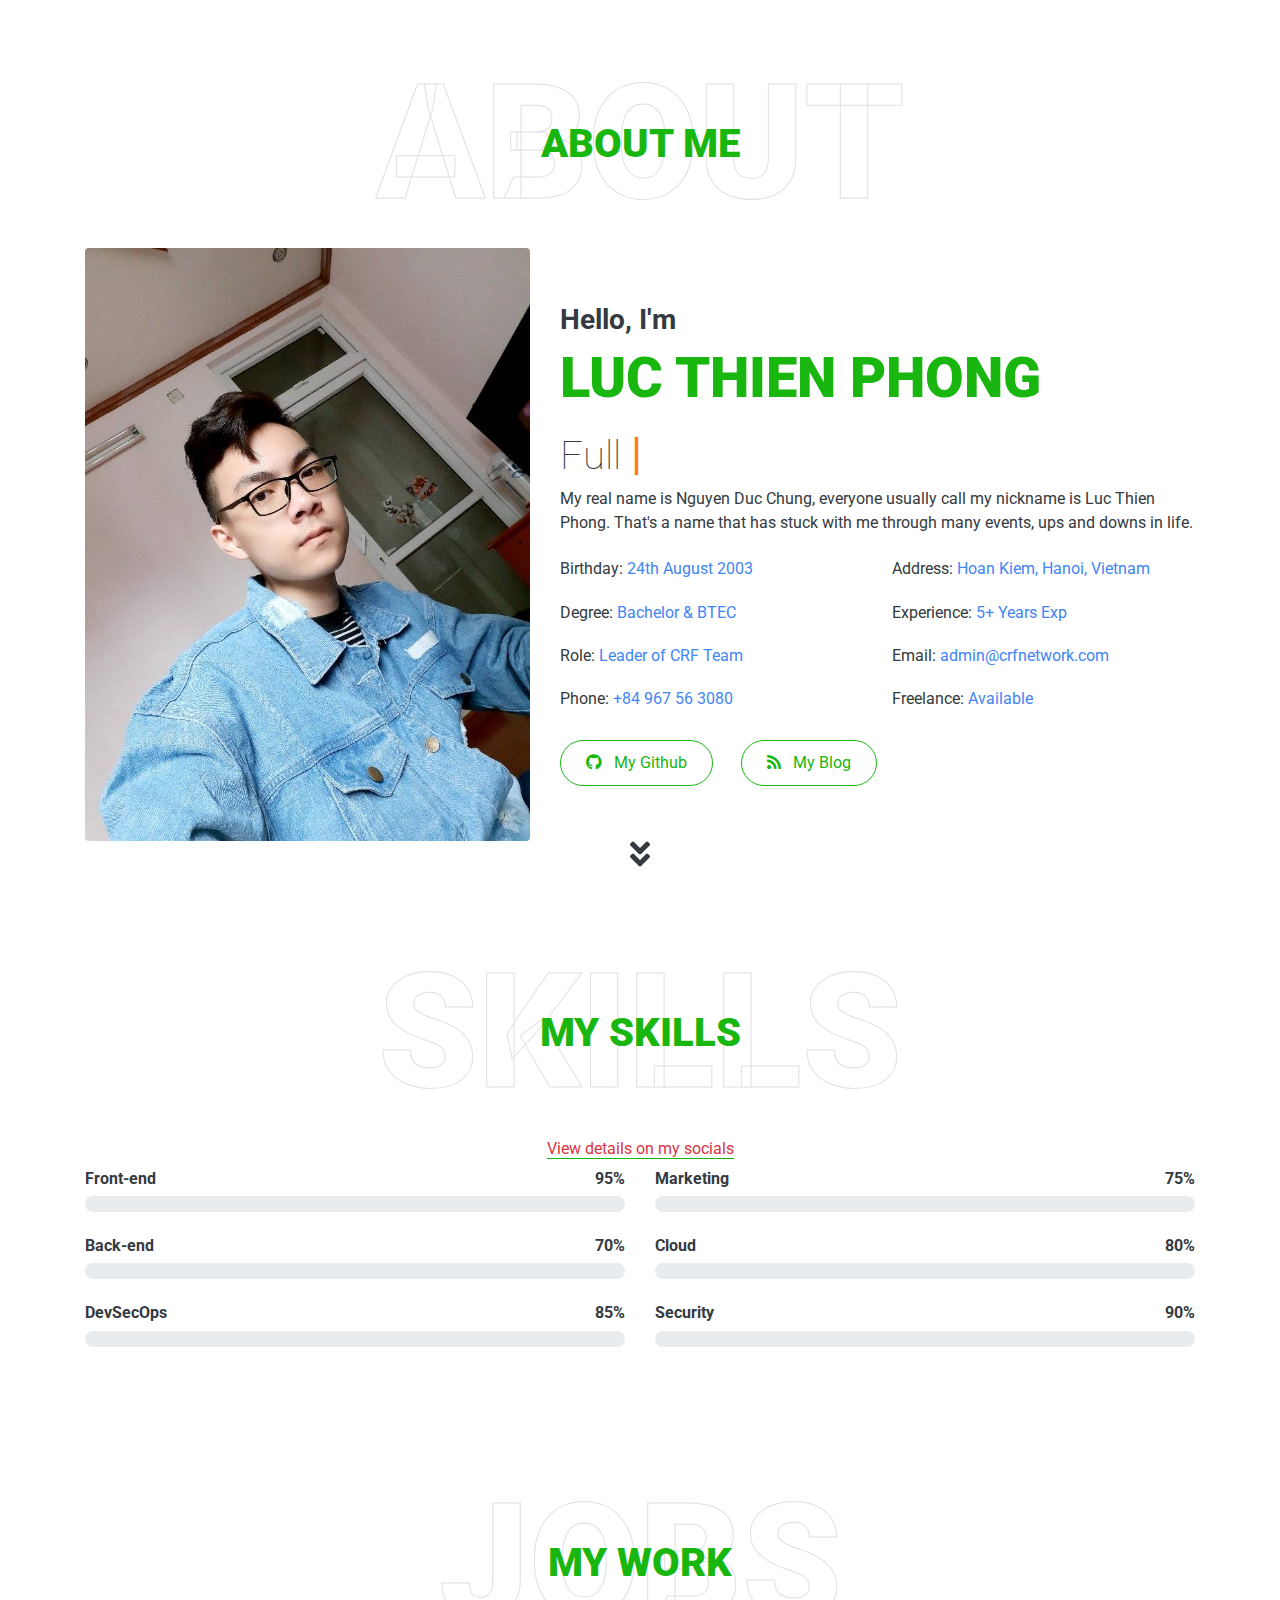
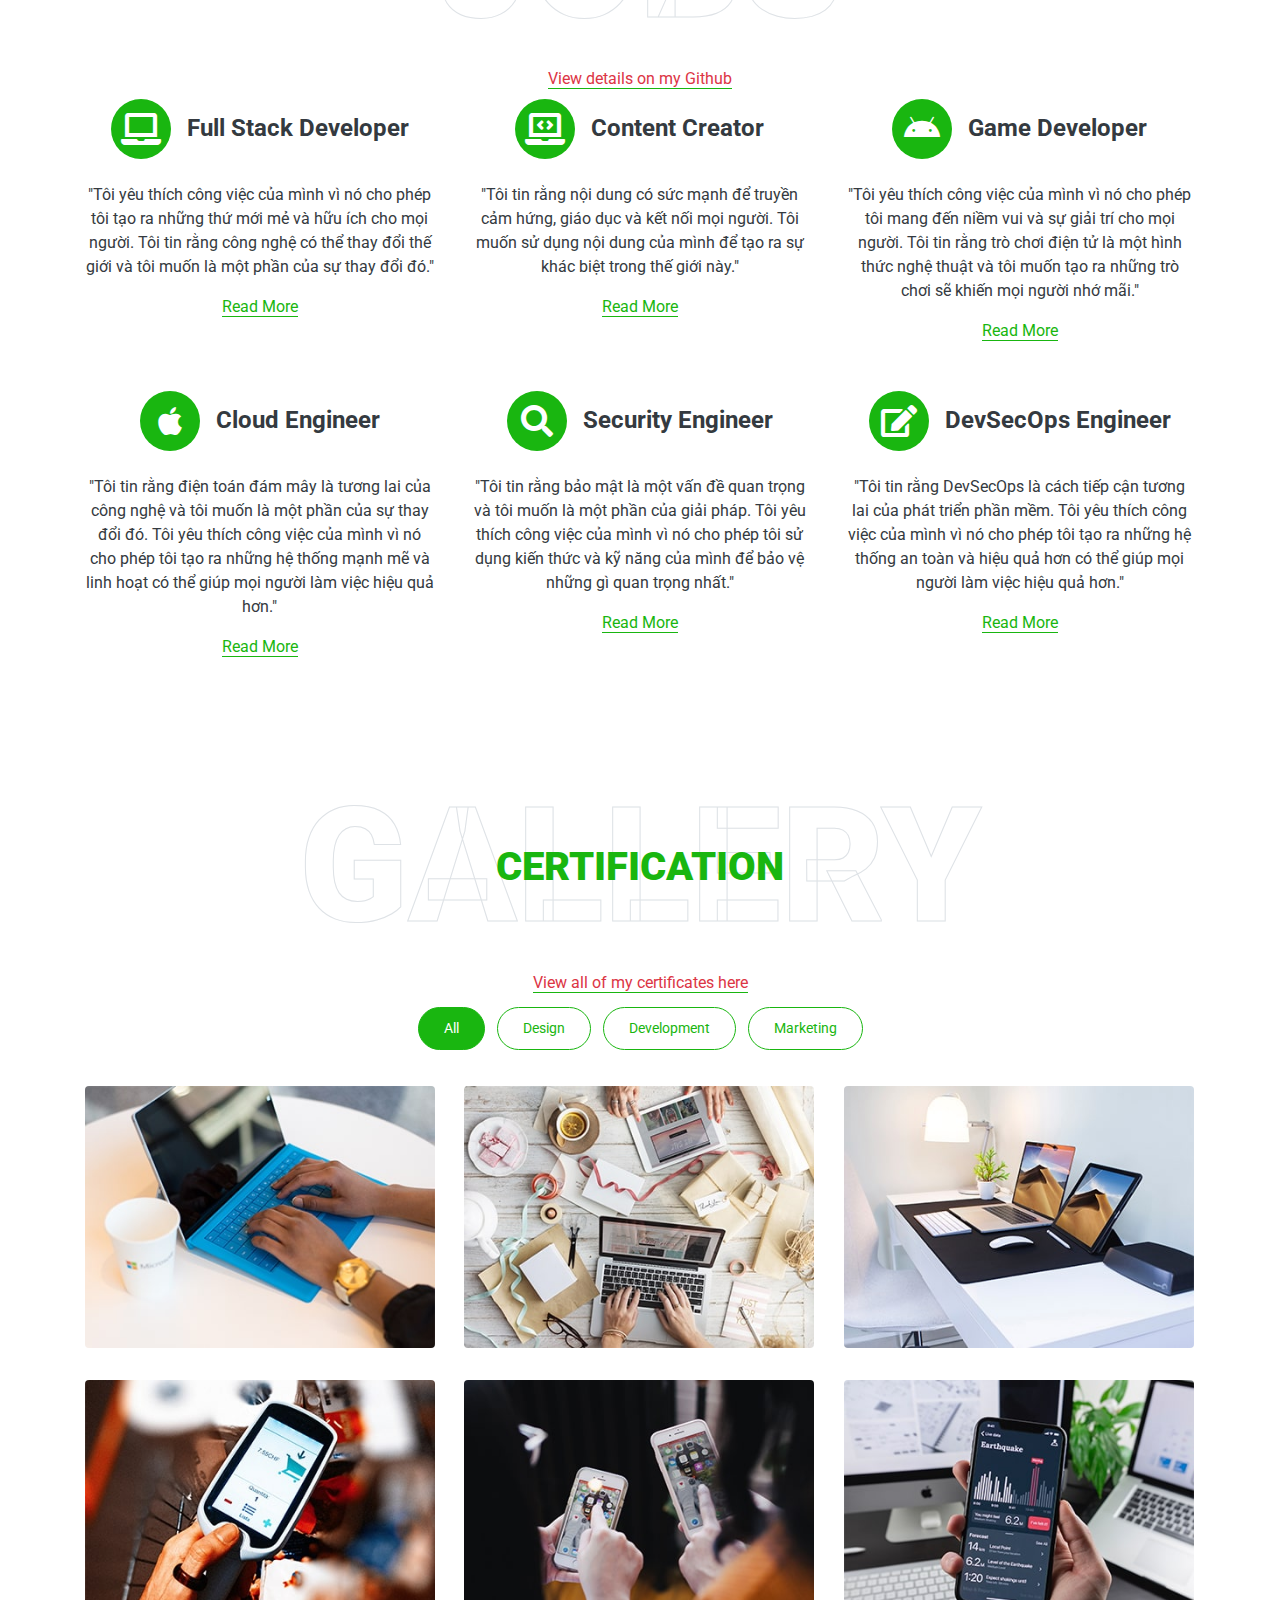
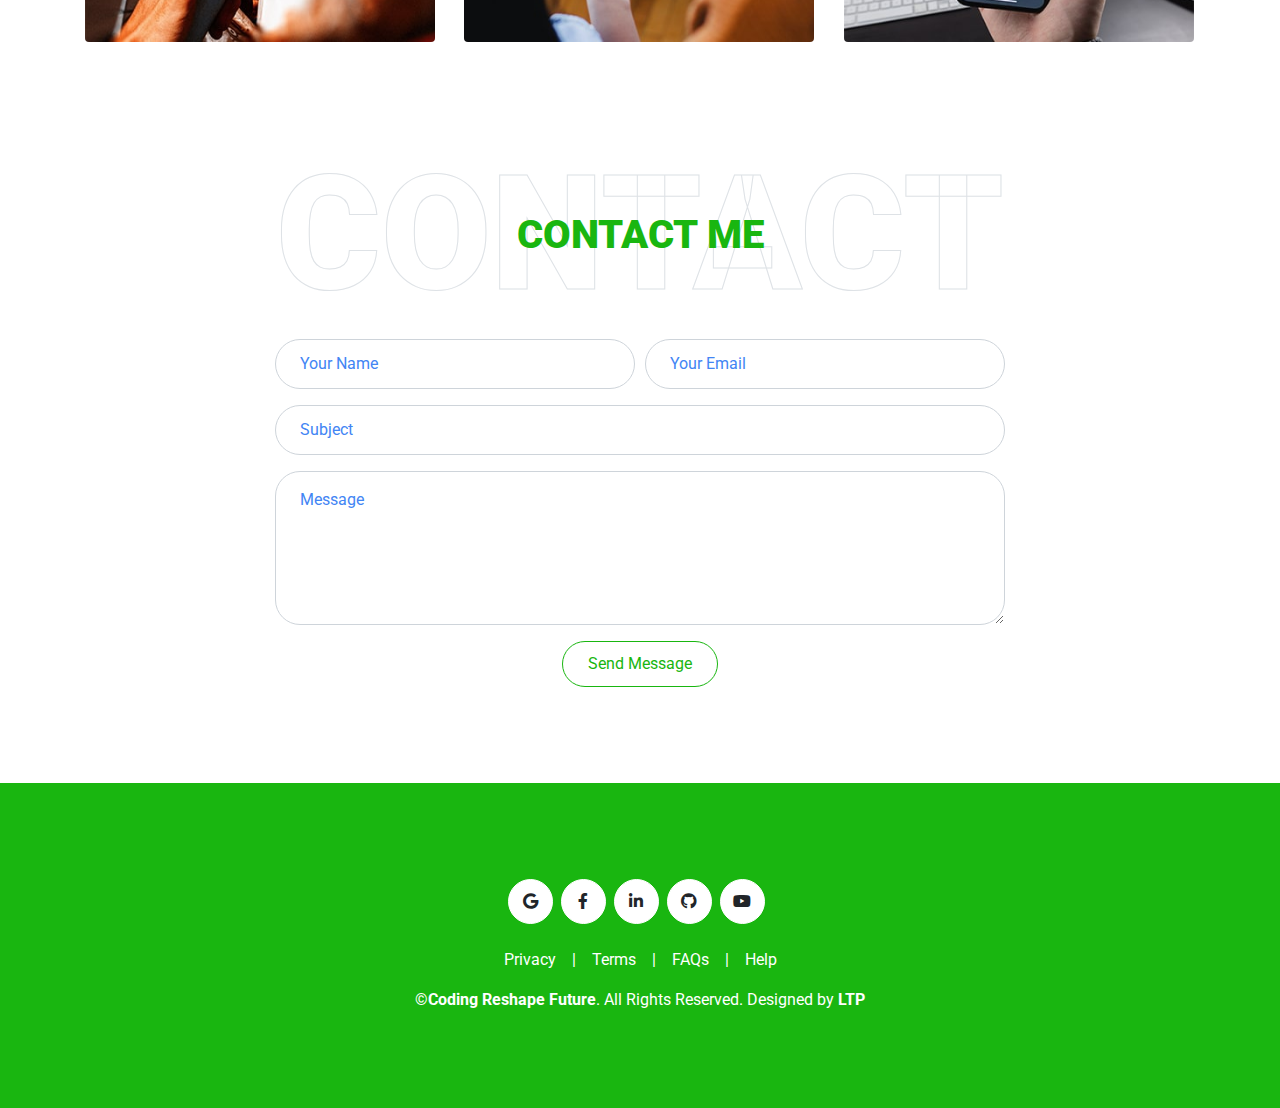
<file: index.html>
<!DOCTYPE html>
<html lang="en">

<head>
    <meta charset="utf-8">
    <title>Luc Thien Phong - Biography</title>
    <meta content="width=device-width, initial-scale=1.0" name="viewport">
    <meta content="Luc Thien Phong" name="keywords">
    <meta content="Luc Thien Phong - Biography" name="description">

    <!-- Favicon -->
    <link rel="icon" href="https://cdn.crfnetwork.com/images/logo/ltp.jpg" type="image/x-icon">

    <!-- Google Web Fonts -->
    <link rel="preconnect" href="https://fonts.gstatic.com">
    <link rel="stylesheet" href="https://fonts.googleapis.com/css2?family=Roboto:wght@300;400;500;700;900&display=swap">

    <!-- Font Awesome -->
    <link rel="stylesheet" href="https://cdnjs.cloudflare.com/ajax/libs/font-awesome/5.10.0/css/all.min.css">

    <!-- Libraries Stylesheet -->
    <link rel="stylesheet" href="./lib/owlcarousel/assets/owl.carousel.min.css">
    <link rel="stylesheet" href="./lib/lightbox/css/lightbox.min.css">

    <!-- Customized Bootstrap Stylesheet -->
    <link rel="stylesheet" href="./css/style.css">
</head>

<body data-spy="scroll" data-target=".navbar" data-offset="51">
    <!-- Navbar Start -->
    <nav class="navbar fixed-top shadow-sm navbar-expand-lg bg-light navbar-light py-3 py-lg-0 px-lg-5">
        <a href="./index.html" class="navbar-brand ml-lg-3">
            <h1 class="m-0 display-5"><span class="text-primary">CRF</span>LTP</h1>
        </a>
        <button type="button" class="navbar-toggler" data-toggle="collapse" data-target="#navbarCollapse">
            <span class="navbar-toggler-icon"></span>
        </button>
        <div class="collapse navbar-collapse px-lg-3" id="navbarCollapse">
            <div class="navbar-nav m-auto py-0">
                <a href="#about" class="nav-item nav-link">About</a>
                <a href="#skill" class="nav-item nav-link">Skill</a>
                <a href="#work" class="nav-item nav-link">Work</a>
                <a href="#certify" class="nav-item nav-link">Certify</a>
                <a href="#contact" class="nav-item nav-link">Contact</a>
                <a href="#social" class="nav-item nav-link">Social</a>
            </div>
            <a href="https://github.com/lucthienphong1120" class="btn btn-outline-primary d-none d-lg-block">
                <i class="fab fa-github mr-2"></i>
                My Github
            </a>
        </div>
    </nav>
    <!-- Navbar End -->

    <!-- About Start -->
    <div class="container-fluid py-5" id="about">
        <div class="container">
            <div class="position-relative d-flex align-items-center justify-content-center">
                <h1 class="display-1 text-uppercase text-white" style="-webkit-text-stroke: 1px #dee2e6;">About</h1>
                <h1 class="position-absolute text-uppercase text-primary">About Me</h1>
            </div>
            <div class="row align-items-center">
                <div class="col-lg-5 pb-4 pb-lg-0">
                    <img class="img-fluid rounded w-100" src="./img/about.png" alt="avatar">
                </div>
                <div class="col-lg-7">
                    <h3 class="mb-2">Hello, I'm</h3>
                    <h1 class="display-4 text-uppercase text-primary mb-2">Luc Thien Phong</h1>
                    <h1 class="typed-text-output d-inline font-weight-lighter"></h1>
                    <div class="typed-text d-none">Full Stack Web Developer, Systems Engineer, DevSecOps Engineer</div>

                    <p>My real name is Nguyen Duc Chung, everyone usually call my nickname is Luc Thien Phong.
                        That's a name that has stuck with me through many events, ups and downs in life.</p>
                    <div class="row mb-3">
                        <div class="col-sm-6 py-2">
                            <h6>Birthday: <span class="text-secondary">24th August 2003</span></h6>
                        </div>
                        <div class="col-sm-6 py-2">
                            <h6>Address: <span class="text-secondary">Hoan Kiem, Hanoi, Vietnam</span></h6>
                        </div>
                        <div class="col-sm-6 py-2">
                            <h6>Degree: <span class="text-secondary">Bachelor & BTEC</span></h6>
                        </div>
                        <div class="col-sm-6 py-2">
                            <h6>Experience: <span class="text-secondary">5+ Years Exp</span></h6>
                        </div>
                        <div class="col-sm-6 py-2">
                            <h6>Role: <span class="text-secondary">Leader of CRF Team</span></h6>
                        </div>
                        <div class="col-sm-6 py-2">
                            <h6>Email: <span class="text-secondary">admin@crfnetwork.com</span></h6>
                        </div>
                        <div class="col-sm-6 py-2">
                            <h6>Phone: <span class="text-secondary">+84 967 56 3080</span></h6>
                        </div>
                        <div class="col-sm-6 py-2">
                            <h6>Freelance: <span class="text-secondary">Available</span></h6>
                        </div>
                    </div>
                    <a href="https://github.com/lucthienphong1120" class="btn btn-outline-primary mr-4">
                        <i class="fab fa-github mr-2"></i>
                        My Github
                    </a>
                    <a href="https://blog.crfnetwork.com" class="btn btn-outline-primary">
                        <i class="fa fa-rss mr-2"></i>
                        My Blog
                    </a>
                </div>
            </div>
        </div>
    </div>
    <!-- About End -->

    <!-- Skill Start -->
    <div class="container-fluid py-5" id="skill">
        <div class="container">
            <div class="position-relative d-flex align-items-center justify-content-center">
                <h1 class="display-1 text-uppercase text-white" style="-webkit-text-stroke: 1px #dee2e6;">Skills</h1>
                <h1 class="position-absolute text-uppercase text-primary">My Skills</h1>
            </div>
            <div class="col-12 text-center mb-2">
                <a class="border-bottom border-primary text-decoration-none text-danger" href="#social">
                    View details on my socials
                </a>
            </div>
            <div class="row align-items-center">
                <div class="col-md-6">
                    <div class="skill mb-4">
                        <div class="d-flex justify-content-between">
                            <h6 class="font-weight-bold">Front-end</h6>
                            <h6 class="font-weight-bold">95%</h6>
                        </div>
                        <div class="progress">
                            <div class="progress-bar bg-primary" role="progressbar" aria-valuenow="95" aria-valuemin="0"
                                aria-valuemax="100"></div>
                        </div>
                    </div>
                    <div class="skill mb-4">
                        <div class="d-flex justify-content-between">
                            <h6 class="font-weight-bold">Back-end</h6>
                            <h6 class="font-weight-bold">70%</h6>
                        </div>
                        <div class="progress">
                            <div class="progress-bar bg-warning" role="progressbar" aria-valuenow="85" aria-valuemin="0"
                                aria-valuemax="100"></div>
                        </div>
                    </div>
                    <div class="skill mb-4">
                        <div class="d-flex justify-content-between">
                            <h6 class="font-weight-bold">DevSecOps</h6>
                            <h6 class="font-weight-bold">85%</h6>
                        </div>
                        <div class="progress">
                            <div class="progress-bar bg-danger" role="progressbar" aria-valuenow="90" aria-valuemin="0"
                                aria-valuemax="100"></div>
                        </div>
                    </div>
                </div>
                <div class="col-md-6">
                    <div class="skill mb-4">
                        <div class="d-flex justify-content-between">
                            <h6 class="font-weight-bold">Marketing</h6>
                            <h6 class="font-weight-bold">75%</h6>
                        </div>
                        <div class="progress">
                            <div class="progress-bar bg-danger" role="progressbar" aria-valuenow="90" aria-valuemin="0"
                                aria-valuemax="100"></div>
                        </div>
                    </div>
                    <div class="skill mb-4">
                        <div class="d-flex justify-content-between">
                            <h6 class="font-weight-bold">Cloud</h6>
                            <h6 class="font-weight-bold">80%</h6>
                        </div>
                        <div class="progress">
                            <div class="progress-bar bg-dark" role="progressbar" aria-valuenow="95" aria-valuemin="0"
                                aria-valuemax="100"></div>
                        </div>
                    </div>
                    <div class="skill mb-4">
                        <div class="d-flex justify-content-between">
                            <h6 class="font-weight-bold">Security</h6>
                            <h6 class="font-weight-bold">90%</h6>
                        </div>
                        <div class="progress">
                            <div class="progress-bar bg-info" role="progressbar" aria-valuenow="85" aria-valuemin="0"
                                aria-valuemax="100"></div>
                        </div>
                    </div>
                </div>
            </div>
        </div>
    </div>
    <!-- Skill End -->

    <!-- Work Start -->
    <div class="container-fluid pt-5" id="work">
        <div class="container">
            <div class="position-relative d-flex align-items-center justify-content-center">
                <h1 class="display-1 text-uppercase text-white" style="-webkit-text-stroke: 1px #dee2e6;">Jobs</h1>
                <h1 class="position-absolute text-uppercase text-primary">My Work</h1>
            </div>
            <div class="col-12 text-center mb-2">
                <a class="border-bottom border-primary text-decoration-none text-danger"
                    href="https://github.com/lucthienphong1120/">
                    View details on my Github
                </a>
            </div>
            <div class="row pb-3">
                <div class="col-lg-4 col-md-6 text-center mb-5">
                    <div class="d-flex align-items-center justify-content-center mb-4">
                        <i class="fa fa-2x fa-laptop service-icon bg-primary text-white mr-3"></i>
                        <h4 class="font-weight-bold m-0">Full Stack Developer</h4>
                    </div>
                    <p>"Tôi yêu thích công việc của mình vì nó cho phép tôi tạo ra những thứ mới mẻ và hữu ích cho mọi
                        người. Tôi tin rằng công nghệ có thể thay đổi thế giới và tôi muốn là một phần của sự thay đổi
                        đó."</p>
                    <a class="border-bottom border-primary text-decoration-none" target="_blank"
                        href="https://www.google.com/search?q=Full+Stack+Developer">Read More</a>
                </div>
                <div class="col-lg-4 col-md-6 text-center mb-5">
                    <div class="d-flex align-items-center justify-content-center mb-4">
                        <i class="fa fa-2x fa-laptop-code service-icon bg-primary text-white mr-3"></i>
                        <h4 class="font-weight-bold m-0">Content Creator</h4>
                    </div>
                    <p>"Tôi tin rằng nội dung có sức mạnh để truyền cảm hứng, giáo dục và kết nối mọi người. Tôi muốn sử
                        dụng nội dung của mình để tạo ra sự khác biệt trong thế giới này."</p>
                    <a class="border-bottom border-primary text-decoration-none" target="_blank"
                        href="https://www.google.com/search?q=Content+Creator">Read More</a>
                </div>
                <div class="col-lg-4 col-md-6 text-center mb-5">
                    <div class="d-flex align-items-center justify-content-center mb-4">
                        <i class="fab fa-2x fa-android service-icon bg-primary text-white mr-3"></i>
                        <h4 class="font-weight-bold m-0">Game Developer</h4>
                    </div>
                    <p>"Tôi yêu thích công việc của mình vì nó cho phép tôi mang đến niềm vui và sự giải trí cho mọi
                        người. Tôi tin rằng trò chơi điện tử là một hình thức nghệ thuật và tôi muốn tạo ra những trò
                        chơi sẽ khiến mọi người nhớ mãi."</p>
                    <a class="border-bottom border-primary text-decoration-none" target="_blank"
                        href="https://www.google.com/search?q=Game+Developer">Read More</a>
                </div>
                <div class="col-lg-4 col-md-6 text-center mb-5">
                    <div class="d-flex align-items-center justify-content-center mb-4">
                        <i class="fab fa-2x fa-apple service-icon bg-primary text-white mr-3"></i>
                        <h4 class="font-weight-bold m-0">Cloud Engineer</h4>
                    </div>
                    <p>"Tôi tin rằng điện toán đám mây là tương lai của công nghệ và tôi muốn là một phần của sự thay
                        đổi đó. Tôi yêu thích công việc của mình vì nó cho phép tôi tạo ra những hệ thống mạnh mẽ và
                        linh hoạt có thể giúp mọi người làm việc hiệu quả hơn."</p>
                    <a class="border-bottom border-primary text-decoration-none" target="_blank"
                        href="https://www.google.com/search?q=Security+Engineer">Read More</a>
                </div>
                <div class="col-lg-4 col-md-6 text-center mb-5">
                    <div class="d-flex align-items-center justify-content-center mb-4">
                        <i class="fa fa-2x fa-search service-icon bg-primary text-white mr-3"></i>
                        <h4 class="font-weight-bold m-0">Security Engineer</h4>
                    </div>
                    <p>"Tôi tin rằng bảo mật là một vấn đề quan trọng và tôi muốn là một phần của giải pháp. Tôi yêu
                        thích công việc của mình vì nó cho phép tôi sử dụng kiến thức và kỹ năng của mình để bảo vệ
                        những gì quan trọng nhất."</p>
                    <a class="border-bottom border-primary text-decoration-none" target="_blank"
                        href="https://www.google.com/search?q=Security+Engineer">Read More</a>
                </div>
                <div class="col-lg-4 col-md-6 text-center mb-5">
                    <div class="d-flex align-items-center justify-content-center mb-4">
                        <i class="fa fa-2x fa-edit service-icon bg-primary text-white mr-3"></i>
                        <h4 class="font-weight-bold m-0">DevSecOps Engineer</h4>
                    </div>
                    <p>"Tôi tin rằng DevSecOps là cách tiếp cận tương lai của phát triển phần mềm. Tôi yêu thích công
                        việc của mình vì nó cho phép tôi tạo ra những hệ thống an toàn và hiệu quả hơn có thể giúp mọi
                        người làm việc hiệu quả hơn."</p>
                    <a class="border-bottom border-primary text-decoration-none" target="_blank"
                        href="https://www.google.com/search?q=DevSecOps+Engineer">Read More</a>
                </div>
            </div>
        </div>
    </div>
    <!-- Work End -->

    <!-- Certify Start -->
    <div class="container-fluid pt-5 pb-3" id="certify">
        <div class="container">
            <div class="position-relative d-flex align-items-center justify-content-center">
                <h1 class="display-1 text-uppercase text-white" style="-webkit-text-stroke: 1px #dee2e6;">Gallery</h1>
                <h1 class="position-absolute text-uppercase text-primary">Certification</h1>
            </div>
            <div class="row">
                <div class="col-12 text-center mb-2">
                    <a class="border-bottom border-primary text-decoration-none text-danger" target="_blank"
                        href="https://ltp.crfnetwork.com/gallery/">
                        View all of my certificates here
                    </a>
                </div>
                <div class="col-12 text-center mb-2">
                    <ul class="list-inline mb-4" id="portfolio-flters">
                        <li class="btn btn-sm btn-outline-primary m-1 active" data-filter="*">All</li>
                        <li class="btn btn-sm btn-outline-primary m-1" data-filter=".first">Design</li>
                        <li class="btn btn-sm btn-outline-primary m-1" data-filter=".second">Development</li>
                        <li class="btn btn-sm btn-outline-primary m-1" data-filter=".third">Marketing</li>
                    </ul>
                </div>
            </div>
            <div class="row portfolio-container">
                <div class="col-lg-4 col-md-6 mb-4 portfolio-item first">
                    <div class="position-relative overflow-hidden mb-2">
                        <img class="img-fluid rounded w-100" src="./img/portfolio-1.jpg" alt="image">
                        <div class="portfolio-btn bg-primary d-flex align-items-center justify-content-center">
                            <a href="./img/portfolio-1.jpg" data-lightbox="portfolio">
                                <i class="fa fa-plus text-white" style="font-size: 60px;"></i>
                            </a>
                        </div>
                    </div>
                </div>
                <div class="col-lg-4 col-md-6 mb-4 portfolio-item second">
                    <div class="position-relative overflow-hidden mb-2">
                        <img class="img-fluid rounded w-100" src="./img/portfolio-2.jpg" alt="image">
                        <div class="portfolio-btn bg-primary d-flex align-items-center justify-content-center">
                            <a href="./img/portfolio-2.jpg" data-lightbox="portfolio">
                                <i class="fa fa-plus text-white" style="font-size: 60px;"></i>
                            </a>
                        </div>
                    </div>
                </div>
                <div class="col-lg-4 col-md-6 mb-4 portfolio-item third">
                    <div class="position-relative overflow-hidden mb-2">
                        <img class="img-fluid rounded w-100" src="./img/portfolio-3.jpg" alt="image">
                        <div class="portfolio-btn bg-primary d-flex align-items-center justify-content-center">
                            <a href="./img/portfolio-3.jpg" data-lightbox="portfolio">
                                <i class="fa fa-plus text-white" style="font-size: 60px;"></i>
                            </a>
                        </div>
                    </div>
                </div>
                <div class="col-lg-4 col-md-6 mb-4 portfolio-item first">
                    <div class="position-relative overflow-hidden mb-2">
                        <img class="img-fluid rounded w-100" src="./img/portfolio-4.jpg" alt="image">
                        <div class="portfolio-btn bg-primary d-flex align-items-center justify-content-center">
                            <a href="./img/portfolio-4.jpg" data-lightbox="portfolio">
                                <i class="fa fa-plus text-white" style="font-size: 60px;"></i>
                            </a>
                        </div>
                    </div>
                </div>
                <div class="col-lg-4 col-md-6 mb-4 portfolio-item second">
                    <div class="position-relative overflow-hidden mb-2">
                        <img class="img-fluid rounded w-100" src="./img/portfolio-5.jpg" alt="image">
                        <div class="portfolio-btn bg-primary d-flex align-items-center justify-content-center">
                            <a href="./img/portfolio-5.jpg" data-lightbox="portfolio">
                                <i class="fa fa-plus text-white" style="font-size: 60px;"></i>
                            </a>
                        </div>
                    </div>
                </div>
                <div class="col-lg-4 col-md-6 mb-4 portfolio-item third">
                    <div class="position-relative overflow-hidden mb-2">
                        <img class="img-fluid rounded w-100" src="./img/portfolio-6.jpg" alt="image">
                        <div class="portfolio-btn bg-primary d-flex align-items-center justify-content-center">
                            <a href="./img/portfolio-6.jpg" data-lightbox="portfolio">
                                <i class="fa fa-plus text-white" style="font-size: 60px;"></i>
                            </a>
                        </div>
                    </div>
                </div>
            </div>
        </div>
    </div>
    <!-- Certify End -->

    <!-- Contact Start -->
    <div class="container-fluid py-5" id="contact">
        <div class="container">
            <div class="position-relative d-flex align-items-center justify-content-center">
                <h1 class="display-1 text-uppercase text-white" style="-webkit-text-stroke: 1px #dee2e6;">Contact</h1>
                <h1 class="position-absolute text-uppercase text-primary">Contact Me</h1>
            </div>
            <div class="row justify-content-center">
                <div class="col-lg-8">
                    <div class="contact-form text-center">
                        <div id="success"></div>
                        <form name="sentMessage" id="contactForm" novalidate="novalidate">
                            <div class="form-row">
                                <div class="control-group col-sm-6">
                                    <input type="text" class="form-control p-4" id="name" placeholder="Your Name"
                                        required="required" data-validation-required-message="Please enter your name" />
                                    <p class="help-block text-danger"></p>
                                </div>
                                <div class="control-group col-sm-6">
                                    <input type="email" class="form-control p-4" id="email" placeholder="Your Email"
                                        required="required"
                                        data-validation-required-message="Please enter your email" />
                                    <p class="help-block text-danger"></p>
                                </div>
                            </div>
                            <div class="control-group">
                                <input type="text" class="form-control p-4" id="subject" placeholder="Subject"
                                    required="required" data-validation-required-message="Please enter a subject" />
                                <p class="help-block text-danger"></p>
                            </div>
                            <div class="control-group">
                                <textarea class="form-control py-3 px-4" rows="5" id="message" placeholder="Message"
                                    required="required"
                                    data-validation-required-message="Please enter your message"></textarea>
                                <p class="help-block text-danger"></p>
                            </div>
                            <div>
                                <button class="btn btn-outline-primary" type="submit" id="sendMessageButton">
                                    Send Message
                                </button>
                            </div>
                        </form>
                    </div>
                </div>
            </div>
        </div>
    </div>
    <!-- Contact End -->

    <!-- Footer Start -->
    <div class="container-fluid bg-primary text-white mt-5 py-5 px-sm-3 px-md-5" id="social">
        <div class="container text-center py-5">
            <div class="d-flex justify-content-center mb-4">
                <a class="btn btn-light btn-social mr-2" href="mailto:admin@crfnetwork.com"><i
                        class="fab fa-google"></i></a>
                <a class="btn btn-light btn-social mr-2" href="https://www.facebook.com/ltp1120"><i
                        class="fab fa-facebook-f"></i></a>
                <a class="btn btn-light btn-social mr-2" href="https://www.linkedin.com/in/ltp1120"><i
                        class="fab fa-linkedin-in"></i></a>
                <a class="btn btn-light btn-social mr-2" href="https://github.com/lucthienphong1120"><i
                        class="fab fa-github"></i></a>
                <a class="btn btn-light btn-social mr-2" href="https://www.youtube.com/@CodingReshapeFuture"><i
                        class="fab fa-youtube"></i></a>
            </div>
            <div class="d-flex justify-content-center mb-3">
                <a class="text-white" href="#">Privacy</a>
                <span class="px-3">|</span>
                <a class="text-white" href="#">Terms</a>
                <span class="px-3">|</span>
                <a class="text-white" href="#">FAQs</a>
                <span class="px-3">|</span>
                <a class="text-white" href="#">Help</a>
            </div>
            <p class="m-0">&copy;<a class="text-white font-weight-bold" href="https://www.crfnetwork.com/">Coding Reshape Future</a>.
                All Rights Reserved. Designed by <a class="text-white font-weight-bold"
                    href="https://www.facebook.com/ltp1120">LTP</a>
            </p>
        </div>
    </div>
    <!-- Footer End -->

    <!-- Scroll to Bottom -->
    <i class="fa fa-2x fa-angle-double-down scroll-to-bottom"></i>

    <!-- Back to Top -->
    <a href="#" class="btn btn-outline-dark px-0 back-to-top"><i class="fa fa-angle-double-up"></i></a>


    <!-- JavaScript Libraries -->
    <script src="https://code.jquery.com/jquery-3.4.1.min.js"></script>
    <script src="https://stackpath.bootstrapcdn.com/bootstrap/4.4.1/js/bootstrap.bundle.min.js"></script>
    <script src="./lib/typed/typed.min.js"></script>
    <script src="./lib/easing/easing.min.js"></script>
    <script src="./lib/waypoints/waypoints.min.js"></script>
    <script src="./lib/owlcarousel/owl.carousel.min.js"></script>
    <script src="./lib/isotope/isotope.pkgd.min.js"></script>
    <script src="./lib/lightbox/js/lightbox.min.js"></script>

    <!-- Contact Javascript File -->
    <script src="./mail/jqBootstrapValidation.min.js"></script>
    <script src="./mail/contact.js"></script>

    <!-- Template Javascript -->
    <script src="./js/main.js"></script>
</body>

</html>
</file>
<file: css/style.css>
/******* Bootstrap Theming ********/
/*!
 * Bootstrap v4.5.3 (https://getbootstrap.com/)
 * Copyright 2011-2020 The Bootstrap Authors
 * Copyright 2011-2020 Twitter, Inc.
 * Licensed under MIT (https://github.com/twbs/bootstrap/blob/main/LICENSE)
 */
:root {
  --blue: #007bff;
  --indigo: #6610f2;
  --purple: #6f42c1;
  --pink: #e83e8c;
  --red: #dc3545;
  --orange: #fd7e14;
  --yellow: #ffc107;
  --green: #28a745;
  --teal: #20c997;
  --cyan: #17a2b8;
  --white: #fff;
  --gray: #6c757d;
  --gray-dark: #343a40;
  --primary: #19b610;
  --secondary: #4285f4;
  --success: #28a745;
  --info: #17a2b8;
  --warning: #ffc107;
  --danger: #dc3545;
  --light: #ffffff;
  --dark: #343a40;
  --breakpoint-xs: 0;
  --breakpoint-sm: 576px;
  --breakpoint-md: 768px;
  --breakpoint-lg: 992px;
  --breakpoint-xl: 1200px;
  --font-family-sans-serif: "Roboto", sans-serif;
  --font-family-monospace: SFMono-Regular, Menlo, Monaco, Consolas, "Liberation Mono", "Courier New", monospace;
}

*,
*::before,
*::after {
  box-sizing: border-box;
}

html {
  font-family: sans-serif;
  line-height: 1.15;
  -webkit-text-size-adjust: 100%;
  -webkit-tap-highlight-color: rgba(0, 0, 0, 0);
  -webkit-font-smoothing: antialiased;
  scroll-behavior: smooth;
}

article,
aside,
figcaption,
figure,
footer,
header,
hgroup,
main,
nav,
section {
  display: block;
}

body {
  margin: 0;
  font-family: "Roboto", sans-serif;
  font-size: 1rem;
  font-weight: 400;
  line-height: 1.5;
  color: var(--dark);
  text-align: left;
  background-color: var(--white);
}

[tabindex="-1"]:focus:not(:focus-visible) {
  outline: 0 !important;
}

hr {
  box-sizing: content-box;
  height: 0;
  overflow: visible;
}

h1,
h2,
h3,
h4,
h5,
h6 {
  margin-top: 0;
  margin-bottom: 0.5rem;
}

p {
  margin-top: 0;
  margin-bottom: 1rem;
}

abbr[title],
abbr[data-original-title] {
  text-decoration: underline;
  text-decoration: underline dotted;
  cursor: help;
  border-bottom: 0;
  text-decoration-skip-ink: none;
}

address {
  margin-bottom: 1rem;
  font-style: normal;
  line-height: inherit;
}

ol,
ul,
dl {
  margin-top: 0;
  margin-bottom: 1rem;
}

ol ol,
ul ul,
ol ul,
ul ol {
  margin-bottom: 0;
}

dt {
  font-weight: 700;
}

dd {
  margin-bottom: .5rem;
  margin-left: 0;
}

blockquote {
  margin: 0 0 1rem;
}

b,
strong {
  font-weight: bolder;
}

small {
  font-size: 80%;
}

sub,
sup {
  position: relative;
  font-size: 75%;
  line-height: 0;
  vertical-align: baseline;
}

sub {
  bottom: -.25em;
}

sup {
  top: -.5em;
}

a {
  color: var(--primary);
  text-decoration: none;
  background-color: transparent;
}

a:hover {
  color: #078571;
  text-decoration: underline;
}

a:not([href]):not([class]) {
  color: inherit;
  text-decoration: none;
}

a:not([href]):not([class]):hover {
  color: inherit;
  text-decoration: none;
}

pre,
code,
kbd,
samp {
  font-family: SFMono-Regular, Menlo, Monaco, Consolas, "Liberation Mono", "Courier New", monospace;
  font-size: 1em;
}

pre {
  margin-top: 0;
  margin-bottom: 1rem;
  overflow: auto;
  -ms-overflow-style: scrollbar;
}

figure {
  margin: 0 0 1rem;
}

img {
  vertical-align: middle;
  border-style: none;
}

svg {
  overflow: hidden;
  vertical-align: middle;
}

table {
  border-collapse: collapse;
}

caption {
  padding-top: 0.75rem;
  padding-bottom: 0.75rem;
  color: var(--secondary);
  text-align: left;
  caption-side: bottom;
}

th {
  text-align: inherit;
  text-align: -webkit-match-parent;
}

label {
  display: inline-block;
  margin-bottom: 0.5rem;
}

button {
  border-radius: 0;
}

button:focus {
  outline: 1px dotted;
  outline: 5px auto -webkit-focus-ring-color;
}

input,
button,
select,
optgroup,
textarea {
  margin: 0;
  font-family: inherit;
  font-size: inherit;
  line-height: inherit;
}

button,
input {
  overflow: visible;
}

button,
select {
  text-transform: none;
}

[role="button"] {
  cursor: pointer;
}

select {
  word-wrap: normal;
}

button,
[type="button"],
[type="reset"],
[type="submit"] {
  -webkit-appearance: button;
}

button:not(:disabled),
[type="button"]:not(:disabled),
[type="reset"]:not(:disabled),
[type="submit"]:not(:disabled) {
  cursor: pointer;
}

button::-moz-focus-inner,
[type="button"]::-moz-focus-inner,
[type="reset"]::-moz-focus-inner,
[type="submit"]::-moz-focus-inner {
  padding: 0;
  border-style: none;
}

input[type="radio"],
input[type="checkbox"] {
  box-sizing: border-box;
  padding: 0;
}

textarea {
  overflow: auto;
  resize: vertical;
}

fieldset {
  min-width: 0;
  padding: 0;
  margin: 0;
  border: 0;
}

legend {
  display: block;
  width: 100%;
  max-width: 100%;
  padding: 0;
  margin-bottom: .5rem;
  font-size: 1.5rem;
  line-height: inherit;
  color: inherit;
  white-space: normal;
}

@media (max-width: 1200px) {
  legend {
    font-size: calc(1.275rem + 0.3vw);
  }
}

progress {
  vertical-align: baseline;
}

[type="number"]::-webkit-inner-spin-button,
[type="number"]::-webkit-outer-spin-button {
  height: auto;
}

[type="search"] {
  outline-offset: -2px;
  -webkit-appearance: none;
}

[type="search"]::-webkit-search-decoration {
  -webkit-appearance: none;
}

::-webkit-file-upload-button {
  font: inherit;
  -webkit-appearance: button;
}

output {
  display: inline-block;
}

summary {
  display: list-item;
  cursor: pointer;
}

template {
  display: none;
}

[hidden] {
  display: none !important;
}

h1,
h2,
h3,
h4,
h5,
h6,
.h1,
.h2,
.h3,
.h4,
.h5,
.h6 {
  margin-bottom: 0.5rem;
  font-weight: 500;
  line-height: 1.2;
  color: var(--dark);
}

h1,
.h1 {
  font-size: 2.5rem;
}

@media (max-width: 1200px) {

  h1,
  .h1 {
    font-size: calc(1.375rem + 1.5vw);
  }
}

h2,
.h2 {
  font-size: 2rem;
}

@media (max-width: 1200px) {

  h2,
  .h2 {
    font-size: calc(1.325rem + 0.9vw);
  }
}

h3,
.h3 {
  font-size: 1.75rem;
}

@media (max-width: 1200px) {

  h3,
  .h3 {
    font-size: calc(1.3rem + 0.6vw);
  }
}

h4,
.h4 {
  font-size: 1.5rem;
}

@media (max-width: 1200px) {

  h4,
  .h4 {
    font-size: calc(1.275rem + 0.3vw);
  }
}

h5,
.h5 {
  font-size: 1.25rem;
}

h6,
.h6 {
  font-size: 1rem;
}

.lead {
  font-size: 1.25rem;
  font-weight: 300;
}

.display-1 {
  font-size: 10rem;
  font-weight: 300;
  line-height: 1.2;
}

@media (max-width: 1200px) {
  .display-1 {
    font-size: calc(2.125rem + 10.5vw);
  }
}

.display-2 {
  font-size: 5.5rem;
  font-weight: 300;
  line-height: 1.2;
}

@media (max-width: 1200px) {
  .display-2 {
    font-size: calc(1.675rem + 5.1vw);
  }
}

.display-3 {
  font-size: 4.5rem;
  font-weight: 300;
  line-height: 1.2;
}

@media (max-width: 1200px) {
  .display-3 {
    font-size: calc(1.575rem + 3.9vw);
  }
}

.display-4 {
  font-size: 3.5rem;
  font-weight: 300;
  line-height: 1.2;
}

@media (max-width: 1200px) {
  .display-4 {
    font-size: calc(1.475rem + 2.7vw);
  }
}

hr {
  margin-top: 1rem;
  margin-bottom: 1rem;
  border: 0;
  border-top: 1px solid rgba(0, 0, 0, 0.1);
}

small,
.small {
  font-size: 80%;
  font-weight: 400;
}

mark,
.mark {
  padding: 0.2em;
  background-color: #fcf8e3;
}

.list-unstyled {
  padding-left: 0;
  list-style: none;
}

.list-inline {
  padding-left: 0;
  list-style: none;
}

.list-inline-item {
  display: inline-block;
}

.list-inline-item:not(:last-child) {
  margin-right: 0.5rem;
}

.initialism {
  font-size: 90%;
  text-transform: uppercase;
}

.blockquote {
  margin-bottom: 1rem;
  font-size: 1.25rem;
}

.blockquote-footer {
  display: block;
  font-size: 80%;
  color: var(--secondary);
}

.blockquote-footer::before {
  content: "\2014\00A0";
}

.img-fluid {
  max-width: 100%;
  height: auto;
}

.img-thumbnail {
  padding: 0.25rem;
  background-color: var(--white);
  border: 1px solid #dee2e6;
  border-radius: 0.25rem;
  max-width: 100%;
  height: auto;
}

.figure {
  display: inline-block;
}

.figure-img {
  margin-bottom: 0.5rem;
  line-height: 1;
}

.figure-caption {
  font-size: 90%;
  color: var(--secondary);
}

code {
  font-size: 87.5%;
  color: var(--pink);
  word-wrap: break-word;
}

a>code {
  color: inherit;
}

kbd {
  padding: 0.2rem 0.4rem;
  font-size: 87.5%;
  color: var(--light);
  background-color: #212529;
  border-radius: 0.2rem;
}

kbd kbd {
  padding: 0;
  font-size: 100%;
  font-weight: 700;
}

pre {
  display: block;
  font-size: 87.5%;
  color: #212529;
}

pre code {
  font-size: inherit;
  color: inherit;
  word-break: normal;
}

.pre-scrollable {
  max-height: 340px;
  overflow-y: scroll;
}

.container,
.container-fluid,
.container-sm,
.container-md,
.container-lg,
.container-xl {
  width: 100%;
  padding-right: 15px;
  padding-left: 15px;
  margin-right: auto;
  margin-left: auto;
}

@media (min-width: 576px) {

  .container,
  .container-sm {
    max-width: 540px;
  }
}

@media (min-width: 768px) {

  .container,
  .container-sm,
  .container-md {
    max-width: 720px;
  }
}

@media (min-width: 992px) {

  .container,
  .container-sm,
  .container-md,
  .container-lg {
    max-width: 960px;
  }
}

@media (min-width: 1200px) {

  .container,
  .container-sm,
  .container-md,
  .container-lg,
  .container-xl {
    max-width: 1140px;
  }
}

.row {
  display: flex;
  flex-wrap: wrap;
  margin-right: -15px;
  margin-left: -15px;
}

.no-gutters {
  margin-right: 0;
  margin-left: 0;
}

.no-gutters>.col,
.no-gutters>[class*="col-"] {
  padding-right: 0;
  padding-left: 0;
}

.col-1,
.col-2,
.col-3,
.col-4,
.col-5,
.col-6,
.col-7,
.col-8,
.col-9,
.col-10,
.col-11,
.col-12,
.col,
.col-auto,
.col-sm-1,
.col-sm-2,
.col-sm-3,
.col-sm-4,
.col-sm-5,
.col-sm-6,
.col-sm-7,
.col-sm-8,
.col-sm-9,
.col-sm-10,
.col-sm-11,
.col-sm-12,
.col-sm,
.col-sm-auto,
.col-md-1,
.col-md-2,
.col-md-3,
.col-md-4,
.col-md-5,
.col-md-6,
.col-md-7,
.col-md-8,
.col-md-9,
.col-md-10,
.col-md-11,
.col-md-12,
.col-md,
.col-md-auto,
.col-lg-1,
.col-lg-2,
.col-lg-3,
.col-lg-4,
.col-lg-5,
.col-lg-6,
.col-lg-7,
.col-lg-8,
.col-lg-9,
.col-lg-10,
.col-lg-11,
.col-lg-12,
.col-lg,
.col-lg-auto,
.col-xl-1,
.col-xl-2,
.col-xl-3,
.col-xl-4,
.col-xl-5,
.col-xl-6,
.col-xl-7,
.col-xl-8,
.col-xl-9,
.col-xl-10,
.col-xl-11,
.col-xl-12,
.col-xl,
.col-xl-auto {
  position: relative;
  width: 100%;
  padding-right: 15px;
  padding-left: 15px;
}

.col {
  flex-basis: 0;
  flex-grow: 1;
  max-width: 100%;
}

.row-cols-1>* {
  flex: 0 0 100%;
  max-width: 100%;
}

.row-cols-2>* {
  flex: 0 0 50%;
  max-width: 50%;
}

.row-cols-3>* {
  flex: 0 0 33.33333%;
  max-width: 33.33333%;
}

.row-cols-4>* {
  flex: 0 0 25%;
  max-width: 25%;
}

.row-cols-5>* {
  flex: 0 0 20%;
  max-width: 20%;
}

.row-cols-6>* {
  flex: 0 0 16.66667%;
  max-width: 16.66667%;
}

.col-auto {
  flex: 0 0 auto;
  width: auto;
  max-width: 100%;
}

.col-1 {
  flex: 0 0 8.33333%;
  max-width: 8.33333%;
}

.col-2 {
  flex: 0 0 16.66667%;
  max-width: 16.66667%;
}

.col-3 {
  flex: 0 0 25%;
  max-width: 25%;
}

.col-4 {
  flex: 0 0 33.33333%;
  max-width: 33.33333%;
}

.col-5 {
  flex: 0 0 41.66667%;
  max-width: 41.66667%;
}

.col-6 {
  flex: 0 0 50%;
  max-width: 50%;
}

.col-7 {
  flex: 0 0 58.33333%;
  max-width: 58.33333%;
}

.col-8 {
  flex: 0 0 66.66667%;
  max-width: 66.66667%;
}

.col-9 {
  flex: 0 0 75%;
  max-width: 75%;
}

.col-10 {
  flex: 0 0 83.33333%;
  max-width: 83.33333%;
}

.col-11 {
  flex: 0 0 91.66667%;
  max-width: 91.66667%;
}

.col-12 {
  flex: 0 0 100%;
  max-width: 100%;
}

.order-first {
  order: -1;
}

.order-last {
  order: 13;
}

.order-0 {
  order: 0;
}

.order-1 {
  order: 1;
}

.order-2 {
  order: 2;
}

.order-3 {
  order: 3;
}

.order-4 {
  order: 4;
}

.order-5 {
  order: 5;
}

.order-6 {
  order: 6;
}

.order-7 {
  order: 7;
}

.order-8 {
  order: 8;
}

.order-9 {
  order: 9;
}

.order-10 {
  order: 10;
}

.order-11 {
  order: 11;
}

.order-12 {
  order: 12;
}

.offset-1 {
  margin-left: 8.33333%;
}

.offset-2 {
  margin-left: 16.66667%;
}

.offset-3 {
  margin-left: 25%;
}

.offset-4 {
  margin-left: 33.33333%;
}

.offset-5 {
  margin-left: 41.66667%;
}

.offset-6 {
  margin-left: 50%;
}

.offset-7 {
  margin-left: 58.33333%;
}

.offset-8 {
  margin-left: 66.66667%;
}

.offset-9 {
  margin-left: 75%;
}

.offset-10 {
  margin-left: 83.33333%;
}

.offset-11 {
  margin-left: 91.66667%;
}

@media (min-width: 576px) {
  .col-sm {
    flex-basis: 0;
    flex-grow: 1;
    max-width: 100%;
  }

  .row-cols-sm-1>* {
    flex: 0 0 100%;
    max-width: 100%;
  }

  .row-cols-sm-2>* {
    flex: 0 0 50%;
    max-width: 50%;
  }

  .row-cols-sm-3>* {
    flex: 0 0 33.33333%;
    max-width: 33.33333%;
  }

  .row-cols-sm-4>* {
    flex: 0 0 25%;
    max-width: 25%;
  }

  .row-cols-sm-5>* {
    flex: 0 0 20%;
    max-width: 20%;
  }

  .row-cols-sm-6>* {
    flex: 0 0 16.66667%;
    max-width: 16.66667%;
  }

  .col-sm-auto {
    flex: 0 0 auto;
    width: auto;
    max-width: 100%;
  }

  .col-sm-1 {
    flex: 0 0 8.33333%;
    max-width: 8.33333%;
  }

  .col-sm-2 {
    flex: 0 0 16.66667%;
    max-width: 16.66667%;
  }

  .col-sm-3 {
    flex: 0 0 25%;
    max-width: 25%;
  }

  .col-sm-4 {
    flex: 0 0 33.33333%;
    max-width: 33.33333%;
  }

  .col-sm-5 {
    flex: 0 0 41.66667%;
    max-width: 41.66667%;
  }

  .col-sm-6 {
    flex: 0 0 50%;
    max-width: 50%;
  }

  .col-sm-7 {
    flex: 0 0 58.33333%;
    max-width: 58.33333%;
  }

  .col-sm-8 {
    flex: 0 0 66.66667%;
    max-width: 66.66667%;
  }

  .col-sm-9 {
    flex: 0 0 75%;
    max-width: 75%;
  }

  .col-sm-10 {
    flex: 0 0 83.33333%;
    max-width: 83.33333%;
  }

  .col-sm-11 {
    flex: 0 0 91.66667%;
    max-width: 91.66667%;
  }

  .col-sm-12 {
    flex: 0 0 100%;
    max-width: 100%;
  }

  .order-sm-first {
    order: -1;
  }

  .order-sm-last {
    order: 13;
  }

  .order-sm-0 {
    order: 0;
  }

  .order-sm-1 {
    order: 1;
  }

  .order-sm-2 {
    order: 2;
  }

  .order-sm-3 {
    order: 3;
  }

  .order-sm-4 {
    order: 4;
  }

  .order-sm-5 {
    order: 5;
  }

  .order-sm-6 {
    order: 6;
  }

  .order-sm-7 {
    order: 7;
  }

  .order-sm-8 {
    order: 8;
  }

  .order-sm-9 {
    order: 9;
  }

  .order-sm-10 {
    order: 10;
  }

  .order-sm-11 {
    order: 11;
  }

  .order-sm-12 {
    order: 12;
  }

  .offset-sm-0 {
    margin-left: 0;
  }

  .offset-sm-1 {
    margin-left: 8.33333%;
  }

  .offset-sm-2 {
    margin-left: 16.66667%;
  }

  .offset-sm-3 {
    margin-left: 25%;
  }

  .offset-sm-4 {
    margin-left: 33.33333%;
  }

  .offset-sm-5 {
    margin-left: 41.66667%;
  }

  .offset-sm-6 {
    margin-left: 50%;
  }

  .offset-sm-7 {
    margin-left: 58.33333%;
  }

  .offset-sm-8 {
    margin-left: 66.66667%;
  }

  .offset-sm-9 {
    margin-left: 75%;
  }

  .offset-sm-10 {
    margin-left: 83.33333%;
  }

  .offset-sm-11 {
    margin-left: 91.66667%;
  }
}

@media (min-width: 768px) {
  .col-md {
    flex-basis: 0;
    flex-grow: 1;
    max-width: 100%;
  }

  .row-cols-md-1>* {
    flex: 0 0 100%;
    max-width: 100%;
  }

  .row-cols-md-2>* {
    flex: 0 0 50%;
    max-width: 50%;
  }

  .row-cols-md-3>* {
    flex: 0 0 33.33333%;
    max-width: 33.33333%;
  }

  .row-cols-md-4>* {
    flex: 0 0 25%;
    max-width: 25%;
  }

  .row-cols-md-5>* {
    flex: 0 0 20%;
    max-width: 20%;
  }

  .row-cols-md-6>* {
    flex: 0 0 16.66667%;
    max-width: 16.66667%;
  }

  .col-md-auto {
    flex: 0 0 auto;
    width: auto;
    max-width: 100%;
  }

  .col-md-1 {
    flex: 0 0 8.33333%;
    max-width: 8.33333%;
  }

  .col-md-2 {
    flex: 0 0 16.66667%;
    max-width: 16.66667%;
  }

  .col-md-3 {
    flex: 0 0 25%;
    max-width: 25%;
  }

  .col-md-4 {
    flex: 0 0 33.33333%;
    max-width: 33.33333%;
  }

  .col-md-5 {
    flex: 0 0 41.66667%;
    max-width: 41.66667%;
  }

  .col-md-6 {
    flex: 0 0 50%;
    max-width: 50%;
  }

  .col-md-7 {
    flex: 0 0 58.33333%;
    max-width: 58.33333%;
  }

  .col-md-8 {
    flex: 0 0 66.66667%;
    max-width: 66.66667%;
  }

  .col-md-9 {
    flex: 0 0 75%;
    max-width: 75%;
  }

  .col-md-10 {
    flex: 0 0 83.33333%;
    max-width: 83.33333%;
  }

  .col-md-11 {
    flex: 0 0 91.66667%;
    max-width: 91.66667%;
  }

  .col-md-12 {
    flex: 0 0 100%;
    max-width: 100%;
  }

  .order-md-first {
    order: -1;
  }

  .order-md-last {
    order: 13;
  }

  .order-md-0 {
    order: 0;
  }

  .order-md-1 {
    order: 1;
  }

  .order-md-2 {
    order: 2;
  }

  .order-md-3 {
    order: 3;
  }

  .order-md-4 {
    order: 4;
  }

  .order-md-5 {
    order: 5;
  }

  .order-md-6 {
    order: 6;
  }

  .order-md-7 {
    order: 7;
  }

  .order-md-8 {
    order: 8;
  }

  .order-md-9 {
    order: 9;
  }

  .order-md-10 {
    order: 10;
  }

  .order-md-11 {
    order: 11;
  }

  .order-md-12 {
    order: 12;
  }

  .offset-md-0 {
    margin-left: 0;
  }

  .offset-md-1 {
    margin-left: 8.33333%;
  }

  .offset-md-2 {
    margin-left: 16.66667%;
  }

  .offset-md-3 {
    margin-left: 25%;
  }

  .offset-md-4 {
    margin-left: 33.33333%;
  }

  .offset-md-5 {
    margin-left: 41.66667%;
  }

  .offset-md-6 {
    margin-left: 50%;
  }

  .offset-md-7 {
    margin-left: 58.33333%;
  }

  .offset-md-8 {
    margin-left: 66.66667%;
  }

  .offset-md-9 {
    margin-left: 75%;
  }

  .offset-md-10 {
    margin-left: 83.33333%;
  }

  .offset-md-11 {
    margin-left: 91.66667%;
  }
}

@media (min-width: 992px) {
  .col-lg {
    flex-basis: 0;
    flex-grow: 1;
    max-width: 100%;
  }

  .row-cols-lg-1>* {
    flex: 0 0 100%;
    max-width: 100%;
  }

  .row-cols-lg-2>* {
    flex: 0 0 50%;
    max-width: 50%;
  }

  .row-cols-lg-3>* {
    flex: 0 0 33.33333%;
    max-width: 33.33333%;
  }

  .row-cols-lg-4>* {
    flex: 0 0 25%;
    max-width: 25%;
  }

  .row-cols-lg-5>* {
    flex: 0 0 20%;
    max-width: 20%;
  }

  .row-cols-lg-6>* {
    flex: 0 0 16.66667%;
    max-width: 16.66667%;
  }

  .col-lg-auto {
    flex: 0 0 auto;
    width: auto;
    max-width: 100%;
  }

  .col-lg-1 {
    flex: 0 0 8.33333%;
    max-width: 8.33333%;
  }

  .col-lg-2 {
    flex: 0 0 16.66667%;
    max-width: 16.66667%;
  }

  .col-lg-3 {
    flex: 0 0 25%;
    max-width: 25%;
  }

  .col-lg-4 {
    flex: 0 0 33.33333%;
    max-width: 33.33333%;
  }

  .col-lg-5 {
    flex: 0 0 41.66667%;
    max-width: 41.66667%;
  }

  .col-lg-6 {
    flex: 0 0 50%;
    max-width: 50%;
  }

  .col-lg-7 {
    flex: 0 0 58.33333%;
    max-width: 58.33333%;
  }

  .col-lg-8 {
    flex: 0 0 66.66667%;
    max-width: 66.66667%;
  }

  .col-lg-9 {
    flex: 0 0 75%;
    max-width: 75%;
  }

  .col-lg-10 {
    flex: 0 0 83.33333%;
    max-width: 83.33333%;
  }

  .col-lg-11 {
    flex: 0 0 91.66667%;
    max-width: 91.66667%;
  }

  .col-lg-12 {
    flex: 0 0 100%;
    max-width: 100%;
  }

  .order-lg-first {
    order: -1;
  }

  .order-lg-last {
    order: 13;
  }

  .order-lg-0 {
    order: 0;
  }

  .order-lg-1 {
    order: 1;
  }

  .order-lg-2 {
    order: 2;
  }

  .order-lg-3 {
    order: 3;
  }

  .order-lg-4 {
    order: 4;
  }

  .order-lg-5 {
    order: 5;
  }

  .order-lg-6 {
    order: 6;
  }

  .order-lg-7 {
    order: 7;
  }

  .order-lg-8 {
    order: 8;
  }

  .order-lg-9 {
    order: 9;
  }

  .order-lg-10 {
    order: 10;
  }

  .order-lg-11 {
    order: 11;
  }

  .order-lg-12 {
    order: 12;
  }

  .offset-lg-0 {
    margin-left: 0;
  }

  .offset-lg-1 {
    margin-left: 8.33333%;
  }

  .offset-lg-2 {
    margin-left: 16.66667%;
  }

  .offset-lg-3 {
    margin-left: 25%;
  }

  .offset-lg-4 {
    margin-left: 33.33333%;
  }

  .offset-lg-5 {
    margin-left: 41.66667%;
  }

  .offset-lg-6 {
    margin-left: 50%;
  }

  .offset-lg-7 {
    margin-left: 58.33333%;
  }

  .offset-lg-8 {
    margin-left: 66.66667%;
  }

  .offset-lg-9 {
    margin-left: 75%;
  }

  .offset-lg-10 {
    margin-left: 83.33333%;
  }

  .offset-lg-11 {
    margin-left: 91.66667%;
  }
}

@media (min-width: 1200px) {
  .col-xl {
    flex-basis: 0;
    flex-grow: 1;
    max-width: 100%;
  }

  .row-cols-xl-1>* {
    flex: 0 0 100%;
    max-width: 100%;
  }

  .row-cols-xl-2>* {
    flex: 0 0 50%;
    max-width: 50%;
  }

  .row-cols-xl-3>* {
    flex: 0 0 33.33333%;
    max-width: 33.33333%;
  }

  .row-cols-xl-4>* {
    flex: 0 0 25%;
    max-width: 25%;
  }

  .row-cols-xl-5>* {
    flex: 0 0 20%;
    max-width: 20%;
  }

  .row-cols-xl-6>* {
    flex: 0 0 16.66667%;
    max-width: 16.66667%;
  }

  .col-xl-auto {
    flex: 0 0 auto;
    width: auto;
    max-width: 100%;
  }

  .col-xl-1 {
    flex: 0 0 8.33333%;
    max-width: 8.33333%;
  }

  .col-xl-2 {
    flex: 0 0 16.66667%;
    max-width: 16.66667%;
  }

  .col-xl-3 {
    flex: 0 0 25%;
    max-width: 25%;
  }

  .col-xl-4 {
    flex: 0 0 33.33333%;
    max-width: 33.33333%;
  }

  .col-xl-5 {
    flex: 0 0 41.66667%;
    max-width: 41.66667%;
  }

  .col-xl-6 {
    flex: 0 0 50%;
    max-width: 50%;
  }

  .col-xl-7 {
    flex: 0 0 58.33333%;
    max-width: 58.33333%;
  }

  .col-xl-8 {
    flex: 0 0 66.66667%;
    max-width: 66.66667%;
  }

  .col-xl-9 {
    flex: 0 0 75%;
    max-width: 75%;
  }

  .col-xl-10 {
    flex: 0 0 83.33333%;
    max-width: 83.33333%;
  }

  .col-xl-11 {
    flex: 0 0 91.66667%;
    max-width: 91.66667%;
  }

  .col-xl-12 {
    flex: 0 0 100%;
    max-width: 100%;
  }

  .order-xl-first {
    order: -1;
  }

  .order-xl-last {
    order: 13;
  }

  .order-xl-0 {
    order: 0;
  }

  .order-xl-1 {
    order: 1;
  }

  .order-xl-2 {
    order: 2;
  }

  .order-xl-3 {
    order: 3;
  }

  .order-xl-4 {
    order: 4;
  }

  .order-xl-5 {
    order: 5;
  }

  .order-xl-6 {
    order: 6;
  }

  .order-xl-7 {
    order: 7;
  }

  .order-xl-8 {
    order: 8;
  }

  .order-xl-9 {
    order: 9;
  }

  .order-xl-10 {
    order: 10;
  }

  .order-xl-11 {
    order: 11;
  }

  .order-xl-12 {
    order: 12;
  }

  .offset-xl-0 {
    margin-left: 0;
  }

  .offset-xl-1 {
    margin-left: 8.33333%;
  }

  .offset-xl-2 {
    margin-left: 16.66667%;
  }

  .offset-xl-3 {
    margin-left: 25%;
  }

  .offset-xl-4 {
    margin-left: 33.33333%;
  }

  .offset-xl-5 {
    margin-left: 41.66667%;
  }

  .offset-xl-6 {
    margin-left: 50%;
  }

  .offset-xl-7 {
    margin-left: 58.33333%;
  }

  .offset-xl-8 {
    margin-left: 66.66667%;
  }

  .offset-xl-9 {
    margin-left: 75%;
  }

  .offset-xl-10 {
    margin-left: 83.33333%;
  }

  .offset-xl-11 {
    margin-left: 91.66667%;
  }
}

.table {
  width: 100%;
  margin-bottom: 1rem;
  color: var(--secondary);
}

.table th,
.table td {
  padding: 0.75rem;
  vertical-align: top;
  border-top: 1px solid #dee2e6;
}

.table thead th {
  vertical-align: bottom;
  border-bottom: 2px solid #dee2e6;
}

.table tbody+tbody {
  border-top: 2px solid #dee2e6;
}

.table-sm th,
.table-sm td {
  padding: 0.3rem;
}

.table-bordered {
  border: 1px solid #dee2e6;
}

.table-bordered th,
.table-bordered td {
  border: 1px solid #dee2e6;
}

.table-bordered thead th,
.table-bordered thead td {
  border-bottom-width: 2px;
}

.table-borderless th,
.table-borderless td,
.table-borderless thead th,
.table-borderless tbody+tbody {
  border: 0;
}

.table-striped tbody tr:nth-of-type(odd) {
  background-color: rgba(0, 0, 0, 0.05);
}

.table-hover tbody tr:hover {
  color: var(--secondary);
  background-color: rgba(0, 0, 0, 0.075);
}

.table-primary,
.table-primary>th,
.table-primary>td {
  background-color: #bbf1e9;
}

.table-primary th,
.table-primary td,
.table-primary thead th,
.table-primary tbody+tbody {
  border-color: #80e6d5;
}

.table-hover .table-primary:hover {
  background-color: #a6ede2;
}

.table-hover .table-primary:hover>td,
.table-hover .table-primary:hover>th {
  background-color: #a6ede2;
}

.table-secondary,
.table-secondary>th,
.table-secondary>td {
  background-color: #d6d8db;
}

.table-secondary th,
.table-secondary td,
.table-secondary thead th,
.table-secondary tbody+tbody {
  border-color: #b3b7bb;
}

.table-hover .table-secondary:hover {
  background-color: #c8cbcf;
}

.table-hover .table-secondary:hover>td,
.table-hover .table-secondary:hover>th {
  background-color: #c8cbcf;
}

.table-success,
.table-success>th,
.table-success>td {
  background-color: #c3e6cb;
}

.table-success th,
.table-success td,
.table-success thead th,
.table-success tbody+tbody {
  border-color: #8fd19e;
}

.table-hover .table-success:hover {
  background-color: #b1dfbb;
}

.table-hover .table-success:hover>td,
.table-hover .table-success:hover>th {
  background-color: #b1dfbb;
}

.table-info,
.table-info>th,
.table-info>td {
  background-color: #bee5eb;
}

.table-info th,
.table-info td,
.table-info thead th,
.table-info tbody+tbody {
  border-color: #86cfda;
}

.table-hover .table-info:hover {
  background-color: #abdde5;
}

.table-hover .table-info:hover>td,
.table-hover .table-info:hover>th {
  background-color: #abdde5;
}

.table-warning,
.table-warning>th,
.table-warning>td {
  background-color: #ffeeba;
}

.table-warning th,
.table-warning td,
.table-warning thead th,
.table-warning tbody+tbody {
  border-color: #ffdf7e;
}

.table-hover .table-warning:hover {
  background-color: #ffe8a1;
}

.table-hover .table-warning:hover>td,
.table-hover .table-warning:hover>th {
  background-color: #ffe8a1;
}

.table-danger,
.table-danger>th,
.table-danger>td {
  background-color: #f5c6cb;
}

.table-danger th,
.table-danger td,
.table-danger thead th,
.table-danger tbody+tbody {
  border-color: #ed969e;
}

.table-hover .table-danger:hover {
  background-color: #f1b0b7;
}

.table-hover .table-danger:hover>td,
.table-hover .table-danger:hover>th {
  background-color: #f1b0b7;
}

.table-light,
.table-light>th,
.table-light>td {
  background-color: white;
}

.table-light th,
.table-light td,
.table-light thead th,
.table-light tbody+tbody {
  border-color: white;
}

.table-hover .table-light:hover {
  background-color: #f2f2f2;
}

.table-hover .table-light:hover>td,
.table-hover .table-light:hover>th {
  background-color: #f2f2f2;
}

.table-dark,
.table-dark>th,
.table-dark>td {
  background-color: #c6c8ca;
}

.table-dark th,
.table-dark td,
.table-dark thead th,
.table-dark tbody+tbody {
  border-color: #95999c;
}

.table-hover .table-dark:hover {
  background-color: #b9bbbe;
}

.table-hover .table-dark:hover>td,
.table-hover .table-dark:hover>th {
  background-color: #b9bbbe;
}

.table-active,
.table-active>th,
.table-active>td {
  background-color: rgba(0, 0, 0, 0.075);
}

.table-hover .table-active:hover {
  background-color: rgba(0, 0, 0, 0.075);
}

.table-hover .table-active:hover>td,
.table-hover .table-active:hover>th {
  background-color: rgba(0, 0, 0, 0.075);
}

.table .thead-dark th {
  color: var(--light);
  background-color: var(--dark);
  border-color: #454d55;
}

.table .thead-light th {
  color: #495057;
  background-color: #e9ecef;
  border-color: #dee2e6;
}

.table-dark {
  color: var(--light);
  background-color: var(--dark);
}

.table-dark th,
.table-dark td,
.table-dark thead th {
  border-color: #454d55;
}

.table-dark.table-bordered {
  border: 0;
}

.table-dark.table-striped tbody tr:nth-of-type(odd) {
  background-color: rgba(255, 255, 255, 0.05);
}

.table-dark.table-hover tbody tr:hover {
  color: var(--light);
  background-color: rgba(255, 255, 255, 0.075);
}

@media (max-width: 575.98px) {
  .table-responsive-sm {
    display: block;
    width: 100%;
    overflow-x: auto;
    -webkit-overflow-scrolling: touch;
  }

  .table-responsive-sm>.table-bordered {
    border: 0;
  }
}

@media (max-width: 767.98px) {
  .table-responsive-md {
    display: block;
    width: 100%;
    overflow-x: auto;
    -webkit-overflow-scrolling: touch;
  }

  .table-responsive-md>.table-bordered {
    border: 0;
  }
}

@media (max-width: 991.98px) {
  .table-responsive-lg {
    display: block;
    width: 100%;
    overflow-x: auto;
    -webkit-overflow-scrolling: touch;
  }

  .table-responsive-lg>.table-bordered {
    border: 0;
  }
}

@media (max-width: 1199.98px) {
  .table-responsive-xl {
    display: block;
    width: 100%;
    overflow-x: auto;
    -webkit-overflow-scrolling: touch;
  }

  .table-responsive-xl>.table-bordered {
    border: 0;
  }
}

.table-responsive {
  display: block;
  width: 100%;
  overflow-x: auto;
  -webkit-overflow-scrolling: touch;
}

.table-responsive>.table-bordered {
  border: 0;
}

.form-control {
  display: block;
  width: 100%;
  height: calc(1.5em + 0.75rem + 2px);
  padding: 0.375rem 0.75rem;
  font-size: 1rem;
  font-weight: 400;
  line-height: 1.5;
  color: #495057;
  background-color: var(--light);
  background-clip: padding-box;
  border: 1px solid #ced4da;
  border-radius: 0.25rem;
  transition: border-color 0.15s ease-in-out, box-shadow 0.15s ease-in-out;
}

@media (prefers-reduced-motion: reduce) {
  .form-control {
    transition: none;
  }
}

.form-control::-ms-expand {
  background-color: transparent;
  border: 0;
}

.form-control:-moz-focusring {
  color: transparent;
  text-shadow: 0 0 0 #495057;
}

.form-control:focus {
  color: #495057;
  background-color: var(--light);
  border-color: #62f7df;
  outline: 0;
  box-shadow: 0 0 0 0.2rem rgba(11, 206, 175, 0.25);
}

.form-control::placeholder {
  color: var(--secondary);
  opacity: 1;
}

.form-control:disabled,
.form-control[readonly] {
  background-color: #e9ecef;
  opacity: 1;
}

input[type="date"].form-control,
input[type="time"].form-control,
input[type="datetime-local"].form-control,
input[type="month"].form-control {
  appearance: none;
}

select.form-control:focus::-ms-value {
  color: #495057;
  background-color: var(--light);
}

.form-control-file,
.form-control-range {
  display: block;
  width: 100%;
}

.col-form-label {
  padding-top: calc(0.375rem + 1px);
  padding-bottom: calc(0.375rem + 1px);
  margin-bottom: 0;
  font-size: inherit;
  line-height: 1.5;
}

.col-form-label-lg {
  padding-top: calc(0.5rem + 1px);
  padding-bottom: calc(0.5rem + 1px);
  font-size: 1.25rem;
  line-height: 1.5;
}

.col-form-label-sm {
  padding-top: calc(0.25rem + 1px);
  padding-bottom: calc(0.25rem + 1px);
  font-size: 0.875rem;
  line-height: 1.5;
}

.form-control-plaintext {
  display: block;
  width: 100%;
  padding: 0.375rem 0;
  margin-bottom: 0;
  font-size: 1rem;
  line-height: 1.5;
  color: var(--secondary);
  background-color: transparent;
  border: solid transparent;
  border-width: 1px 0;
}

.form-control-plaintext.form-control-sm,
.form-control-plaintext.form-control-lg {
  padding-right: 0;
  padding-left: 0;
}

.form-control-sm {
  height: calc(1.5em + 0.5rem + 2px);
  padding: 0.25rem 0.5rem;
  font-size: 0.875rem;
  line-height: 1.5;
  border-radius: 0.2rem;
}

.form-control-lg {
  height: calc(1.5em + 1rem + 2px);
  padding: 0.5rem 1rem;
  font-size: 1.25rem;
  line-height: 1.5;
  border-radius: 0.3rem;
}

select.form-control[size],
select.form-control[multiple] {
  height: auto;
}

textarea.form-control {
  height: auto;
}

.form-group {
  margin-bottom: 1rem;
}

.form-text {
  display: block;
  margin-top: 0.25rem;
}

.form-row {
  display: flex;
  flex-wrap: wrap;
  margin-right: -5px;
  margin-left: -5px;
}

.form-row>.col,
.form-row>[class*="col-"] {
  padding-right: 5px;
  padding-left: 5px;
}

.form-check {
  position: relative;
  display: block;
  padding-left: 1.25rem;
}

.form-check-input {
  position: absolute;
  margin-top: 0.3rem;
  margin-left: -1.25rem;
}

.form-check-input[disabled]~.form-check-label,
.form-check-input:disabled~.form-check-label {
  color: var(--secondary);
}

.form-check-label {
  margin-bottom: 0;
}

.form-check-inline {
  display: inline-flex;
  align-items: center;
  padding-left: 0;
  margin-right: 0.75rem;
}

.form-check-inline .form-check-input {
  position: static;
  margin-top: 0;
  margin-right: 0.3125rem;
  margin-left: 0;
}

.valid-feedback {
  display: none;
  width: 100%;
  margin-top: 0.25rem;
  font-size: 80%;
  color: var(--success);
}

.valid-tooltip {
  position: absolute;
  top: 100%;
  left: 0;
  z-index: 5;
  display: none;
  max-width: 100%;
  padding: 0.25rem 0.5rem;
  margin-top: .1rem;
  font-size: 0.875rem;
  line-height: 1.5;
  color: var(--light);
  background-color: rgba(40, 167, 69, 0.9);
  border-radius: 0.25rem;
}

.was-validated :valid~.valid-feedback,
.was-validated :valid~.valid-tooltip,
.is-valid~.valid-feedback,
.is-valid~.valid-tooltip {
  display: block;
}

.was-validated .form-control:valid,
.form-control.is-valid {
  border-color: var(--success);
  padding-right: calc(1.5em + 0.75rem);
  background-image: url("data:image/svg+xml,%3csvg xmlns='http://www.w3.org/2000/svg' width='8' height='8' viewBox='0 0 8 8'%3e%3cpath fill='%2328a745' d='M2.3 6.73L.6 4.53c-.4-1.04.46-1.4 1.1-.8l1.1 1.4 3.4-3.8c.6-.63 1.6-.27 1.2.7l-4 4.6c-.43.5-.8.4-1.1.1z'/%3e%3c/svg%3e");
  background-repeat: no-repeat;
  background-position: right calc(0.375em + 0.1875rem) center;
  background-size: calc(0.75em + 0.375rem) calc(0.75em + 0.375rem);
}

.was-validated .form-control:valid:focus,
.form-control.is-valid:focus {
  border-color: var(--success);
  box-shadow: 0 0 0 0.2rem rgba(40, 167, 69, 0.25);
}

.was-validated textarea.form-control:valid,
textarea.form-control.is-valid {
  padding-right: calc(1.5em + 0.75rem);
  background-position: top calc(0.375em + 0.1875rem) right calc(0.375em + 0.1875rem);
}

.was-validated .custom-select:valid,
.custom-select.is-valid {
  border-color: var(--success);
  padding-right: calc(0.75em + 2.3125rem);
  background: url("data:image/svg+xml,%3csvg xmlns='http://www.w3.org/2000/svg' width='4' height='5' viewBox='0 0 4 5'%3e%3cpath fill='%23343a40' d='M2 0L0 2h4zm0 5L0 3h4z'/%3e%3c/svg%3e") no-repeat right 0.75rem center/8px 10px, url("data:image/svg+xml,%3csvg xmlns='http://www.w3.org/2000/svg' width='8' height='8' viewBox='0 0 8 8'%3e%3cpath fill='%2328a745' d='M2.3 6.73L.6 4.53c-.4-1.04.46-1.4 1.1-.8l1.1 1.4 3.4-3.8c.6-.63 1.6-.27 1.2.7l-4 4.6c-.43.5-.8.4-1.1.1z'/%3e%3c/svg%3e") var(--light) no-repeat center right 1.75rem/calc(0.75em + 0.375rem) calc(0.75em + 0.375rem);
}

.was-validated .custom-select:valid:focus,
.custom-select.is-valid:focus {
  border-color: var(--success);
  box-shadow: 0 0 0 0.2rem rgba(40, 167, 69, 0.25);
}

.was-validated .form-check-input:valid~.form-check-label,
.form-check-input.is-valid~.form-check-label {
  color: var(--success);
}

.was-validated .form-check-input:valid~.valid-feedback,
.was-validated .form-check-input:valid~.valid-tooltip,
.form-check-input.is-valid~.valid-feedback,
.form-check-input.is-valid~.valid-tooltip {
  display: block;
}

.was-validated .custom-control-input:valid~.custom-control-label,
.custom-control-input.is-valid~.custom-control-label {
  color: var(--success);
}

.was-validated .custom-control-input:valid~.custom-control-label::before,
.custom-control-input.is-valid~.custom-control-label::before {
  border-color: var(--success);
}

.was-validated .custom-control-input:valid:checked~.custom-control-label::before,
.custom-control-input.is-valid:checked~.custom-control-label::before {
  border-color: #34ce57;
  background-color: #34ce57;
}

.was-validated .custom-control-input:valid:focus~.custom-control-label::before,
.custom-control-input.is-valid:focus~.custom-control-label::before {
  box-shadow: 0 0 0 0.2rem rgba(40, 167, 69, 0.25);
}

.was-validated .custom-control-input:valid:focus:not(:checked)~.custom-control-label::before,
.custom-control-input.is-valid:focus:not(:checked)~.custom-control-label::before {
  border-color: var(--success);
}

.was-validated .custom-file-input:valid~.custom-file-label,
.custom-file-input.is-valid~.custom-file-label {
  border-color: var(--success);
}

.was-validated .custom-file-input:valid:focus~.custom-file-label,
.custom-file-input.is-valid:focus~.custom-file-label {
  border-color: var(--success);
  box-shadow: 0 0 0 0.2rem rgba(40, 167, 69, 0.25);
}

.invalid-feedback {
  display: none;
  width: 100%;
  margin-top: 0.25rem;
  font-size: 80%;
  color: var(--danger);
}

.invalid-tooltip {
  position: absolute;
  top: 100%;
  left: 0;
  z-index: 5;
  display: none;
  max-width: 100%;
  padding: 0.25rem 0.5rem;
  margin-top: .1rem;
  font-size: 0.875rem;
  line-height: 1.5;
  color: var(--light);
  background-color: rgba(220, 53, 69, 0.9);
  border-radius: 0.25rem;
}

.was-validated :invalid~.invalid-feedback,
.was-validated :invalid~.invalid-tooltip,
.is-invalid~.invalid-feedback,
.is-invalid~.invalid-tooltip {
  display: block;
}

.was-validated .form-control:invalid,
.form-control.is-invalid {
  border-color: var(--danger);
  padding-right: calc(1.5em + 0.75rem);
  background-image: url("data:image/svg+xml,%3csvg xmlns='http://www.w3.org/2000/svg' width='12' height='12' fill='none' stroke='%23dc3545' viewBox='0 0 12 12'%3e%3ccircle cx='6' cy='6' r='4.5'/%3e%3cpath stroke-linejoin='round' d='M5.8 3.6h.4L6 6.5z'/%3e%3ccircle cx='6' cy='8.2' r='.6' fill='%23dc3545' stroke='none'/%3e%3c/svg%3e");
  background-repeat: no-repeat;
  background-position: right calc(0.375em + 0.1875rem) center;
  background-size: calc(0.75em + 0.375rem) calc(0.75em + 0.375rem);
}

.was-validated .form-control:invalid:focus,
.form-control.is-invalid:focus {
  border-color: var(--danger);
  box-shadow: 0 0 0 0.2rem rgba(220, 53, 69, 0.25);
}

.was-validated textarea.form-control:invalid,
textarea.form-control.is-invalid {
  padding-right: calc(1.5em + 0.75rem);
  background-position: top calc(0.375em + 0.1875rem) right calc(0.375em + 0.1875rem);
}

.was-validated .custom-select:invalid,
.custom-select.is-invalid {
  border-color: var(--danger);
  padding-right: calc(0.75em + 2.3125rem);
  background: url("data:image/svg+xml,%3csvg xmlns='http://www.w3.org/2000/svg' width='4' height='5' viewBox='0 0 4 5'%3e%3cpath fill='%23343a40' d='M2 0L0 2h4zm0 5L0 3h4z'/%3e%3c/svg%3e") no-repeat right 0.75rem center/8px 10px, url("data:image/svg+xml,%3csvg xmlns='http://www.w3.org/2000/svg' width='12' height='12' fill='none' stroke='%23dc3545' viewBox='0 0 12 12'%3e%3ccircle cx='6' cy='6' r='4.5'/%3e%3cpath stroke-linejoin='round' d='M5.8 3.6h.4L6 6.5z'/%3e%3ccircle cx='6' cy='8.2' r='.6' fill='%23dc3545' stroke='none'/%3e%3c/svg%3e") var(--light) no-repeat center right 1.75rem/calc(0.75em + 0.375rem) calc(0.75em + 0.375rem);
}

.was-validated .custom-select:invalid:focus,
.custom-select.is-invalid:focus {
  border-color: var(--danger);
  box-shadow: 0 0 0 0.2rem rgba(220, 53, 69, 0.25);
}

.was-validated .form-check-input:invalid~.form-check-label,
.form-check-input.is-invalid~.form-check-label {
  color: var(--danger);
}

.was-validated .form-check-input:invalid~.invalid-feedback,
.was-validated .form-check-input:invalid~.invalid-tooltip,
.form-check-input.is-invalid~.invalid-feedback,
.form-check-input.is-invalid~.invalid-tooltip {
  display: block;
}

.was-validated .custom-control-input:invalid~.custom-control-label,
.custom-control-input.is-invalid~.custom-control-label {
  color: var(--danger);
}

.was-validated .custom-control-input:invalid~.custom-control-label::before,
.custom-control-input.is-invalid~.custom-control-label::before {
  border-color: var(--danger);
}

.was-validated .custom-control-input:invalid:checked~.custom-control-label::before,
.custom-control-input.is-invalid:checked~.custom-control-label::before {
  border-color: #e4606d;
  background-color: #e4606d;
}

.was-validated .custom-control-input:invalid:focus~.custom-control-label::before,
.custom-control-input.is-invalid:focus~.custom-control-label::before {
  box-shadow: 0 0 0 0.2rem rgba(220, 53, 69, 0.25);
}

.was-validated .custom-control-input:invalid:focus:not(:checked)~.custom-control-label::before,
.custom-control-input.is-invalid:focus:not(:checked)~.custom-control-label::before {
  border-color: var(--danger);
}

.was-validated .custom-file-input:invalid~.custom-file-label,
.custom-file-input.is-invalid~.custom-file-label {
  border-color: var(--danger);
}

.was-validated .custom-file-input:invalid:focus~.custom-file-label,
.custom-file-input.is-invalid:focus~.custom-file-label {
  border-color: var(--danger);
  box-shadow: 0 0 0 0.2rem rgba(220, 53, 69, 0.25);
}

.form-inline {
  display: flex;
  flex-flow: row wrap;
  align-items: center;
}

.form-inline .form-check {
  width: 100%;
}

@media (min-width: 576px) {
  .form-inline label {
    display: flex;
    align-items: center;
    justify-content: center;
    margin-bottom: 0;
  }

  .form-inline .form-group {
    display: flex;
    flex: 0 0 auto;
    flex-flow: row wrap;
    align-items: center;
    margin-bottom: 0;
  }

  .form-inline .form-control {
    display: inline-block;
    width: auto;
    vertical-align: middle;
  }

  .form-inline .form-control-plaintext {
    display: inline-block;
  }

  .form-inline .input-group,
  .form-inline .custom-select {
    width: auto;
  }

  .form-inline .form-check {
    display: flex;
    align-items: center;
    justify-content: center;
    width: auto;
    padding-left: 0;
  }

  .form-inline .form-check-input {
    position: relative;
    flex-shrink: 0;
    margin-top: 0;
    margin-right: 0.25rem;
    margin-left: 0;
  }

  .form-inline .custom-control {
    align-items: center;
    justify-content: center;
  }

  .form-inline .custom-control-label {
    margin-bottom: 0;
  }
}

.btn {
  display: inline-block;
  font-weight: 400;
  color: var(--secondary);
  text-align: center;
  vertical-align: middle;
  user-select: none;
  background-color: transparent;
  border: 1px solid transparent;
  padding: 0.375rem 0.75rem;
  font-size: 1rem;
  line-height: 1.5;
  border-radius: 0.25rem;
  transition: color 0.15s ease-in-out, background-color 0.15s ease-in-out, border-color 0.15s ease-in-out, box-shadow 0.15s ease-in-out;
}

@media (prefers-reduced-motion: reduce) {
  .btn {
    transition: none;
  }
}

.btn:hover {
  color: var(--secondary);
  text-decoration: none;
}

.btn:focus,
.btn.focus {
  outline: 0;
  box-shadow: 0 0 0 0.2rem rgba(11, 206, 175, 0.25);
}

.btn.disabled,
.btn:disabled {
  opacity: 0.65;
}

.btn:not(:disabled):not(.disabled) {
  cursor: pointer;
}

a.btn.disabled,
fieldset:disabled a.btn {
  pointer-events: none;
}

.btn-primary {
  color: var(--light);
  background-color: var(--primary);
  border-color: var(--primary);
}

.btn-primary:hover {
  color: var(--light);
  background-color: #09aa90;
  border-color: #089e86;
}

.btn-primary:focus,
.btn-primary.focus {
  color: var(--light);
  background-color: #09aa90;
  border-color: #089e86;
  box-shadow: 0 0 0 0.2rem rgba(48, 213, 187, 0.5);
}

.btn-primary.disabled,
.btn-primary:disabled {
  color: var(--light);
  background-color: var(--primary);
  border-color: var(--primary);
}

.btn-primary:not(:disabled):not(.disabled):active,
.btn-primary:not(:disabled):not(.disabled).active,
.show>.btn-primary.dropdown-toggle {
  color: var(--light);
  background-color: #089e86;
  border-color: #08917c;
}

.btn-primary:not(:disabled):not(.disabled):active:focus,
.btn-primary:not(:disabled):not(.disabled).active:focus,
.show>.btn-primary.dropdown-toggle:focus {
  box-shadow: 0 0 0 0.2rem rgba(48, 213, 187, 0.5);
}

.btn-secondary {
  color: var(--light);
  background-color: var(--secondary);
  border-color: var(--secondary);
}

.btn-secondary:hover {
  color: var(--light);
  background-color: #5a6268;
  border-color: #545b62;
}

.btn-secondary:focus,
.btn-secondary.focus {
  color: var(--light);
  background-color: #5a6268;
  border-color: #545b62;
  box-shadow: 0 0 0 0.2rem rgba(130, 138, 145, 0.5);
}

.btn-secondary.disabled,
.btn-secondary:disabled {
  color: var(--light);
  background-color: var(--secondary);
  border-color: var(--secondary);
}

.btn-secondary:not(:disabled):not(.disabled):active,
.btn-secondary:not(:disabled):not(.disabled).active,
.show>.btn-secondary.dropdown-toggle {
  color: var(--light);
  background-color: #545b62;
  border-color: #4e555b;
}

.btn-secondary:not(:disabled):not(.disabled):active:focus,
.btn-secondary:not(:disabled):not(.disabled).active:focus,
.show>.btn-secondary.dropdown-toggle:focus {
  box-shadow: 0 0 0 0.2rem rgba(130, 138, 145, 0.5);
}

.btn-success {
  color: var(--light);
  background-color: var(--success);
  border-color: var(--success);
}

.btn-success:hover {
  color: var(--light);
  background-color: #218838;
  border-color: #1e7e34;
}

.btn-success:focus,
.btn-success.focus {
  color: var(--light);
  background-color: #218838;
  border-color: #1e7e34;
  box-shadow: 0 0 0 0.2rem rgba(72, 180, 97, 0.5);
}

.btn-success.disabled,
.btn-success:disabled {
  color: var(--light);
  background-color: var(--success);
  border-color: var(--success);
}

.btn-success:not(:disabled):not(.disabled):active,
.btn-success:not(:disabled):not(.disabled).active,
.show>.btn-success.dropdown-toggle {
  color: var(--light);
  background-color: #1e7e34;
  border-color: #1c7430;
}

.btn-success:not(:disabled):not(.disabled):active:focus,
.btn-success:not(:disabled):not(.disabled).active:focus,
.show>.btn-success.dropdown-toggle:focus {
  box-shadow: 0 0 0 0.2rem rgba(72, 180, 97, 0.5);
}

.btn-info {
  color: var(--light);
  background-color: var(--info);
  border-color: var(--info);
}

.btn-info:hover {
  color: var(--light);
  background-color: #138496;
  border-color: #117a8b;
}

.btn-info:focus,
.btn-info.focus {
  color: var(--light);
  background-color: #138496;
  border-color: #117a8b;
  box-shadow: 0 0 0 0.2rem rgba(58, 176, 195, 0.5);
}

.btn-info.disabled,
.btn-info:disabled {
  color: var(--light);
  background-color: var(--info);
  border-color: var(--info);
}

.btn-info:not(:disabled):not(.disabled):active,
.btn-info:not(:disabled):not(.disabled).active,
.show>.btn-info.dropdown-toggle {
  color: var(--light);
  background-color: #117a8b;
  border-color: #10707f;
}

.btn-info:not(:disabled):not(.disabled):active:focus,
.btn-info:not(:disabled):not(.disabled).active:focus,
.show>.btn-info.dropdown-toggle:focus {
  box-shadow: 0 0 0 0.2rem rgba(58, 176, 195, 0.5);
}

.btn-warning {
  color: #212529;
  background-color: var(--warning);
  border-color: var(--warning);
}

.btn-warning:hover {
  color: #212529;
  background-color: #e0a800;
  border-color: #d39e00;
}

.btn-warning:focus,
.btn-warning.focus {
  color: #212529;
  background-color: #e0a800;
  border-color: #d39e00;
  box-shadow: 0 0 0 0.2rem rgba(222, 170, 12, 0.5);
}

.btn-warning.disabled,
.btn-warning:disabled {
  color: #212529;
  background-color: var(--warning);
  border-color: var(--warning);
}

.btn-warning:not(:disabled):not(.disabled):active,
.btn-warning:not(:disabled):not(.disabled).active,
.show>.btn-warning.dropdown-toggle {
  color: #212529;
  background-color: #d39e00;
  border-color: #c69500;
}

.btn-warning:not(:disabled):not(.disabled):active:focus,
.btn-warning:not(:disabled):not(.disabled).active:focus,
.show>.btn-warning.dropdown-toggle:focus {
  box-shadow: 0 0 0 0.2rem rgba(222, 170, 12, 0.5);
}

.btn-danger {
  color: var(--light);
  background-color: var(--danger);
  border-color: var(--danger);
}

.btn-danger:hover {
  color: var(--light);
  background-color: #c82333;
  border-color: #bd2130;
}

.btn-danger:focus,
.btn-danger.focus {
  color: var(--light);
  background-color: #c82333;
  border-color: #bd2130;
  box-shadow: 0 0 0 0.2rem rgba(225, 83, 97, 0.5);
}

.btn-danger.disabled,
.btn-danger:disabled {
  color: var(--light);
  background-color: var(--danger);
  border-color: var(--danger);
}

.btn-danger:not(:disabled):not(.disabled):active,
.btn-danger:not(:disabled):not(.disabled).active,
.show>.btn-danger.dropdown-toggle {
  color: var(--light);
  background-color: #bd2130;
  border-color: #b21f2d;
}

.btn-danger:not(:disabled):not(.disabled):active:focus,
.btn-danger:not(:disabled):not(.disabled).active:focus,
.show>.btn-danger.dropdown-toggle:focus {
  box-shadow: 0 0 0 0.2rem rgba(225, 83, 97, 0.5);
}

.btn-light {
  color: #212529;
  background-color: var(--white);
  border-color: var(--white);
}

.btn-light:hover {
  color: #212529;
  background-color: #ececec;
  border-color: #e6e6e6;
}

.btn-light:focus,
.btn-light.focus {
  color: #212529;
  background-color: #ececec;
  border-color: #e6e6e6;
  box-shadow: 0 0 0 0.2rem rgba(222, 222, 223, 0.5);
}

.btn-light.disabled,
.btn-light:disabled {
  color: #212529;
  background-color: var(--white);
  border-color: var(--white);
}

.btn-light:not(:disabled):not(.disabled):active,
.btn-light:not(:disabled):not(.disabled).active,
.show>.btn-light.dropdown-toggle {
  color: #212529;
  background-color: #e6e6e6;
  border-color: #dfdfdf;
}

.btn-light:not(:disabled):not(.disabled):active:focus,
.btn-light:not(:disabled):not(.disabled).active:focus,
.show>.btn-light.dropdown-toggle:focus {
  box-shadow: 0 0 0 0.2rem rgba(222, 222, 223, 0.5);
}

.btn-dark {
  color: var(--light);
  background-color: var(--dark);
  border-color: var(--dark);
}

.btn-dark:hover {
  color: var(--light);
  background-color: #23272b;
  border-color: #1d2124;
}

.btn-dark:focus,
.btn-dark.focus {
  color: var(--light);
  background-color: #23272b;
  border-color: #1d2124;
  box-shadow: 0 0 0 0.2rem rgba(82, 88, 93, 0.5);
}

.btn-dark.disabled,
.btn-dark:disabled {
  color: var(--light);
  background-color: var(--dark);
  border-color: var(--dark);
}

.btn-dark:not(:disabled):not(.disabled):active,
.btn-dark:not(:disabled):not(.disabled).active,
.show>.btn-dark.dropdown-toggle {
  color: var(--light);
  background-color: #1d2124;
  border-color: #171a1d;
}

.btn-dark:not(:disabled):not(.disabled):active:focus,
.btn-dark:not(:disabled):not(.disabled).active:focus,
.show>.btn-dark.dropdown-toggle:focus {
  box-shadow: 0 0 0 0.2rem rgba(82, 88, 93, 0.5);
}

.btn-outline-primary {
  color: var(--primary);
  border-color: var(--primary);
}

.btn-outline-primary:hover {
  color: var(--light);
  background-color: var(--primary);
  border-color: var(--primary);
}

.btn-outline-primary:focus,
.btn-outline-primary.focus {
  box-shadow: 0 0 0 0.2rem rgba(11, 206, 175, 0.5);
}

.btn-outline-primary.disabled,
.btn-outline-primary:disabled {
  color: var(--primary);
  background-color: transparent;
}

.btn-outline-primary:not(:disabled):not(.disabled):active,
.btn-outline-primary:not(:disabled):not(.disabled).active,
.show>.btn-outline-primary.dropdown-toggle {
  color: var(--light);
  background-color: var(--primary);
  border-color: var(--primary);
}

.btn-outline-primary:not(:disabled):not(.disabled):active:focus,
.btn-outline-primary:not(:disabled):not(.disabled).active:focus,
.show>.btn-outline-primary.dropdown-toggle:focus {
  box-shadow: 0 0 0 0.2rem rgba(11, 206, 175, 0.5);
}

.btn-outline-secondary {
  color: var(--secondary);
  border-color: var(--secondary);
}

.btn-outline-secondary:hover {
  color: var(--light);
  background-color: var(--secondary);
  border-color: var(--secondary);
}

.btn-outline-secondary:focus,
.btn-outline-secondary.focus {
  box-shadow: 0 0 0 0.2rem rgba(108, 117, 125, 0.5);
}

.btn-outline-secondary.disabled,
.btn-outline-secondary:disabled {
  color: var(--secondary);
  background-color: transparent;
}

.btn-outline-secondary:not(:disabled):not(.disabled):active,
.btn-outline-secondary:not(:disabled):not(.disabled).active,
.show>.btn-outline-secondary.dropdown-toggle {
  color: var(--light);
  background-color: var(--secondary);
  border-color: var(--secondary);
}

.btn-outline-secondary:not(:disabled):not(.disabled):active:focus,
.btn-outline-secondary:not(:disabled):not(.disabled).active:focus,
.show>.btn-outline-secondary.dropdown-toggle:focus {
  box-shadow: 0 0 0 0.2rem rgba(108, 117, 125, 0.5);
}

.btn-outline-success {
  color: var(--success);
  border-color: var(--success);
}

.btn-outline-success:hover {
  color: var(--light);
  background-color: var(--success);
  border-color: var(--success);
}

.btn-outline-success:focus,
.btn-outline-success.focus {
  box-shadow: 0 0 0 0.2rem rgba(40, 167, 69, 0.5);
}

.btn-outline-success.disabled,
.btn-outline-success:disabled {
  color: var(--success);
  background-color: transparent;
}

.btn-outline-success:not(:disabled):not(.disabled):active,
.btn-outline-success:not(:disabled):not(.disabled).active,
.show>.btn-outline-success.dropdown-toggle {
  color: var(--light);
  background-color: var(--success);
  border-color: var(--success);
}

.btn-outline-success:not(:disabled):not(.disabled):active:focus,
.btn-outline-success:not(:disabled):not(.disabled).active:focus,
.show>.btn-outline-success.dropdown-toggle:focus {
  box-shadow: 0 0 0 0.2rem rgba(40, 167, 69, 0.5);
}

.btn-outline-info {
  color: var(--info);
  border-color: var(--info);
}

.btn-outline-info:hover {
  color: var(--light);
  background-color: var(--info);
  border-color: var(--info);
}

.btn-outline-info:focus,
.btn-outline-info.focus {
  box-shadow: 0 0 0 0.2rem rgba(23, 162, 184, 0.5);
}

.btn-outline-info.disabled,
.btn-outline-info:disabled {
  color: var(--info);
  background-color: transparent;
}

.btn-outline-info:not(:disabled):not(.disabled):active,
.btn-outline-info:not(:disabled):not(.disabled).active,
.show>.btn-outline-info.dropdown-toggle {
  color: var(--light);
  background-color: var(--info);
  border-color: var(--info);
}

.btn-outline-info:not(:disabled):not(.disabled):active:focus,
.btn-outline-info:not(:disabled):not(.disabled).active:focus,
.show>.btn-outline-info.dropdown-toggle:focus {
  box-shadow: 0 0 0 0.2rem rgba(23, 162, 184, 0.5);
}

.btn-outline-warning {
  color: var(--warning);
  border-color: var(--warning);
}

.btn-outline-warning:hover {
  color: #212529;
  background-color: var(--warning);
  border-color: var(--warning);
}

.btn-outline-warning:focus,
.btn-outline-warning.focus {
  box-shadow: 0 0 0 0.2rem rgba(255, 193, 7, 0.5);
}

.btn-outline-warning.disabled,
.btn-outline-warning:disabled {
  color: var(--warning);
  background-color: transparent;
}

.btn-outline-warning:not(:disabled):not(.disabled):active,
.btn-outline-warning:not(:disabled):not(.disabled).active,
.show>.btn-outline-warning.dropdown-toggle {
  color: #212529;
  background-color: var(--warning);
  border-color: var(--warning);
}

.btn-outline-warning:not(:disabled):not(.disabled):active:focus,
.btn-outline-warning:not(:disabled):not(.disabled).active:focus,
.show>.btn-outline-warning.dropdown-toggle:focus {
  box-shadow: 0 0 0 0.2rem rgba(255, 193, 7, 0.5);
}

.btn-outline-danger {
  color: var(--danger);
  border-color: var(--danger);
}

.btn-outline-danger:hover {
  color: var(--light);
  background-color: var(--danger);
  border-color: var(--danger);
}

.btn-outline-danger:focus,
.btn-outline-danger.focus {
  box-shadow: 0 0 0 0.2rem rgba(220, 53, 69, 0.5);
}

.btn-outline-danger.disabled,
.btn-outline-danger:disabled {
  color: var(--danger);
  background-color: transparent;
}

.btn-outline-danger:not(:disabled):not(.disabled):active,
.btn-outline-danger:not(:disabled):not(.disabled).active,
.show>.btn-outline-danger.dropdown-toggle {
  color: var(--light);
  background-color: var(--danger);
  border-color: var(--danger);
}

.btn-outline-danger:not(:disabled):not(.disabled):active:focus,
.btn-outline-danger:not(:disabled):not(.disabled).active:focus,
.show>.btn-outline-danger.dropdown-toggle:focus {
  box-shadow: 0 0 0 0.2rem rgba(220, 53, 69, 0.5);
}

.btn-outline-light {
  color: var(--white);
  border-color: var(--white);
}

.btn-outline-light:hover {
  color: #212529;
  background-color: var(--white);
  border-color: var(--white);
}

.btn-outline-light:focus,
.btn-outline-light.focus {
  box-shadow: 0 0 0 0.2rem rgba(255, 255, 255, 0.5);
}

.btn-outline-light.disabled,
.btn-outline-light:disabled {
  color: var(--white);
  background-color: transparent;
}

.btn-outline-light:not(:disabled):not(.disabled):active,
.btn-outline-light:not(:disabled):not(.disabled).active,
.show>.btn-outline-light.dropdown-toggle {
  color: #212529;
  background-color: var(--white);
  border-color: var(--white);
}

.btn-outline-light:not(:disabled):not(.disabled):active:focus,
.btn-outline-light:not(:disabled):not(.disabled).active:focus,
.show>.btn-outline-light.dropdown-toggle:focus {
  box-shadow: 0 0 0 0.2rem rgba(255, 255, 255, 0.5);
}

.btn-outline-dark {
  color: var(--dark);
  border-color: var(--dark);
}

.btn-outline-dark:hover {
  color: var(--light);
  background-color: var(--dark);
  border-color: var(--dark);
}

.btn-outline-dark:focus,
.btn-outline-dark.focus {
  box-shadow: 0 0 0 0.2rem rgba(52, 58, 64, 0.5);
}

.btn-outline-dark.disabled,
.btn-outline-dark:disabled {
  color: var(--dark);
  background-color: transparent;
}

.btn-outline-dark:not(:disabled):not(.disabled):active,
.btn-outline-dark:not(:disabled):not(.disabled).active,
.show>.btn-outline-dark.dropdown-toggle {
  color: var(--light);
  background-color: var(--dark);
  border-color: var(--dark);
}

.btn-outline-dark:not(:disabled):not(.disabled):active:focus,
.btn-outline-dark:not(:disabled):not(.disabled).active:focus,
.show>.btn-outline-dark.dropdown-toggle:focus {
  box-shadow: 0 0 0 0.2rem rgba(52, 58, 64, 0.5);
}

.btn-link {
  font-weight: 400;
  color: var(--primary);
  text-decoration: none;
}

.btn-link:hover {
  color: #078571;
  text-decoration: underline;
}

.btn-link:focus,
.btn-link.focus {
  text-decoration: underline;
}

.btn-link:disabled,
.btn-link.disabled {
  color: var(--secondary);
  pointer-events: none;
}

.btn-lg,
.btn-group-lg>.btn {
  padding: 0.5rem 1rem;
  font-size: 1.25rem;
  line-height: 1.5;
  border-radius: 0.3rem;
}

.btn-sm,
.btn-group-sm>.btn {
  padding: 0.25rem 0.5rem;
  font-size: 0.875rem;
  line-height: 1.5;
  border-radius: 0.2rem;
}

.btn-block {
  display: block;
  width: 100%;
}

.btn-block+.btn-block {
  margin-top: 0.5rem;
}

input[type="submit"].btn-block,
input[type="reset"].btn-block,
input[type="button"].btn-block {
  width: 100%;
}

.fade {
  transition: opacity 0.15s linear;
}

@media (prefers-reduced-motion: reduce) {
  .fade {
    transition: none;
  }
}

.fade:not(.show) {
  opacity: 0;
}

.collapse:not(.show) {
  display: none;
}

.collapsing {
  position: relative;
  height: 0;
  overflow: hidden;
  transition: height 0.35s ease;
}

@media (prefers-reduced-motion: reduce) {
  .collapsing {
    transition: none;
  }
}

.dropup,
.dropright,
.dropdown,
.dropleft {
  position: relative;
}

.dropdown-toggle {
  white-space: nowrap;
}

.dropdown-toggle::after {
  display: inline-block;
  margin-left: 0.255em;
  vertical-align: 0.255em;
  content: "";
  border-top: 0.3em solid;
  border-right: 0.3em solid transparent;
  border-bottom: 0;
  border-left: 0.3em solid transparent;
}

.dropdown-toggle:empty::after {
  margin-left: 0;
}

.dropdown-menu {
  position: absolute;
  top: 100%;
  left: 0;
  z-index: 1000;
  display: none;
  float: left;
  min-width: 10rem;
  padding: 0.5rem 0;
  margin: 0.125rem 0 0;
  font-size: 1rem;
  color: var(--secondary);
  text-align: left;
  list-style: none;
  background-color: var(--light);
  background-clip: padding-box;
  border: 1px solid rgba(0, 0, 0, 0.15);
  border-radius: 0.25rem;
}

.dropdown-menu-left {
  right: auto;
  left: 0;
}

.dropdown-menu-right {
  right: 0;
  left: auto;
}

@media (min-width: 576px) {
  .dropdown-menu-sm-left {
    right: auto;
    left: 0;
  }

  .dropdown-menu-sm-right {
    right: 0;
    left: auto;
  }
}

@media (min-width: 768px) {
  .dropdown-menu-md-left {
    right: auto;
    left: 0;
  }

  .dropdown-menu-md-right {
    right: 0;
    left: auto;
  }
}

@media (min-width: 992px) {
  .dropdown-menu-lg-left {
    right: auto;
    left: 0;
  }

  .dropdown-menu-lg-right {
    right: 0;
    left: auto;
  }
}

@media (min-width: 1200px) {
  .dropdown-menu-xl-left {
    right: auto;
    left: 0;
  }

  .dropdown-menu-xl-right {
    right: 0;
    left: auto;
  }
}

.dropup .dropdown-menu {
  top: auto;
  bottom: 100%;
  margin-top: 0;
  margin-bottom: 0.125rem;
}

.dropup .dropdown-toggle::after {
  display: inline-block;
  margin-left: 0.255em;
  vertical-align: 0.255em;
  content: "";
  border-top: 0;
  border-right: 0.3em solid transparent;
  border-bottom: 0.3em solid;
  border-left: 0.3em solid transparent;
}

.dropup .dropdown-toggle:empty::after {
  margin-left: 0;
}

.dropright .dropdown-menu {
  top: 0;
  right: auto;
  left: 100%;
  margin-top: 0;
  margin-left: 0.125rem;
}

.dropright .dropdown-toggle::after {
  display: inline-block;
  margin-left: 0.255em;
  vertical-align: 0.255em;
  content: "";
  border-top: 0.3em solid transparent;
  border-right: 0;
  border-bottom: 0.3em solid transparent;
  border-left: 0.3em solid;
}

.dropright .dropdown-toggle:empty::after {
  margin-left: 0;
}

.dropright .dropdown-toggle::after {
  vertical-align: 0;
}

.dropleft .dropdown-menu {
  top: 0;
  right: 100%;
  left: auto;
  margin-top: 0;
  margin-right: 0.125rem;
}

.dropleft .dropdown-toggle::after {
  display: inline-block;
  margin-left: 0.255em;
  vertical-align: 0.255em;
  content: "";
}

.dropleft .dropdown-toggle::after {
  display: none;
}

.dropleft .dropdown-toggle::before {
  display: inline-block;
  margin-right: 0.255em;
  vertical-align: 0.255em;
  content: "";
  border-top: 0.3em solid transparent;
  border-right: 0.3em solid;
  border-bottom: 0.3em solid transparent;
}

.dropleft .dropdown-toggle:empty::after {
  margin-left: 0;
}

.dropleft .dropdown-toggle::before {
  vertical-align: 0;
}

.dropdown-menu[x-placement^="top"],
.dropdown-menu[x-placement^="right"],
.dropdown-menu[x-placement^="bottom"],
.dropdown-menu[x-placement^="left"] {
  right: auto;
  bottom: auto;
}

.dropdown-divider {
  height: 0;
  margin: 0.5rem 0;
  overflow: hidden;
  border-top: 1px solid #e9ecef;
}

.dropdown-item {
  display: block;
  width: 100%;
  padding: 0.25rem 1.5rem;
  clear: both;
  font-weight: 400;
  color: #212529;
  text-align: inherit;
  white-space: nowrap;
  background-color: transparent;
  border: 0;
}

.dropdown-item:hover,
.dropdown-item:focus {
  color: #16181b;
  text-decoration: none;
  background-color: #f8f9fa;
}

.dropdown-item.active,
.dropdown-item:active {
  color: var(--light);
  text-decoration: none;
  background-color: var(--primary);
}

.dropdown-item.disabled,
.dropdown-item:disabled {
  color: var(--secondary);
  pointer-events: none;
  background-color: transparent;
}

.dropdown-menu.show {
  display: block;
}

.dropdown-header {
  display: block;
  padding: 0.5rem 1.5rem;
  margin-bottom: 0;
  font-size: 0.875rem;
  color: var(--secondary);
  white-space: nowrap;
}

.dropdown-item-text {
  display: block;
  padding: 0.25rem 1.5rem;
  color: #212529;
}

.btn-group,
.btn-group-vertical {
  position: relative;
  display: inline-flex;
  vertical-align: middle;
}

.btn-group>.btn,
.btn-group-vertical>.btn {
  position: relative;
  flex: 1 1 auto;
}

.btn-group>.btn:hover,
.btn-group-vertical>.btn:hover {
  z-index: 1;
}

.btn-group>.btn:focus,
.btn-group>.btn:active,
.btn-group>.btn.active,
.btn-group-vertical>.btn:focus,
.btn-group-vertical>.btn:active,
.btn-group-vertical>.btn.active {
  z-index: 1;
}

.btn-toolbar {
  display: flex;
  flex-wrap: wrap;
  justify-content: flex-start;
}

.btn-toolbar .input-group {
  width: auto;
}

.btn-group>.btn:not(:first-child),
.btn-group>.btn-group:not(:first-child) {
  margin-left: -1px;
}

.btn-group>.btn:not(:last-child):not(.dropdown-toggle),
.btn-group>.btn-group:not(:last-child)>.btn {
  border-top-right-radius: 0;
  border-bottom-right-radius: 0;
}

.btn-group>.btn:not(:first-child),
.btn-group>.btn-group:not(:first-child)>.btn {
  border-top-left-radius: 0;
  border-bottom-left-radius: 0;
}

.dropdown-toggle-split {
  padding-right: 0.5625rem;
  padding-left: 0.5625rem;
}

.dropdown-toggle-split::after,
.dropup .dropdown-toggle-split::after,
.dropright .dropdown-toggle-split::after {
  margin-left: 0;
}

.dropleft .dropdown-toggle-split::before {
  margin-right: 0;
}

.btn-sm+.dropdown-toggle-split,
.btn-group-sm>.btn+.dropdown-toggle-split {
  padding-right: 0.375rem;
  padding-left: 0.375rem;
}

.btn-lg+.dropdown-toggle-split,
.btn-group-lg>.btn+.dropdown-toggle-split {
  padding-right: 0.75rem;
  padding-left: 0.75rem;
}

.btn-group-vertical {
  flex-direction: column;
  align-items: flex-start;
  justify-content: center;
}

.btn-group-vertical>.btn,
.btn-group-vertical>.btn-group {
  width: 100%;
}

.btn-group-vertical>.btn:not(:first-child),
.btn-group-vertical>.btn-group:not(:first-child) {
  margin-top: -1px;
}

.btn-group-vertical>.btn:not(:last-child):not(.dropdown-toggle),
.btn-group-vertical>.btn-group:not(:last-child)>.btn {
  border-bottom-right-radius: 0;
  border-bottom-left-radius: 0;
}

.btn-group-vertical>.btn:not(:first-child),
.btn-group-vertical>.btn-group:not(:first-child)>.btn {
  border-top-left-radius: 0;
  border-top-right-radius: 0;
}

.btn-group-toggle>.btn,
.btn-group-toggle>.btn-group>.btn {
  margin-bottom: 0;
}

.btn-group-toggle>.btn input[type="radio"],
.btn-group-toggle>.btn input[type="checkbox"],
.btn-group-toggle>.btn-group>.btn input[type="radio"],
.btn-group-toggle>.btn-group>.btn input[type="checkbox"] {
  position: absolute;
  clip: rect(0, 0, 0, 0);
  pointer-events: none;
}

.input-group {
  position: relative;
  display: flex;
  flex-wrap: wrap;
  align-items: stretch;
  width: 100%;
}

.input-group>.form-control,
.input-group>.form-control-plaintext,
.input-group>.custom-select,
.input-group>.custom-file {
  position: relative;
  flex: 1 1 auto;
  width: 1%;
  min-width: 0;
  margin-bottom: 0;
}

.input-group>.form-control+.form-control,
.input-group>.form-control+.custom-select,
.input-group>.form-control+.custom-file,
.input-group>.form-control-plaintext+.form-control,
.input-group>.form-control-plaintext+.custom-select,
.input-group>.form-control-plaintext+.custom-file,
.input-group>.custom-select+.form-control,
.input-group>.custom-select+.custom-select,
.input-group>.custom-select+.custom-file,
.input-group>.custom-file+.form-control,
.input-group>.custom-file+.custom-select,
.input-group>.custom-file+.custom-file {
  margin-left: -1px;
}

.input-group>.form-control:focus,
.input-group>.custom-select:focus,
.input-group>.custom-file .custom-file-input:focus~.custom-file-label {
  z-index: 3;
}

.input-group>.custom-file .custom-file-input:focus {
  z-index: 4;
}

.input-group>.form-control:not(:last-child),
.input-group>.custom-select:not(:last-child) {
  border-top-right-radius: 0;
  border-bottom-right-radius: 0;
}

.input-group>.form-control:not(:first-child),
.input-group>.custom-select:not(:first-child) {
  border-top-left-radius: 0;
  border-bottom-left-radius: 0;
}

.input-group>.custom-file {
  display: flex;
  align-items: center;
}

.input-group>.custom-file:not(:last-child) .custom-file-label,
.input-group>.custom-file:not(:last-child) .custom-file-label::after {
  border-top-right-radius: 0;
  border-bottom-right-radius: 0;
}

.input-group>.custom-file:not(:first-child) .custom-file-label {
  border-top-left-radius: 0;
  border-bottom-left-radius: 0;
}

.input-group-prepend,
.input-group-append {
  display: flex;
}

.input-group-prepend .btn,
.input-group-append .btn {
  position: relative;
  z-index: 2;
}

.input-group-prepend .btn:focus,
.input-group-append .btn:focus {
  z-index: 3;
}

.input-group-prepend .btn+.btn,
.input-group-prepend .btn+.input-group-text,
.input-group-prepend .input-group-text+.input-group-text,
.input-group-prepend .input-group-text+.btn,
.input-group-append .btn+.btn,
.input-group-append .btn+.input-group-text,
.input-group-append .input-group-text+.input-group-text,
.input-group-append .input-group-text+.btn {
  margin-left: -1px;
}

.input-group-prepend {
  margin-right: -1px;
}

.input-group-append {
  margin-left: -1px;
}

.input-group-text {
  display: flex;
  align-items: center;
  padding: 0.375rem 0.75rem;
  margin-bottom: 0;
  font-size: 1rem;
  font-weight: 400;
  line-height: 1.5;
  color: #495057;
  text-align: center;
  white-space: nowrap;
  background-color: #e9ecef;
  border: 1px solid #ced4da;
  border-radius: 0.25rem;
}

.input-group-text input[type="radio"],
.input-group-text input[type="checkbox"] {
  margin-top: 0;
}

.input-group-lg>.form-control:not(textarea),
.input-group-lg>.custom-select {
  height: calc(1.5em + 1rem + 2px);
}

.input-group-lg>.form-control,
.input-group-lg>.custom-select,
.input-group-lg>.input-group-prepend>.input-group-text,
.input-group-lg>.input-group-append>.input-group-text,
.input-group-lg>.input-group-prepend>.btn,
.input-group-lg>.input-group-append>.btn {
  padding: 0.5rem 1rem;
  font-size: 1.25rem;
  line-height: 1.5;
  border-radius: 0.3rem;
}

.input-group-sm>.form-control:not(textarea),
.input-group-sm>.custom-select {
  height: calc(1.5em + 0.5rem + 2px);
}

.input-group-sm>.form-control,
.input-group-sm>.custom-select,
.input-group-sm>.input-group-prepend>.input-group-text,
.input-group-sm>.input-group-append>.input-group-text,
.input-group-sm>.input-group-prepend>.btn,
.input-group-sm>.input-group-append>.btn {
  padding: 0.25rem 0.5rem;
  font-size: 0.875rem;
  line-height: 1.5;
  border-radius: 0.2rem;
}

.input-group-lg>.custom-select,
.input-group-sm>.custom-select {
  padding-right: 1.75rem;
}

.input-group>.input-group-prepend>.btn,
.input-group>.input-group-prepend>.input-group-text,
.input-group>.input-group-append:not(:last-child)>.btn,
.input-group>.input-group-append:not(:last-child)>.input-group-text,
.input-group>.input-group-append:last-child>.btn:not(:last-child):not(.dropdown-toggle),
.input-group>.input-group-append:last-child>.input-group-text:not(:last-child) {
  border-top-right-radius: 0;
  border-bottom-right-radius: 0;
}

.input-group>.input-group-append>.btn,
.input-group>.input-group-append>.input-group-text,
.input-group>.input-group-prepend:not(:first-child)>.btn,
.input-group>.input-group-prepend:not(:first-child)>.input-group-text,
.input-group>.input-group-prepend:first-child>.btn:not(:first-child),
.input-group>.input-group-prepend:first-child>.input-group-text:not(:first-child) {
  border-top-left-radius: 0;
  border-bottom-left-radius: 0;
}

.custom-control {
  position: relative;
  z-index: 1;
  display: block;
  min-height: 1.5rem;
  padding-left: 1.5rem;
  color-adjust: exact;
}

.custom-control-inline {
  display: inline-flex;
  margin-right: 1rem;
}

.custom-control-input {
  position: absolute;
  left: 0;
  z-index: -1;
  width: 1rem;
  height: 1.25rem;
  opacity: 0;
}

.custom-control-input:checked~.custom-control-label::before {
  color: var(--light);
  border-color: var(--primary);
  background-color: var(--primary);
}

.custom-control-input:focus~.custom-control-label::before {
  box-shadow: 0 0 0 0.2rem rgba(11, 206, 175, 0.25);
}

.custom-control-input:focus:not(:checked)~.custom-control-label::before {
  border-color: #62f7df;
}

.custom-control-input:not(:disabled):active~.custom-control-label::before {
  color: var(--light);
  background-color: #92f9e9;
  border-color: #92f9e9;
}

.custom-control-input[disabled]~.custom-control-label,
.custom-control-input:disabled~.custom-control-label {
  color: var(--secondary);
}

.custom-control-input[disabled]~.custom-control-label::before,
.custom-control-input:disabled~.custom-control-label::before {
  background-color: #e9ecef;
}

.custom-control-label {
  position: relative;
  margin-bottom: 0;
  vertical-align: top;
}

.custom-control-label::before {
  position: absolute;
  top: 0.25rem;
  left: -1.5rem;
  display: block;
  width: 1rem;
  height: 1rem;
  pointer-events: none;
  content: "";
  background-color: var(--light);
  border: #adb5bd solid 1px;
}

.custom-control-label::after {
  position: absolute;
  top: 0.25rem;
  left: -1.5rem;
  display: block;
  width: 1rem;
  height: 1rem;
  content: "";
  background: no-repeat 50% / 50% 50%;
}

.custom-checkbox .custom-control-label::before {
  border-radius: 0.25rem;
}

.custom-checkbox .custom-control-input:checked~.custom-control-label::after {
  background-image: url("data:image/svg+xml,%3csvg xmlns='http://www.w3.org/2000/svg' width='8' height='8' viewBox='0 0 8 8'%3e%3cpath fill='%23fff' d='M6.564.75l-3.59 3.612-1.538-1.55L0 4.26l2.974 2.99L8 2.193z'/%3e%3c/svg%3e");
}

.custom-checkbox .custom-control-input:indeterminate~.custom-control-label::before {
  border-color: var(--primary);
  background-color: var(--primary);
}

.custom-checkbox .custom-control-input:indeterminate~.custom-control-label::after {
  background-image: url("data:image/svg+xml,%3csvg xmlns='http://www.w3.org/2000/svg' width='4' height='4' viewBox='0 0 4 4'%3e%3cpath stroke='%23fff' d='M0 2h4'/%3e%3c/svg%3e");
}

.custom-checkbox .custom-control-input:disabled:checked~.custom-control-label::before {
  background-color: rgba(11, 206, 175, 0.5);
}

.custom-checkbox .custom-control-input:disabled:indeterminate~.custom-control-label::before {
  background-color: rgba(11, 206, 175, 0.5);
}

.custom-radio .custom-control-label::before {
  border-radius: 50%;
}

.custom-radio .custom-control-input:checked~.custom-control-label::after {
  background-image: url("data:image/svg+xml,%3csvg xmlns='http://www.w3.org/2000/svg' width='12' height='12' viewBox='-4 -4 8 8'%3e%3ccircle r='3' fill='%23fff'/%3e%3c/svg%3e");
}

.custom-radio .custom-control-input:disabled:checked~.custom-control-label::before {
  background-color: rgba(11, 206, 175, 0.5);
}

.custom-switch {
  padding-left: 2.25rem;
}

.custom-switch .custom-control-label::before {
  left: -2.25rem;
  width: 1.75rem;
  pointer-events: all;
  border-radius: 0.5rem;
}

.custom-switch .custom-control-label::after {
  top: calc(0.25rem + 2px);
  left: calc(-2.25rem + 2px);
  width: calc(1rem - 4px);
  height: calc(1rem - 4px);
  background-color: #adb5bd;
  border-radius: 0.5rem;
  transition: transform 0.15s ease-in-out, background-color 0.15s ease-in-out, border-color 0.15s ease-in-out, box-shadow 0.15s ease-in-out;
}

@media (prefers-reduced-motion: reduce) {
  .custom-switch .custom-control-label::after {
    transition: none;
  }
}

.custom-switch .custom-control-input:checked~.custom-control-label::after {
  background-color: var(--light);
  transform: translateX(0.75rem);
}

.custom-switch .custom-control-input:disabled:checked~.custom-control-label::before {
  background-color: rgba(11, 206, 175, 0.5);
}

.custom-select {
  display: inline-block;
  width: 100%;
  height: calc(1.5em + 0.75rem + 2px);
  padding: 0.375rem 1.75rem 0.375rem 0.75rem;
  font-size: 1rem;
  font-weight: 400;
  line-height: 1.5;
  color: #495057;
  vertical-align: middle;
  background: var(--light) url("data:image/svg+xml,%3csvg xmlns='http://www.w3.org/2000/svg' width='4' height='5' viewBox='0 0 4 5'%3e%3cpath fill='%23343a40' d='M2 0L0 2h4zm0 5L0 3h4z'/%3e%3c/svg%3e") no-repeat right 0.75rem center/8px 10px;
  border: 1px solid #ced4da;
  border-radius: 0.25rem;
  appearance: none;
}

.custom-select:focus {
  border-color: #62f7df;
  outline: 0;
  box-shadow: 0 0 0 0.2rem rgba(11, 206, 175, 0.25);
}

.custom-select:focus::-ms-value {
  color: #495057;
  background-color: var(--light);
}

.custom-select[multiple],
.custom-select[size]:not([size="1"]) {
  height: auto;
  padding-right: 0.75rem;
  background-image: none;
}

.custom-select:disabled {
  color: var(--secondary);
  background-color: #e9ecef;
}

.custom-select::-ms-expand {
  display: none;
}

.custom-select:-moz-focusring {
  color: transparent;
  text-shadow: 0 0 0 #495057;
}

.custom-select-sm {
  height: calc(1.5em + 0.5rem + 2px);
  padding-top: 0.25rem;
  padding-bottom: 0.25rem;
  padding-left: 0.5rem;
  font-size: 0.875rem;
}

.custom-select-lg {
  height: calc(1.5em + 1rem + 2px);
  padding-top: 0.5rem;
  padding-bottom: 0.5rem;
  padding-left: 1rem;
  font-size: 1.25rem;
}

.custom-file {
  position: relative;
  display: inline-block;
  width: 100%;
  height: calc(1.5em + 0.75rem + 2px);
  margin-bottom: 0;
}

.custom-file-input {
  position: relative;
  z-index: 2;
  width: 100%;
  height: calc(1.5em + 0.75rem + 2px);
  margin: 0;
  opacity: 0;
}

.custom-file-input:focus~.custom-file-label {
  border-color: #62f7df;
  box-shadow: 0 0 0 0.2rem rgba(11, 206, 175, 0.25);
}

.custom-file-input[disabled]~.custom-file-label,
.custom-file-input:disabled~.custom-file-label {
  background-color: #e9ecef;
}

.custom-file-input:lang(en)~.custom-file-label::after {
  content: "Browse";
}

.custom-file-input~.custom-file-label[data-browse]::after {
  content: attr(data-browse);
}

.custom-file-label {
  position: absolute;
  top: 0;
  right: 0;
  left: 0;
  z-index: 1;
  height: calc(1.5em + 0.75rem + 2px);
  padding: 0.375rem 0.75rem;
  font-weight: 400;
  line-height: 1.5;
  color: #495057;
  background-color: var(--light);
  border: 1px solid #ced4da;
  border-radius: 0.25rem;
}

.custom-file-label::after {
  position: absolute;
  top: 0;
  right: 0;
  bottom: 0;
  z-index: 3;
  display: block;
  height: calc(1.5em + 0.75rem);
  padding: 0.375rem 0.75rem;
  line-height: 1.5;
  color: #495057;
  content: "Browse";
  background-color: #e9ecef;
  border-left: inherit;
  border-radius: 0 0.25rem 0.25rem 0;
}

.custom-range {
  width: 100%;
  height: 1.4rem;
  padding: 0;
  background-color: transparent;
  appearance: none;
}

.custom-range:focus {
  outline: none;
}

.custom-range:focus::-webkit-slider-thumb {
  box-shadow: 0 0 0 1px var(--white), 0 0 0 0.2rem rgba(11, 206, 175, 0.25);
}

.custom-range:focus::-moz-range-thumb {
  box-shadow: 0 0 0 1px var(--white), 0 0 0 0.2rem rgba(11, 206, 175, 0.25);
}

.custom-range:focus::-ms-thumb {
  box-shadow: 0 0 0 1px var(--white), 0 0 0 0.2rem rgba(11, 206, 175, 0.25);
}

.custom-range::-moz-focus-outer {
  border: 0;
}

.custom-range::-webkit-slider-thumb {
  width: 1rem;
  height: 1rem;
  margin-top: -0.25rem;
  background-color: var(--primary);
  border: 0;
  border-radius: 1rem;
  transition: background-color 0.15s ease-in-out, border-color 0.15s ease-in-out, box-shadow 0.15s ease-in-out;
  appearance: none;
}

@media (prefers-reduced-motion: reduce) {
  .custom-range::-webkit-slider-thumb {
    transition: none;
  }
}

.custom-range::-webkit-slider-thumb:active {
  background-color: #92f9e9;
}

.custom-range::-webkit-slider-runnable-track {
  width: 100%;
  height: 0.5rem;
  color: transparent;
  cursor: pointer;
  background-color: #dee2e6;
  border-color: transparent;
  border-radius: 1rem;
}

.custom-range::-moz-range-thumb {
  width: 1rem;
  height: 1rem;
  background-color: var(--primary);
  border: 0;
  border-radius: 1rem;
  transition: background-color 0.15s ease-in-out, border-color 0.15s ease-in-out, box-shadow 0.15s ease-in-out;
  appearance: none;
}

@media (prefers-reduced-motion: reduce) {
  .custom-range::-moz-range-thumb {
    transition: none;
  }
}

.custom-range::-moz-range-thumb:active {
  background-color: #92f9e9;
}

.custom-range::-moz-range-track {
  width: 100%;
  height: 0.5rem;
  color: transparent;
  cursor: pointer;
  background-color: #dee2e6;
  border-color: transparent;
  border-radius: 1rem;
}

.custom-range::-ms-thumb {
  width: 1rem;
  height: 1rem;
  margin-top: 0;
  margin-right: 0.2rem;
  margin-left: 0.2rem;
  background-color: var(--primary);
  border: 0;
  border-radius: 1rem;
  transition: background-color 0.15s ease-in-out, border-color 0.15s ease-in-out, box-shadow 0.15s ease-in-out;
  appearance: none;
}

@media (prefers-reduced-motion: reduce) {
  .custom-range::-ms-thumb {
    transition: none;
  }
}

.custom-range::-ms-thumb:active {
  background-color: #92f9e9;
}

.custom-range::-ms-track {
  width: 100%;
  height: 0.5rem;
  color: transparent;
  cursor: pointer;
  background-color: transparent;
  border-color: transparent;
  border-width: 0.5rem;
}

.custom-range::-ms-fill-lower {
  background-color: #dee2e6;
  border-radius: 1rem;
}

.custom-range::-ms-fill-upper {
  margin-right: 15px;
  background-color: #dee2e6;
  border-radius: 1rem;
}

.custom-range:disabled::-webkit-slider-thumb {
  background-color: #adb5bd;
}

.custom-range:disabled::-webkit-slider-runnable-track {
  cursor: default;
}

.custom-range:disabled::-moz-range-thumb {
  background-color: #adb5bd;
}

.custom-range:disabled::-moz-range-track {
  cursor: default;
}

.custom-range:disabled::-ms-thumb {
  background-color: #adb5bd;
}

.custom-control-label::before,
.custom-file-label,
.custom-select {
  transition: background-color 0.15s ease-in-out, border-color 0.15s ease-in-out, box-shadow 0.15s ease-in-out;
}

@media (prefers-reduced-motion: reduce) {

  .custom-control-label::before,
  .custom-file-label,
  .custom-select {
    transition: none;
  }
}

.nav {
  display: flex;
  flex-wrap: wrap;
  padding-left: 0;
  margin-bottom: 0;
  list-style: none;
}

.nav-link {
  display: block;
  padding: 0.5rem 1rem;
}

.nav-link:hover,
.nav-link:focus {
  text-decoration: none;
}

.nav-link.disabled {
  color: var(--secondary);
  pointer-events: none;
  cursor: default;
}

.nav-tabs {
  border-bottom: 1px solid #dee2e6;
}

.nav-tabs .nav-item {
  margin-bottom: -1px;
}

.nav-tabs .nav-link {
  border: 1px solid transparent;
  border-top-left-radius: 0.25rem;
  border-top-right-radius: 0.25rem;
}

.nav-tabs .nav-link:hover,
.nav-tabs .nav-link:focus {
  border-color: #e9ecef #e9ecef #dee2e6;
}

.nav-tabs .nav-link.disabled {
  color: var(--secondary);
  background-color: transparent;
  border-color: transparent;
}

.nav-tabs .nav-link.active,
.nav-tabs .nav-item.show .nav-link {
  color: #495057;
  background-color: var(--white);
  border-color: #dee2e6 #dee2e6 var(--white);
}

.nav-tabs .dropdown-menu {
  margin-top: -1px;
  border-top-left-radius: 0;
  border-top-right-radius: 0;
}

.nav-pills .nav-link {
  border-radius: 0.25rem;
}

.nav-pills .nav-link.active,
.nav-pills .show>.nav-link {
  color: var(--light);
  background-color: var(--primary);
}

.nav-fill>.nav-link,
.nav-fill .nav-item {
  flex: 1 1 auto;
  text-align: center;
}

.nav-justified>.nav-link,
.nav-justified .nav-item {
  flex-basis: 0;
  flex-grow: 1;
  text-align: center;
}

.tab-content>.tab-pane {
  display: none;
}

.tab-content>.active {
  display: block;
}

.navbar {
  position: relative;
  display: flex;
  flex-wrap: wrap;
  align-items: center;
  justify-content: space-between;
  padding: 0.5rem 1rem;
}

.navbar .container,
.navbar .container-fluid,
.navbar .container-sm,
.navbar .container-md,
.navbar .container-lg,
.navbar .container-xl {
  display: flex;
  flex-wrap: wrap;
  align-items: center;
  justify-content: space-between;
}

.navbar-brand {
  display: inline-block;
  padding-top: 0.3125rem;
  padding-bottom: 0.3125rem;
  margin-right: 1rem;
  font-size: 1.25rem;
  line-height: inherit;
  white-space: nowrap;
}

.navbar-brand:hover,
.navbar-brand:focus {
  text-decoration: none;
}

.navbar-nav {
  display: flex;
  flex-direction: column;
  padding-left: 0;
  margin-bottom: 0;
  list-style: none;
}

.navbar-nav .nav-link {
  padding-right: 0;
  padding-left: 0;
}

.navbar-nav .dropdown-menu {
  position: static;
  float: none;
}

.navbar-text {
  display: inline-block;
  padding-top: 0.5rem;
  padding-bottom: 0.5rem;
}

.navbar-collapse {
  flex-basis: 100%;
  flex-grow: 1;
  align-items: center;
}

.navbar-toggler {
  padding: 0.25rem 0.75rem;
  font-size: 1.25rem;
  line-height: 1;
  background-color: transparent;
  border: 1px solid transparent;
  border-radius: 0.25rem;
}

.navbar-toggler:hover,
.navbar-toggler:focus {
  text-decoration: none;
}

.navbar-toggler-icon {
  display: inline-block;
  width: 1.5em;
  height: 1.5em;
  vertical-align: middle;
  content: "";
  background: no-repeat center center;
  background-size: 100% 100%;
}

@media (max-width: 575.98px) {

  .navbar-expand-sm>.container,
  .navbar-expand-sm>.container-fluid,
  .navbar-expand-sm>.container-sm,
  .navbar-expand-sm>.container-md,
  .navbar-expand-sm>.container-lg,
  .navbar-expand-sm>.container-xl {
    padding-right: 0;
    padding-left: 0;
  }
}

@media (min-width: 576px) {
  .navbar-expand-sm {
    flex-flow: row nowrap;
    justify-content: flex-start;
  }

  .navbar-expand-sm .navbar-nav {
    flex-direction: row;
  }

  .navbar-expand-sm .navbar-nav .dropdown-menu {
    position: absolute;
  }

  .navbar-expand-sm .navbar-nav .nav-link {
    padding-right: 0.5rem;
    padding-left: 0.5rem;
  }

  .navbar-expand-sm>.container,
  .navbar-expand-sm>.container-fluid,
  .navbar-expand-sm>.container-sm,
  .navbar-expand-sm>.container-md,
  .navbar-expand-sm>.container-lg,
  .navbar-expand-sm>.container-xl {
    flex-wrap: nowrap;
  }

  .navbar-expand-sm .navbar-collapse {
    display: flex !important;
    flex-basis: auto;
  }

  .navbar-expand-sm .navbar-toggler {
    display: none;
  }
}

@media (max-width: 767.98px) {

  .navbar-expand-md>.container,
  .navbar-expand-md>.container-fluid,
  .navbar-expand-md>.container-sm,
  .navbar-expand-md>.container-md,
  .navbar-expand-md>.container-lg,
  .navbar-expand-md>.container-xl {
    padding-right: 0;
    padding-left: 0;
  }
}

@media (min-width: 768px) {
  .navbar-expand-md {
    flex-flow: row nowrap;
    justify-content: flex-start;
  }

  .navbar-expand-md .navbar-nav {
    flex-direction: row;
  }

  .navbar-expand-md .navbar-nav .dropdown-menu {
    position: absolute;
  }

  .navbar-expand-md .navbar-nav .nav-link {
    padding-right: 0.5rem;
    padding-left: 0.5rem;
  }

  .navbar-expand-md>.container,
  .navbar-expand-md>.container-fluid,
  .navbar-expand-md>.container-sm,
  .navbar-expand-md>.container-md,
  .navbar-expand-md>.container-lg,
  .navbar-expand-md>.container-xl {
    flex-wrap: nowrap;
  }

  .navbar-expand-md .navbar-collapse {
    display: flex !important;
    flex-basis: auto;
  }

  .navbar-expand-md .navbar-toggler {
    display: none;
  }
}

@media (max-width: 991.98px) {

  .navbar-expand-lg>.container,
  .navbar-expand-lg>.container-fluid,
  .navbar-expand-lg>.container-sm,
  .navbar-expand-lg>.container-md,
  .navbar-expand-lg>.container-lg,
  .navbar-expand-lg>.container-xl {
    padding-right: 0;
    padding-left: 0;
  }
}

@media (min-width: 992px) {
  .navbar-expand-lg {
    flex-flow: row nowrap;
    justify-content: flex-start;
  }

  .navbar-expand-lg .navbar-nav {
    flex-direction: row;
  }

  .navbar-expand-lg .navbar-nav .dropdown-menu {
    position: absolute;
  }

  .navbar-expand-lg .navbar-nav .nav-link {
    padding-right: 0.5rem;
    padding-left: 0.5rem;
  }

  .navbar-expand-lg>.container,
  .navbar-expand-lg>.container-fluid,
  .navbar-expand-lg>.container-sm,
  .navbar-expand-lg>.container-md,
  .navbar-expand-lg>.container-lg,
  .navbar-expand-lg>.container-xl {
    flex-wrap: nowrap;
  }

  .navbar-expand-lg .navbar-collapse {
    display: flex !important;
    flex-basis: auto;
  }

  .navbar-expand-lg .navbar-toggler {
    display: none;
  }
}

@media (max-width: 1199.98px) {

  .navbar-expand-xl>.container,
  .navbar-expand-xl>.container-fluid,
  .navbar-expand-xl>.container-sm,
  .navbar-expand-xl>.container-md,
  .navbar-expand-xl>.container-lg,
  .navbar-expand-xl>.container-xl {
    padding-right: 0;
    padding-left: 0;
  }
}

@media (min-width: 1200px) {
  .navbar-expand-xl {
    flex-flow: row nowrap;
    justify-content: flex-start;
  }

  .navbar-expand-xl .navbar-nav {
    flex-direction: row;
  }

  .navbar-expand-xl .navbar-nav .dropdown-menu {
    position: absolute;
  }

  .navbar-expand-xl .navbar-nav .nav-link {
    padding-right: 0.5rem;
    padding-left: 0.5rem;
  }

  .navbar-expand-xl>.container,
  .navbar-expand-xl>.container-fluid,
  .navbar-expand-xl>.container-sm,
  .navbar-expand-xl>.container-md,
  .navbar-expand-xl>.container-lg,
  .navbar-expand-xl>.container-xl {
    flex-wrap: nowrap;
  }

  .navbar-expand-xl .navbar-collapse {
    display: flex !important;
    flex-basis: auto;
  }

  .navbar-expand-xl .navbar-toggler {
    display: none;
  }
}

.navbar-expand {
  flex-flow: row nowrap;
  justify-content: flex-start;
}

.navbar-expand>.container,
.navbar-expand>.container-fluid,
.navbar-expand>.container-sm,
.navbar-expand>.container-md,
.navbar-expand>.container-lg,
.navbar-expand>.container-xl {
  padding-right: 0;
  padding-left: 0;
}

.navbar-expand .navbar-nav {
  flex-direction: row;
}

.navbar-expand .navbar-nav .dropdown-menu {
  position: absolute;
}

.navbar-expand .navbar-nav .nav-link {
  padding-right: 0.5rem;
  padding-left: 0.5rem;
}

.navbar-expand>.container,
.navbar-expand>.container-fluid,
.navbar-expand>.container-sm,
.navbar-expand>.container-md,
.navbar-expand>.container-lg,
.navbar-expand>.container-xl {
  flex-wrap: nowrap;
}

.navbar-expand .navbar-collapse {
  display: flex !important;
  flex-basis: auto;
}

.navbar-expand .navbar-toggler {
  display: none;
}

.navbar-light .navbar-brand {
  color: rgba(0, 0, 0, 0.9);
}

.navbar-light .navbar-brand:hover,
.navbar-light .navbar-brand:focus {
  color: rgba(0, 0, 0, 0.9);
}

.navbar-light .navbar-nav .nav-link {
  color: rgba(0, 0, 0, 0.5);
}

.navbar-light .navbar-nav .nav-link:hover,
.navbar-light .navbar-nav .nav-link:focus {
  color: rgba(0, 0, 0, 0.7);
}

.navbar-light .navbar-nav .nav-link.disabled {
  color: rgba(0, 0, 0, 0.3);
}

.navbar-light .navbar-nav .show>.nav-link,
.navbar-light .navbar-nav .active>.nav-link,
.navbar-light .navbar-nav .nav-link.show,
.navbar-light .navbar-nav .nav-link.active {
  color: rgba(0, 0, 0, 0.9);
}

.navbar-light .navbar-toggler {
  color: rgba(0, 0, 0, 0.5);
  border-color: rgba(0, 0, 0, 0.1);
}

.navbar-light .navbar-toggler-icon {
  background-image: url("data:image/svg+xml,%3csvg xmlns='http://www.w3.org/2000/svg' width='30' height='30' viewBox='0 0 30 30'%3e%3cpath stroke='rgba%280, 0, 0, 0.5%29' stroke-linecap='round' stroke-miterlimit='10' stroke-width='2' d='M4 7h22M4 15h22M4 23h22'/%3e%3c/svg%3e");
}

.navbar-light .navbar-text {
  color: rgba(0, 0, 0, 0.5);
}

.navbar-light .navbar-text a {
  color: rgba(0, 0, 0, 0.9);
}

.navbar-light .navbar-text a:hover,
.navbar-light .navbar-text a:focus {
  color: rgba(0, 0, 0, 0.9);
}

.navbar-dark .navbar-brand {
  color: var(--light);
}

.navbar-dark .navbar-brand:hover,
.navbar-dark .navbar-brand:focus {
  color: var(--light);
}

.navbar-dark .navbar-nav .nav-link {
  color: rgba(255, 255, 255, 0.5);
}

.navbar-dark .navbar-nav .nav-link:hover,
.navbar-dark .navbar-nav .nav-link:focus {
  color: rgba(255, 255, 255, 0.75);
}

.navbar-dark .navbar-nav .nav-link.disabled {
  color: rgba(255, 255, 255, 0.25);
}

.navbar-dark .navbar-nav .show>.nav-link,
.navbar-dark .navbar-nav .active>.nav-link,
.navbar-dark .navbar-nav .nav-link.show,
.navbar-dark .navbar-nav .nav-link.active {
  color: var(--light);
}

.navbar-dark .navbar-toggler {
  color: rgba(255, 255, 255, 0.5);
  border-color: rgba(255, 255, 255, 0.1);
}

.navbar-dark .navbar-toggler-icon {
  background-image: url("data:image/svg+xml,%3csvg xmlns='http://www.w3.org/2000/svg' width='30' height='30' viewBox='0 0 30 30'%3e%3cpath stroke='rgba%28255, 255, 255, 0.5%29' stroke-linecap='round' stroke-miterlimit='10' stroke-width='2' d='M4 7h22M4 15h22M4 23h22'/%3e%3c/svg%3e");
}

.navbar-dark .navbar-text {
  color: rgba(255, 255, 255, 0.5);
}

.navbar-dark .navbar-text a {
  color: var(--light);
}

.navbar-dark .navbar-text a:hover,
.navbar-dark .navbar-text a:focus {
  color: var(--light);
}

.card {
  position: relative;
  display: flex;
  flex-direction: column;
  min-width: 0;
  word-wrap: break-word;
  background-color: var(--light);
  background-clip: border-box;
  border: 1px solid rgba(0, 0, 0, 0.125);
  border-radius: 0.25rem;
}

.card>hr {
  margin-right: 0;
  margin-left: 0;
}

.card>.list-group {
  border-top: inherit;
  border-bottom: inherit;
}

.card>.list-group:first-child {
  border-top-width: 0;
  border-top-left-radius: calc(0.25rem - 1px);
  border-top-right-radius: calc(0.25rem - 1px);
}

.card>.list-group:last-child {
  border-bottom-width: 0;
  border-bottom-right-radius: calc(0.25rem - 1px);
  border-bottom-left-radius: calc(0.25rem - 1px);
}

.card>.card-header+.list-group,
.card>.list-group+.card-footer {
  border-top: 0;
}

.card-body {
  flex: 1 1 auto;
  min-height: 1px;
  padding: 1.25rem;
}

.card-title {
  margin-bottom: 0.75rem;
}

.card-subtitle {
  margin-top: -0.375rem;
  margin-bottom: 0;
}

.card-text:last-child {
  margin-bottom: 0;
}

.card-link:hover {
  text-decoration: none;
}

.card-link+.card-link {
  margin-left: 1.25rem;
}

.card-header {
  padding: 0.75rem 1.25rem;
  margin-bottom: 0;
  background-color: rgba(0, 0, 0, 0.03);
  border-bottom: 1px solid rgba(0, 0, 0, 0.125);
}

.card-header:first-child {
  border-radius: calc(0.25rem - 1px) calc(0.25rem - 1px) 0 0;
}

.card-footer {
  padding: 0.75rem 1.25rem;
  background-color: rgba(0, 0, 0, 0.03);
  border-top: 1px solid rgba(0, 0, 0, 0.125);
}

.card-footer:last-child {
  border-radius: 0 0 calc(0.25rem - 1px) calc(0.25rem - 1px);
}

.card-header-tabs {
  margin-right: -0.625rem;
  margin-bottom: -0.75rem;
  margin-left: -0.625rem;
  border-bottom: 0;
}

.card-header-pills {
  margin-right: -0.625rem;
  margin-left: -0.625rem;
}

.card-img-overlay {
  position: absolute;
  top: 0;
  right: 0;
  bottom: 0;
  left: 0;
  padding: 1.25rem;
  border-radius: calc(0.25rem - 1px);
}

.card-img,
.card-img-top,
.card-img-bottom {
  flex-shrink: 0;
  width: 100%;
}

.card-img,
.card-img-top {
  border-top-left-radius: calc(0.25rem - 1px);
  border-top-right-radius: calc(0.25rem - 1px);
}

.card-img,
.card-img-bottom {
  border-bottom-right-radius: calc(0.25rem - 1px);
  border-bottom-left-radius: calc(0.25rem - 1px);
}

.card-deck .card {
  margin-bottom: 15px;
}

@media (min-width: 576px) {
  .card-deck {
    display: flex;
    flex-flow: row wrap;
    margin-right: -15px;
    margin-left: -15px;
  }

  .card-deck .card {
    flex: 1 0 0%;
    margin-right: 15px;
    margin-bottom: 0;
    margin-left: 15px;
  }
}

.card-group>.card {
  margin-bottom: 15px;
}

@media (min-width: 576px) {
  .card-group {
    display: flex;
    flex-flow: row wrap;
  }

  .card-group>.card {
    flex: 1 0 0%;
    margin-bottom: 0;
  }

  .card-group>.card+.card {
    margin-left: 0;
    border-left: 0;
  }

  .card-group>.card:not(:last-child) {
    border-top-right-radius: 0;
    border-bottom-right-radius: 0;
  }

  .card-group>.card:not(:last-child) .card-img-top,
  .card-group>.card:not(:last-child) .card-header {
    border-top-right-radius: 0;
  }

  .card-group>.card:not(:last-child) .card-img-bottom,
  .card-group>.card:not(:last-child) .card-footer {
    border-bottom-right-radius: 0;
  }

  .card-group>.card:not(:first-child) {
    border-top-left-radius: 0;
    border-bottom-left-radius: 0;
  }

  .card-group>.card:not(:first-child) .card-img-top,
  .card-group>.card:not(:first-child) .card-header {
    border-top-left-radius: 0;
  }

  .card-group>.card:not(:first-child) .card-img-bottom,
  .card-group>.card:not(:first-child) .card-footer {
    border-bottom-left-radius: 0;
  }
}

.card-columns .card {
  margin-bottom: 0.75rem;
}

@media (min-width: 576px) {
  .card-columns {
    column-count: 3;
    column-gap: 1.25rem;
    orphans: 1;
    widows: 1;
  }

  .card-columns .card {
    display: inline-block;
    width: 100%;
  }
}

.accordion {
  overflow-anchor: none;
}

.accordion>.card {
  overflow: hidden;
}

.accordion>.card:not(:last-of-type) {
  border-bottom: 0;
  border-bottom-right-radius: 0;
  border-bottom-left-radius: 0;
}

.accordion>.card:not(:first-of-type) {
  border-top-left-radius: 0;
  border-top-right-radius: 0;
}

.accordion>.card>.card-header {
  border-radius: 0;
  margin-bottom: -1px;
}

.breadcrumb {
  display: flex;
  flex-wrap: wrap;
  padding: 0.75rem 1rem;
  margin-bottom: 1rem;
  list-style: none;
  background-color: #e9ecef;
  border-radius: 0.25rem;
}

.breadcrumb-item {
  display: flex;
}

.breadcrumb-item+.breadcrumb-item {
  padding-left: 0.5rem;
}

.breadcrumb-item+.breadcrumb-item::before {
  display: inline-block;
  padding-right: 0.5rem;
  color: var(--secondary);
  content: "/";
}

.breadcrumb-item+.breadcrumb-item:hover::before {
  text-decoration: underline;
}

.breadcrumb-item+.breadcrumb-item:hover::before {
  text-decoration: none;
}

.breadcrumb-item.active {
  color: var(--secondary);
}

.pagination {
  display: flex;
  padding-left: 0;
  list-style: none;
  border-radius: 0.25rem;
}

.page-link {
  position: relative;
  display: block;
  padding: 0.5rem 0.75rem;
  margin-left: -1px;
  line-height: 1.25;
  color: var(--primary);
  background-color: var(--light);
  border: 1px solid #dee2e6;
}

.page-link:hover {
  z-index: 2;
  color: #078571;
  text-decoration: none;
  background-color: #e9ecef;
  border-color: #dee2e6;
}

.page-link:focus {
  z-index: 3;
  outline: 0;
  box-shadow: 0 0 0 0.2rem rgba(11, 206, 175, 0.25);
}

.page-item:first-child .page-link {
  margin-left: 0;
  border-top-left-radius: 0.25rem;
  border-bottom-left-radius: 0.25rem;
}

.page-item:last-child .page-link {
  border-top-right-radius: 0.25rem;
  border-bottom-right-radius: 0.25rem;
}

.page-item.active .page-link {
  z-index: 3;
  color: var(--light);
  background-color: var(--primary);
  border-color: var(--primary);
}

.page-item.disabled .page-link {
  color: var(--secondary);
  pointer-events: none;
  cursor: auto;
  background-color: var(--light);
  border-color: #dee2e6;
}

.pagination-lg .page-link {
  padding: 0.75rem 1.5rem;
  font-size: 1.25rem;
  line-height: 1.5;
}

.pagination-lg .page-item:first-child .page-link {
  border-top-left-radius: 0.3rem;
  border-bottom-left-radius: 0.3rem;
}

.pagination-lg .page-item:last-child .page-link {
  border-top-right-radius: 0.3rem;
  border-bottom-right-radius: 0.3rem;
}

.pagination-sm .page-link {
  padding: 0.25rem 0.5rem;
  font-size: 0.875rem;
  line-height: 1.5;
}

.pagination-sm .page-item:first-child .page-link {
  border-top-left-radius: 0.2rem;
  border-bottom-left-radius: 0.2rem;
}

.pagination-sm .page-item:last-child .page-link {
  border-top-right-radius: 0.2rem;
  border-bottom-right-radius: 0.2rem;
}

.badge {
  display: inline-block;
  padding: 0.25em 0.4em;
  font-size: 75%;
  font-weight: 700;
  line-height: 1;
  text-align: center;
  white-space: nowrap;
  vertical-align: baseline;
  border-radius: 0.25rem;
  transition: color 0.15s ease-in-out, background-color 0.15s ease-in-out, border-color 0.15s ease-in-out, box-shadow 0.15s ease-in-out;
}

@media (prefers-reduced-motion: reduce) {
  .badge {
    transition: none;
  }
}

a.badge:hover,
a.badge:focus {
  text-decoration: none;
}

.badge:empty {
  display: none;
}

.btn .badge {
  position: relative;
  top: -1px;
}

.badge-pill {
  padding-right: 0.6em;
  padding-left: 0.6em;
  border-radius: 10rem;
}

.badge-primary {
  color: var(--light);
  background-color: var(--primary);
}

a.badge-primary:hover,
a.badge-primary:focus {
  color: var(--light);
  background-color: #089e86;
}

a.badge-primary:focus,
a.badge-primary.focus {
  outline: 0;
  box-shadow: 0 0 0 0.2rem rgba(11, 206, 175, 0.5);
}

.badge-secondary {
  color: var(--light);
  background-color: var(--secondary);
}

a.badge-secondary:hover,
a.badge-secondary:focus {
  color: var(--light);
  background-color: #545b62;
}

a.badge-secondary:focus,
a.badge-secondary.focus {
  outline: 0;
  box-shadow: 0 0 0 0.2rem rgba(108, 117, 125, 0.5);
}

.badge-success {
  color: var(--light);
  background-color: var(--success);
}

a.badge-success:hover,
a.badge-success:focus {
  color: var(--light);
  background-color: #1e7e34;
}

a.badge-success:focus,
a.badge-success.focus {
  outline: 0;
  box-shadow: 0 0 0 0.2rem rgba(40, 167, 69, 0.5);
}

.badge-info {
  color: var(--light);
  background-color: var(--info);
}

a.badge-info:hover,
a.badge-info:focus {
  color: var(--light);
  background-color: #117a8b;
}

a.badge-info:focus,
a.badge-info.focus {
  outline: 0;
  box-shadow: 0 0 0 0.2rem rgba(23, 162, 184, 0.5);
}

.badge-warning {
  color: #212529;
  background-color: var(--warning);
}

a.badge-warning:hover,
a.badge-warning:focus {
  color: #212529;
  background-color: #d39e00;
}

a.badge-warning:focus,
a.badge-warning.focus {
  outline: 0;
  box-shadow: 0 0 0 0.2rem rgba(255, 193, 7, 0.5);
}

.badge-danger {
  color: var(--light);
  background-color: var(--danger);
}

a.badge-danger:hover,
a.badge-danger:focus {
  color: var(--light);
  background-color: #bd2130;
}

a.badge-danger:focus,
a.badge-danger.focus {
  outline: 0;
  box-shadow: 0 0 0 0.2rem rgba(220, 53, 69, 0.5);
}

.badge-light {
  color: #212529;
  background-color: var(--white);
}

a.badge-light:hover,
a.badge-light:focus {
  color: #212529;
  background-color: #e6e6e6;
}

a.badge-light:focus,
a.badge-light.focus {
  outline: 0;
  box-shadow: 0 0 0 0.2rem rgba(255, 255, 255, 0.5);
}

.badge-dark {
  color: var(--light);
  background-color: var(--dark);
}

a.badge-dark:hover,
a.badge-dark:focus {
  color: var(--light);
  background-color: #1d2124;
}

a.badge-dark:focus,
a.badge-dark.focus {
  outline: 0;
  box-shadow: 0 0 0 0.2rem rgba(52, 58, 64, 0.5);
}

.jumbotron {
  padding: 2rem 1rem;
  margin-bottom: 2rem;
  background-color: #e9ecef;
  border-radius: 0.3rem;
}

@media (min-width: 576px) {
  .jumbotron {
    padding: 4rem 2rem;
  }
}

.jumbotron-fluid {
  padding-right: 0;
  padding-left: 0;
  border-radius: 0;
}

.alert {
  position: relative;
  padding: 0.75rem 1.25rem;
  margin-bottom: 1rem;
  border: 1px solid transparent;
  border-radius: 0.25rem;
}

.alert-heading {
  color: inherit;
}

.alert-link {
  font-weight: 700;
}

.alert-dismissible {
  padding-right: 4rem;
}

.alert-dismissible .close {
  position: absolute;
  top: 0;
  right: 0;
  z-index: 2;
  padding: 0.75rem 1.25rem;
  color: inherit;
}

.alert-primary {
  color: #066b5b;
  background-color: #cef5ef;
  border-color: #bbf1e9;
}

.alert-primary hr {
  border-top-color: #a6ede2;
}

.alert-primary .alert-link {
  color: #033b32;
}

.alert-secondary {
  color: #383d41;
  background-color: #e2e3e5;
  border-color: #d6d8db;
}

.alert-secondary hr {
  border-top-color: #c8cbcf;
}

.alert-secondary .alert-link {
  color: #202326;
}

.alert-success {
  color: #155724;
  background-color: #d4edda;
  border-color: #c3e6cb;
}

.alert-success hr {
  border-top-color: #b1dfbb;
}

.alert-success .alert-link {
  color: #0b2e13;
}

.alert-info {
  color: #0c5460;
  background-color: #d1ecf1;
  border-color: #bee5eb;
}

.alert-info hr {
  border-top-color: #abdde5;
}

.alert-info .alert-link {
  color: #062c33;
}

.alert-warning {
  color: #856404;
  background-color: var(--light)3cd;
  border-color: #ffeeba;
}

.alert-warning hr {
  border-top-color: #ffe8a1;
}

.alert-warning .alert-link {
  color: #533f03;
}

.alert-danger {
  color: #721c24;
  background-color: #f8d7da;
  border-color: #f5c6cb;
}

.alert-danger hr {
  border-top-color: #f1b0b7;
}

.alert-danger .alert-link {
  color: #491217;
}

.alert-light {
  color: #858585;
  background-color: white;
  border-color: white;
}

.alert-light hr {
  border-top-color: #f2f2f2;
}

.alert-light .alert-link {
  color: #6c6c6c;
}

.alert-dark {
  color: #1b1e21;
  background-color: #d6d8d9;
  border-color: #c6c8ca;
}

.alert-dark hr {
  border-top-color: #b9bbbe;
}

.alert-dark .alert-link {
  color: #040505;
}

@keyframes progress-bar-stripes {
  from {
    background-position: 1rem 0;
  }

  to {
    background-position: 0 0;
  }
}

.progress {
  display: flex;
  height: 1rem;
  overflow: hidden;
  line-height: 0;
  font-size: 0.75rem;
  background-color: #e9ecef;
  border-radius: 0.25rem;
}

.progress-bar {
  display: flex;
  flex-direction: column;
  justify-content: center;
  overflow: hidden;
  color: var(--light);
  text-align: center;
  white-space: nowrap;
  background-color: var(--primary);
  transition: width 0.6s ease;
}

@media (prefers-reduced-motion: reduce) {
  .progress-bar {
    transition: none;
  }
}

.progress-bar-striped {
  background-image: linear-gradient(45deg, rgba(255, 255, 255, 0.15) 25%, transparent 25%, transparent 50%, rgba(255, 255, 255, 0.15) 50%, rgba(255, 255, 255, 0.15) 75%, transparent 75%, transparent);
  background-size: 1rem 1rem;
}

.progress-bar-animated {
  animation: progress-bar-stripes 1s linear infinite;
}

@media (prefers-reduced-motion: reduce) {
  .progress-bar-animated {
    animation: none;
  }
}

.media {
  display: flex;
  align-items: flex-start;
}

.media-body {
  flex: 1;
}

.list-group {
  display: flex;
  flex-direction: column;
  padding-left: 0;
  margin-bottom: 0;
  border-radius: 0.25rem;
}

.list-group-item-action {
  width: 100%;
  color: #495057;
  text-align: inherit;
}

.list-group-item-action:hover,
.list-group-item-action:focus {
  z-index: 1;
  color: #495057;
  text-decoration: none;
  background-color: #f8f9fa;
}

.list-group-item-action:active {
  color: var(--secondary);
  background-color: #e9ecef;
}

.list-group-item {
  position: relative;
  display: block;
  padding: 0.75rem 1.25rem;
  background-color: var(--light);
  border: 1px solid rgba(0, 0, 0, 0.125);
}

.list-group-item:first-child {
  border-top-left-radius: inherit;
  border-top-right-radius: inherit;
}

.list-group-item:last-child {
  border-bottom-right-radius: inherit;
  border-bottom-left-radius: inherit;
}

.list-group-item.disabled,
.list-group-item:disabled {
  color: var(--secondary);
  pointer-events: none;
  background-color: var(--light);
}

.list-group-item.active {
  z-index: 2;
  color: var(--light);
  background-color: var(--primary);
  border-color: var(--primary);
}

.list-group-item+.list-group-item {
  border-top-width: 0;
}

.list-group-item+.list-group-item.active {
  margin-top: -1px;
  border-top-width: 1px;
}

.list-group-horizontal {
  flex-direction: row;
}

.list-group-horizontal>.list-group-item:first-child {
  border-bottom-left-radius: 0.25rem;
  border-top-right-radius: 0;
}

.list-group-horizontal>.list-group-item:last-child {
  border-top-right-radius: 0.25rem;
  border-bottom-left-radius: 0;
}

.list-group-horizontal>.list-group-item.active {
  margin-top: 0;
}

.list-group-horizontal>.list-group-item+.list-group-item {
  border-top-width: 1px;
  border-left-width: 0;
}

.list-group-horizontal>.list-group-item+.list-group-item.active {
  margin-left: -1px;
  border-left-width: 1px;
}

@media (min-width: 576px) {
  .list-group-horizontal-sm {
    flex-direction: row;
  }

  .list-group-horizontal-sm>.list-group-item:first-child {
    border-bottom-left-radius: 0.25rem;
    border-top-right-radius: 0;
  }

  .list-group-horizontal-sm>.list-group-item:last-child {
    border-top-right-radius: 0.25rem;
    border-bottom-left-radius: 0;
  }

  .list-group-horizontal-sm>.list-group-item.active {
    margin-top: 0;
  }

  .list-group-horizontal-sm>.list-group-item+.list-group-item {
    border-top-width: 1px;
    border-left-width: 0;
  }

  .list-group-horizontal-sm>.list-group-item+.list-group-item.active {
    margin-left: -1px;
    border-left-width: 1px;
  }
}

@media (min-width: 768px) {
  .list-group-horizontal-md {
    flex-direction: row;
  }

  .list-group-horizontal-md>.list-group-item:first-child {
    border-bottom-left-radius: 0.25rem;
    border-top-right-radius: 0;
  }

  .list-group-horizontal-md>.list-group-item:last-child {
    border-top-right-radius: 0.25rem;
    border-bottom-left-radius: 0;
  }

  .list-group-horizontal-md>.list-group-item.active {
    margin-top: 0;
  }

  .list-group-horizontal-md>.list-group-item+.list-group-item {
    border-top-width: 1px;
    border-left-width: 0;
  }

  .list-group-horizontal-md>.list-group-item+.list-group-item.active {
    margin-left: -1px;
    border-left-width: 1px;
  }
}

@media (min-width: 992px) {
  .list-group-horizontal-lg {
    flex-direction: row;
  }

  .list-group-horizontal-lg>.list-group-item:first-child {
    border-bottom-left-radius: 0.25rem;
    border-top-right-radius: 0;
  }

  .list-group-horizontal-lg>.list-group-item:last-child {
    border-top-right-radius: 0.25rem;
    border-bottom-left-radius: 0;
  }

  .list-group-horizontal-lg>.list-group-item.active {
    margin-top: 0;
  }

  .list-group-horizontal-lg>.list-group-item+.list-group-item {
    border-top-width: 1px;
    border-left-width: 0;
  }

  .list-group-horizontal-lg>.list-group-item+.list-group-item.active {
    margin-left: -1px;
    border-left-width: 1px;
  }
}

@media (min-width: 1200px) {
  .list-group-horizontal-xl {
    flex-direction: row;
  }

  .list-group-horizontal-xl>.list-group-item:first-child {
    border-bottom-left-radius: 0.25rem;
    border-top-right-radius: 0;
  }

  .list-group-horizontal-xl>.list-group-item:last-child {
    border-top-right-radius: 0.25rem;
    border-bottom-left-radius: 0;
  }

  .list-group-horizontal-xl>.list-group-item.active {
    margin-top: 0;
  }

  .list-group-horizontal-xl>.list-group-item+.list-group-item {
    border-top-width: 1px;
    border-left-width: 0;
  }

  .list-group-horizontal-xl>.list-group-item+.list-group-item.active {
    margin-left: -1px;
    border-left-width: 1px;
  }
}

.list-group-flush {
  border-radius: 0;
}

.list-group-flush>.list-group-item {
  border-width: 0 0 1px;
}

.list-group-flush>.list-group-item:last-child {
  border-bottom-width: 0;
}

.list-group-item-primary {
  color: #066b5b;
  background-color: #bbf1e9;
}

.list-group-item-primary.list-group-item-action:hover,
.list-group-item-primary.list-group-item-action:focus {
  color: #066b5b;
  background-color: #a6ede2;
}

.list-group-item-primary.list-group-item-action.active {
  color: var(--light);
  background-color: #066b5b;
  border-color: #066b5b;
}

.list-group-item-secondary {
  color: #383d41;
  background-color: #d6d8db;
}

.list-group-item-secondary.list-group-item-action:hover,
.list-group-item-secondary.list-group-item-action:focus {
  color: #383d41;
  background-color: #c8cbcf;
}

.list-group-item-secondary.list-group-item-action.active {
  color: var(--light);
  background-color: #383d41;
  border-color: #383d41;
}

.list-group-item-success {
  color: #155724;
  background-color: #c3e6cb;
}

.list-group-item-success.list-group-item-action:hover,
.list-group-item-success.list-group-item-action:focus {
  color: #155724;
  background-color: #b1dfbb;
}

.list-group-item-success.list-group-item-action.active {
  color: var(--light);
  background-color: #155724;
  border-color: #155724;
}

.list-group-item-info {
  color: #0c5460;
  background-color: #bee5eb;
}

.list-group-item-info.list-group-item-action:hover,
.list-group-item-info.list-group-item-action:focus {
  color: #0c5460;
  background-color: #abdde5;
}

.list-group-item-info.list-group-item-action.active {
  color: var(--light);
  background-color: #0c5460;
  border-color: #0c5460;
}

.list-group-item-warning {
  color: #856404;
  background-color: #ffeeba;
}

.list-group-item-warning.list-group-item-action:hover,
.list-group-item-warning.list-group-item-action:focus {
  color: #856404;
  background-color: #ffe8a1;
}

.list-group-item-warning.list-group-item-action.active {
  color: var(--light);
  background-color: #856404;
  border-color: #856404;
}

.list-group-item-danger {
  color: #721c24;
  background-color: #f5c6cb;
}

.list-group-item-danger.list-group-item-action:hover,
.list-group-item-danger.list-group-item-action:focus {
  color: #721c24;
  background-color: #f1b0b7;
}

.list-group-item-danger.list-group-item-action.active {
  color: var(--light);
  background-color: #721c24;
  border-color: #721c24;
}

.list-group-item-light {
  color: #858585;
  background-color: white;
}

.list-group-item-light.list-group-item-action:hover,
.list-group-item-light.list-group-item-action:focus {
  color: #858585;
  background-color: #f2f2f2;
}

.list-group-item-light.list-group-item-action.active {
  color: var(--light);
  background-color: #858585;
  border-color: #858585;
}

.list-group-item-dark {
  color: #1b1e21;
  background-color: #c6c8ca;
}

.list-group-item-dark.list-group-item-action:hover,
.list-group-item-dark.list-group-item-action:focus {
  color: #1b1e21;
  background-color: #b9bbbe;
}

.list-group-item-dark.list-group-item-action.active {
  color: var(--light);
  background-color: #1b1e21;
  border-color: #1b1e21;
}

.close {
  float: right;
  font-size: 1.5rem;
  font-weight: 700;
  line-height: 1;
  color: #000;
  text-shadow: 0 1px 0 var(--light);
  opacity: .5;
}

@media (max-width: 1200px) {
  .close {
    font-size: calc(1.275rem + 0.3vw);
  }
}

.close:hover {
  color: #000;
  text-decoration: none;
}

.close:not(:disabled):not(.disabled):hover,
.close:not(:disabled):not(.disabled):focus {
  opacity: .75;
}

button.close {
  padding: 0;
  background-color: transparent;
  border: 0;
}

a.close.disabled {
  pointer-events: none;
}

.toast {
  flex-basis: 350px;
  max-width: 350px;
  font-size: 0.875rem;
  background-color: rgba(255, 255, 255, 0.85);
  background-clip: padding-box;
  border: 1px solid rgba(0, 0, 0, 0.1);
  box-shadow: 0 0.25rem 0.75rem rgba(0, 0, 0, 0.1);
  opacity: 0;
  border-radius: 0.25rem;
}

.toast:not(:last-child) {
  margin-bottom: 0.75rem;
}

.toast.showing {
  opacity: 1;
}

.toast.show {
  display: block;
  opacity: 1;
}

.toast.hide {
  display: none;
}

.toast-header {
  display: flex;
  align-items: center;
  padding: 0.25rem 0.75rem;
  color: var(--secondary);
  background-color: rgba(255, 255, 255, 0.85);
  background-clip: padding-box;
  border-bottom: 1px solid rgba(0, 0, 0, 0.05);
  border-top-left-radius: calc(0.25rem - 1px);
  border-top-right-radius: calc(0.25rem - 1px);
}

.toast-body {
  padding: 0.75rem;
}

.modal-open {
  overflow: hidden;
}

.modal-open .modal {
  overflow-x: hidden;
  overflow-y: auto;
}

.modal {
  position: fixed;
  top: 0;
  left: 0;
  z-index: 1050;
  display: none;
  width: 100%;
  height: 100%;
  overflow: hidden;
  outline: 0;
}

.modal-dialog {
  position: relative;
  width: auto;
  margin: 0.5rem;
  pointer-events: none;
}

.modal.fade .modal-dialog {
  transition: transform 0.3s ease-out;
  transform: translate(0, -50px);
}

@media (prefers-reduced-motion: reduce) {
  .modal.fade .modal-dialog {
    transition: none;
  }
}

.modal.show .modal-dialog {
  transform: none;
}

.modal.modal-static .modal-dialog {
  transform: scale(1.02);
}

.modal-dialog-scrollable {
  display: flex;
  max-height: calc(100% - 1rem);
}

.modal-dialog-scrollable .modal-content {
  max-height: calc(100vh - 1rem);
  overflow: hidden;
}

.modal-dialog-scrollable .modal-header,
.modal-dialog-scrollable .modal-footer {
  flex-shrink: 0;
}

.modal-dialog-scrollable .modal-body {
  overflow-y: auto;
}

.modal-dialog-centered {
  display: flex;
  align-items: center;
  min-height: calc(100% - 1rem);
}

.modal-dialog-centered::before {
  display: block;
  height: calc(100vh - 1rem);
  height: min-content;
  content: "";
}

.modal-dialog-centered.modal-dialog-scrollable {
  flex-direction: column;
  justify-content: center;
  height: 100%;
}

.modal-dialog-centered.modal-dialog-scrollable .modal-content {
  max-height: none;
}

.modal-dialog-centered.modal-dialog-scrollable::before {
  content: none;
}

.modal-content {
  position: relative;
  display: flex;
  flex-direction: column;
  width: 100%;
  pointer-events: auto;
  background-color: var(--light);
  background-clip: padding-box;
  border: 1px solid rgba(0, 0, 0, 0.2);
  border-radius: 0.3rem;
  outline: 0;
}

.modal-backdrop {
  position: fixed;
  top: 0;
  left: 0;
  z-index: 1040;
  width: 100vw;
  height: 100vh;
  background-color: #000;
}

.modal-backdrop.fade {
  opacity: 0;
}

.modal-backdrop.show {
  opacity: 0.5;
}

.modal-header {
  display: flex;
  align-items: flex-start;
  justify-content: space-between;
  padding: 1rem 1rem;
  border-bottom: 1px solid #dee2e6;
  border-top-left-radius: calc(0.3rem - 1px);
  border-top-right-radius: calc(0.3rem - 1px);
}

.modal-header .close {
  padding: 1rem 1rem;
  margin: -1rem -1rem -1rem auto;
}

.modal-title {
  margin-bottom: 0;
  line-height: 1.5;
}

.modal-body {
  position: relative;
  flex: 1 1 auto;
  padding: 1rem;
}

.modal-footer {
  display: flex;
  flex-wrap: wrap;
  align-items: center;
  justify-content: flex-end;
  padding: 0.75rem;
  border-top: 1px solid #dee2e6;
  border-bottom-right-radius: calc(0.3rem - 1px);
  border-bottom-left-radius: calc(0.3rem - 1px);
}

.modal-footer>* {
  margin: 0.25rem;
}

.modal-scrollbar-measure {
  position: absolute;
  top: -9999px;
  width: 50px;
  height: 50px;
  overflow: scroll;
}

@media (min-width: 576px) {
  .modal-dialog {
    max-width: 500px;
    margin: 1.75rem auto;
  }

  .modal-dialog-scrollable {
    max-height: calc(100% - 3.5rem);
  }

  .modal-dialog-scrollable .modal-content {
    max-height: calc(100vh - 3.5rem);
  }

  .modal-dialog-centered {
    min-height: calc(100% - 3.5rem);
  }

  .modal-dialog-centered::before {
    height: calc(100vh - 3.5rem);
    height: min-content;
  }

  .modal-sm {
    max-width: 300px;
  }
}

@media (min-width: 992px) {

  .modal-lg,
  .modal-xl {
    max-width: 800px;
  }
}

@media (min-width: 1200px) {
  .modal-xl {
    max-width: 1140px;
  }
}

.tooltip {
  position: absolute;
  z-index: 1070;
  display: block;
  margin: 0;
  font-family: "Roboto", sans-serif;
  font-style: normal;
  font-weight: 400;
  line-height: 1.5;
  text-align: left;
  text-align: start;
  text-decoration: none;
  text-shadow: none;
  text-transform: none;
  letter-spacing: normal;
  word-break: normal;
  word-spacing: normal;
  white-space: normal;
  line-break: auto;
  font-size: 0.875rem;
  word-wrap: break-word;
  opacity: 0;
}

.tooltip.show {
  opacity: 0.9;
}

.tooltip .arrow {
  position: absolute;
  display: block;
  width: 0.8rem;
  height: 0.4rem;
}

.tooltip .arrow::before {
  position: absolute;
  content: "";
  border-color: transparent;
  border-style: solid;
}

.bs-tooltip-top,
.bs-tooltip-auto[x-placement^="top"] {
  padding: 0.4rem 0;
}

.bs-tooltip-top .arrow,
.bs-tooltip-auto[x-placement^="top"] .arrow {
  bottom: 0;
}

.bs-tooltip-top .arrow::before,
.bs-tooltip-auto[x-placement^="top"] .arrow::before {
  top: 0;
  border-width: 0.4rem 0.4rem 0;
  border-top-color: #000;
}

.bs-tooltip-right,
.bs-tooltip-auto[x-placement^="right"] {
  padding: 0 0.4rem;
}

.bs-tooltip-right .arrow,
.bs-tooltip-auto[x-placement^="right"] .arrow {
  left: 0;
  width: 0.4rem;
  height: 0.8rem;
}

.bs-tooltip-right .arrow::before,
.bs-tooltip-auto[x-placement^="right"] .arrow::before {
  right: 0;
  border-width: 0.4rem 0.4rem 0.4rem 0;
  border-right-color: #000;
}

.bs-tooltip-bottom,
.bs-tooltip-auto[x-placement^="bottom"] {
  padding: 0.4rem 0;
}

.bs-tooltip-bottom .arrow,
.bs-tooltip-auto[x-placement^="bottom"] .arrow {
  top: 0;
}

.bs-tooltip-bottom .arrow::before,
.bs-tooltip-auto[x-placement^="bottom"] .arrow::before {
  bottom: 0;
  border-width: 0 0.4rem 0.4rem;
  border-bottom-color: #000;
}

.bs-tooltip-left,
.bs-tooltip-auto[x-placement^="left"] {
  padding: 0 0.4rem;
}

.bs-tooltip-left .arrow,
.bs-tooltip-auto[x-placement^="left"] .arrow {
  right: 0;
  width: 0.4rem;
  height: 0.8rem;
}

.bs-tooltip-left .arrow::before,
.bs-tooltip-auto[x-placement^="left"] .arrow::before {
  left: 0;
  border-width: 0.4rem 0 0.4rem 0.4rem;
  border-left-color: #000;
}

.tooltip-inner {
  max-width: 200px;
  padding: 0.25rem 0.5rem;
  color: var(--light);
  text-align: center;
  background-color: #000;
  border-radius: 0.25rem;
}

.popover {
  position: absolute;
  top: 0;
  left: 0;
  z-index: 1060;
  display: block;
  max-width: 276px;
  font-family: "Roboto", sans-serif;
  font-style: normal;
  font-weight: 400;
  line-height: 1.5;
  text-align: left;
  text-align: start;
  text-decoration: none;
  text-shadow: none;
  text-transform: none;
  letter-spacing: normal;
  word-break: normal;
  word-spacing: normal;
  white-space: normal;
  line-break: auto;
  font-size: 0.875rem;
  word-wrap: break-word;
  background-color: var(--light);
  background-clip: padding-box;
  border: 1px solid rgba(0, 0, 0, 0.2);
  border-radius: 0.3rem;
}

.popover .arrow {
  position: absolute;
  display: block;
  width: 1rem;
  height: 0.5rem;
  margin: 0 0.3rem;
}

.popover .arrow::before,
.popover .arrow::after {
  position: absolute;
  display: block;
  content: "";
  border-color: transparent;
  border-style: solid;
}

.bs-popover-top,
.bs-popover-auto[x-placement^="top"] {
  margin-bottom: 0.5rem;
}

.bs-popover-top>.arrow,
.bs-popover-auto[x-placement^="top"]>.arrow {
  bottom: calc(-0.5rem - 1px);
}

.bs-popover-top>.arrow::before,
.bs-popover-auto[x-placement^="top"]>.arrow::before {
  bottom: 0;
  border-width: 0.5rem 0.5rem 0;
  border-top-color: rgba(0, 0, 0, 0.25);
}

.bs-popover-top>.arrow::after,
.bs-popover-auto[x-placement^="top"]>.arrow::after {
  bottom: 1px;
  border-width: 0.5rem 0.5rem 0;
  border-top-color: var(--light);
}

.bs-popover-right,
.bs-popover-auto[x-placement^="right"] {
  margin-left: 0.5rem;
}

.bs-popover-right>.arrow,
.bs-popover-auto[x-placement^="right"]>.arrow {
  left: calc(-0.5rem - 1px);
  width: 0.5rem;
  height: 1rem;
  margin: 0.3rem 0;
}

.bs-popover-right>.arrow::before,
.bs-popover-auto[x-placement^="right"]>.arrow::before {
  left: 0;
  border-width: 0.5rem 0.5rem 0.5rem 0;
  border-right-color: rgba(0, 0, 0, 0.25);
}

.bs-popover-right>.arrow::after,
.bs-popover-auto[x-placement^="right"]>.arrow::after {
  left: 1px;
  border-width: 0.5rem 0.5rem 0.5rem 0;
  border-right-color: var(--light);
}

.bs-popover-bottom,
.bs-popover-auto[x-placement^="bottom"] {
  margin-top: 0.5rem;
}

.bs-popover-bottom>.arrow,
.bs-popover-auto[x-placement^="bottom"]>.arrow {
  top: calc(-0.5rem - 1px);
}

.bs-popover-bottom>.arrow::before,
.bs-popover-auto[x-placement^="bottom"]>.arrow::before {
  top: 0;
  border-width: 0 0.5rem 0.5rem 0.5rem;
  border-bottom-color: rgba(0, 0, 0, 0.25);
}

.bs-popover-bottom>.arrow::after,
.bs-popover-auto[x-placement^="bottom"]>.arrow::after {
  top: 1px;
  border-width: 0 0.5rem 0.5rem 0.5rem;
  border-bottom-color: var(--light);
}

.bs-popover-bottom .popover-header::before,
.bs-popover-auto[x-placement^="bottom"] .popover-header::before {
  position: absolute;
  top: 0;
  left: 50%;
  display: block;
  width: 1rem;
  margin-left: -0.5rem;
  content: "";
  border-bottom: 1px solid #f7f7f7;
}

.bs-popover-left,
.bs-popover-auto[x-placement^="left"] {
  margin-right: 0.5rem;
}

.bs-popover-left>.arrow,
.bs-popover-auto[x-placement^="left"]>.arrow {
  right: calc(-0.5rem - 1px);
  width: 0.5rem;
  height: 1rem;
  margin: 0.3rem 0;
}

.bs-popover-left>.arrow::before,
.bs-popover-auto[x-placement^="left"]>.arrow::before {
  right: 0;
  border-width: 0.5rem 0 0.5rem 0.5rem;
  border-left-color: rgba(0, 0, 0, 0.25);
}

.bs-popover-left>.arrow::after,
.bs-popover-auto[x-placement^="left"]>.arrow::after {
  right: 1px;
  border-width: 0.5rem 0 0.5rem 0.5rem;
  border-left-color: var(--light);
}

.popover-header {
  padding: 0.5rem 0.75rem;
  margin-bottom: 0;
  font-size: 1rem;
  color: var(--dark);
  background-color: #f7f7f7;
  border-bottom: 1px solid #ebebeb;
  border-top-left-radius: calc(0.3rem - 1px);
  border-top-right-radius: calc(0.3rem - 1px);
}

.popover-header:empty {
  display: none;
}

.popover-body {
  padding: 0.5rem 0.75rem;
  color: var(--secondary);
}

.carousel {
  position: relative;
}

.carousel.pointer-event {
  touch-action: pan-y;
}

.carousel-inner {
  position: relative;
  width: 100%;
  overflow: hidden;
}

.carousel-inner::after {
  display: block;
  clear: both;
  content: "";
}

.carousel-item {
  position: relative;
  display: none;
  float: left;
  width: 100%;
  margin-right: -100%;
  backface-visibility: hidden;
  transition: transform 0.6s ease-in-out;
}

@media (prefers-reduced-motion: reduce) {
  .carousel-item {
    transition: none;
  }
}

.carousel-item.active,
.carousel-item-next,
.carousel-item-prev {
  display: block;
}

.carousel-item-next:not(.carousel-item-left),
.active.carousel-item-right {
  transform: translateX(100%);
}

.carousel-item-prev:not(.carousel-item-right),
.active.carousel-item-left {
  transform: translateX(-100%);
}

.carousel-fade .carousel-item {
  opacity: 0;
  transition-property: opacity;
  transform: none;
}

.carousel-fade .carousel-item.active,
.carousel-fade .carousel-item-next.carousel-item-left,
.carousel-fade .carousel-item-prev.carousel-item-right {
  z-index: 1;
  opacity: 1;
}

.carousel-fade .active.carousel-item-left,
.carousel-fade .active.carousel-item-right {
  z-index: 0;
  opacity: 0;
  transition: opacity 0s 0.6s;
}

@media (prefers-reduced-motion: reduce) {

  .carousel-fade .active.carousel-item-left,
  .carousel-fade .active.carousel-item-right {
    transition: none;
  }
}

.carousel-control-prev,
.carousel-control-next {
  position: absolute;
  top: 0;
  bottom: 0;
  z-index: 1;
  display: flex;
  align-items: center;
  justify-content: center;
  width: 15%;
  color: var(--light);
  text-align: center;
  opacity: 0.5;
  transition: opacity 0.15s ease;
}

@media (prefers-reduced-motion: reduce) {

  .carousel-control-prev,
  .carousel-control-next {
    transition: none;
  }
}

.carousel-control-prev:hover,
.carousel-control-prev:focus,
.carousel-control-next:hover,
.carousel-control-next:focus {
  color: var(--light);
  text-decoration: none;
  outline: 0;
  opacity: 0.9;
}

.carousel-control-prev {
  left: 0;
}

.carousel-control-next {
  right: 0;
}

.carousel-control-prev-icon,
.carousel-control-next-icon {
  display: inline-block;
  width: 20px;
  height: 20px;
  background: no-repeat 50% / 100% 100%;
}

.carousel-control-prev-icon {
  background-image: url("data:image/svg+xml,%3csvg xmlns='http://www.w3.org/2000/svg' fill='%23fff' width='8' height='8' viewBox='0 0 8 8'%3e%3cpath d='M5.25 0l-4 4 4 4 1.5-1.5L4.25 4l2.5-2.5L5.25 0z'/%3e%3c/svg%3e");
}

.carousel-control-next-icon {
  background-image: url("data:image/svg+xml,%3csvg xmlns='http://www.w3.org/2000/svg' fill='%23fff' width='8' height='8' viewBox='0 0 8 8'%3e%3cpath d='M2.75 0l-1.5 1.5L3.75 4l-2.5 2.5L2.75 8l4-4-4-4z'/%3e%3c/svg%3e");
}

.carousel-indicators {
  position: absolute;
  right: 0;
  bottom: 0;
  left: 0;
  z-index: 15;
  display: flex;
  justify-content: center;
  padding-left: 0;
  margin-right: 15%;
  margin-left: 15%;
  list-style: none;
}

.carousel-indicators li {
  box-sizing: content-box;
  flex: 0 1 auto;
  width: 30px;
  height: 3px;
  margin-right: 3px;
  margin-left: 3px;
  text-indent: -999px;
  cursor: pointer;
  background-color: var(--light);
  background-clip: padding-box;
  border-top: 10px solid transparent;
  border-bottom: 10px solid transparent;
  opacity: .5;
  transition: opacity 0.6s ease;
}

@media (prefers-reduced-motion: reduce) {
  .carousel-indicators li {
    transition: none;
  }
}

.carousel-indicators .active {
  opacity: 1;
}

.carousel-caption {
  position: absolute;
  right: 15%;
  bottom: 20px;
  left: 15%;
  z-index: 10;
  padding-top: 20px;
  padding-bottom: 20px;
  color: var(--light);
  text-align: center;
}

@keyframes spinner-border {
  to {
    transform: rotate(360deg);
  }
}

.spinner-border {
  display: inline-block;
  width: 2rem;
  height: 2rem;
  vertical-align: text-bottom;
  border: 0.25em solid currentColor;
  border-right-color: transparent;
  border-radius: 50%;
  animation: spinner-border .75s linear infinite;
}

.spinner-border-sm {
  width: 1rem;
  height: 1rem;
  border-width: 0.2em;
}

@keyframes spinner-grow {
  0% {
    transform: scale(0);
  }

  50% {
    opacity: 1;
    transform: none;
  }
}

.spinner-grow {
  display: inline-block;
  width: 2rem;
  height: 2rem;
  vertical-align: text-bottom;
  background-color: currentColor;
  border-radius: 50%;
  opacity: 0;
  animation: spinner-grow .75s linear infinite;
}

.spinner-grow-sm {
  width: 1rem;
  height: 1rem;
}

.align-baseline {
  vertical-align: baseline !important;
}

.align-top {
  vertical-align: top !important;
}

.align-middle {
  vertical-align: middle !important;
}

.align-bottom {
  vertical-align: bottom !important;
}

.align-text-bottom {
  vertical-align: text-bottom !important;
}

.align-text-top {
  vertical-align: text-top !important;
}

.bg-primary {
  background-color: var(--primary) !important;
}

a.bg-primary:hover,
a.bg-primary:focus,
button.bg-primary:hover,
button.bg-primary:focus {
  background-color: #089e86 !important;
}

.bg-secondary {
  background-color: var(--secondary) !important;
}

a.bg-secondary:hover,
a.bg-secondary:focus,
button.bg-secondary:hover,
button.bg-secondary:focus {
  background-color: #545b62 !important;
}

.bg-success {
  background-color: var(--success) !important;
}

a.bg-success:hover,
a.bg-success:focus,
button.bg-success:hover,
button.bg-success:focus {
  background-color: #1e7e34 !important;
}

.bg-info {
  background-color: var(--info) !important;
}

a.bg-info:hover,
a.bg-info:focus,
button.bg-info:hover,
button.bg-info:focus {
  background-color: #117a8b !important;
}

.bg-warning {
  background-color: var(--warning) !important;
}

a.bg-warning:hover,
a.bg-warning:focus,
button.bg-warning:hover,
button.bg-warning:focus {
  background-color: #d39e00 !important;
}

.bg-danger {
  background-color: var(--danger) !important;
}

a.bg-danger:hover,
a.bg-danger:focus,
button.bg-danger:hover,
button.bg-danger:focus {
  background-color: #bd2130 !important;
}

.bg-light {
  background-color: var(--white) !important;
}

a.bg-light:hover,
a.bg-light:focus,
button.bg-light:hover,
button.bg-light:focus {
  background-color: #e6e6e6 !important;
}

.bg-dark {
  background-color: var(--dark) !important;
}

a.bg-dark:hover,
a.bg-dark:focus,
button.bg-dark:hover,
button.bg-dark:focus {
  background-color: #1d2124 !important;
}

.bg-white {
  background-color: var(--light) !important;
}

.bg-transparent {
  background-color: transparent !important;
}

.border {
  border: 1px solid #dee2e6 !important;
}

.border-top {
  border-top: 1px solid #dee2e6 !important;
}

.border-right {
  border-right: 1px solid #dee2e6 !important;
}

.border-bottom {
  border-bottom: 1px solid #dee2e6 !important;
}

.border-left {
  border-left: 1px solid #dee2e6 !important;
}

.border-0 {
  border: 0 !important;
}

.border-top-0 {
  border-top: 0 !important;
}

.border-right-0 {
  border-right: 0 !important;
}

.border-bottom-0 {
  border-bottom: 0 !important;
}

.border-left-0 {
  border-left: 0 !important;
}

.border-primary {
  border-color: var(--primary) !important;
}

.border-secondary {
  border-color: var(--secondary) !important;
}

.border-success {
  border-color: var(--success) !important;
}

.border-info {
  border-color: var(--info) !important;
}

.border-warning {
  border-color: var(--warning) !important;
}

.border-danger {
  border-color: var(--danger) !important;
}

.border-light {
  border-color: var(--white) !important;
}

.border-dark {
  border-color: var(--dark) !important;
}

.border-white {
  border-color: var(--light) !important;
}

.rounded-sm {
  border-radius: 0.2rem !important;
}

.rounded {
  border-radius: 0.25rem !important;
}

.rounded-top {
  border-top-left-radius: 0.25rem !important;
  border-top-right-radius: 0.25rem !important;
}

.rounded-right {
  border-top-right-radius: 0.25rem !important;
  border-bottom-right-radius: 0.25rem !important;
}

.rounded-bottom {
  border-bottom-right-radius: 0.25rem !important;
  border-bottom-left-radius: 0.25rem !important;
}

.rounded-left {
  border-top-left-radius: 0.25rem !important;
  border-bottom-left-radius: 0.25rem !important;
}

.rounded-lg {
  border-radius: 0.3rem !important;
}

.rounded-circle {
  border-radius: 50% !important;
}

.rounded-pill {
  border-radius: 50rem !important;
}

.rounded-0 {
  border-radius: 0 !important;
}

.clearfix::after {
  display: block;
  clear: both;
  content: "";
}

.d-none {
  display: none !important;
}

.d-inline {
  display: inline !important;
}

.d-inline-block {
  display: inline-block !important;
}

.d-block {
  display: block !important;
}

.d-table {
  display: table !important;
}

.d-table-row {
  display: table-row !important;
}

.d-table-cell {
  display: table-cell !important;
}

.d-flex {
  display: flex !important;
}

.d-inline-flex {
  display: inline-flex !important;
}

@media (min-width: 576px) {
  .d-sm-none {
    display: none !important;
  }

  .d-sm-inline {
    display: inline !important;
  }

  .d-sm-inline-block {
    display: inline-block !important;
  }

  .d-sm-block {
    display: block !important;
  }

  .d-sm-table {
    display: table !important;
  }

  .d-sm-table-row {
    display: table-row !important;
  }

  .d-sm-table-cell {
    display: table-cell !important;
  }

  .d-sm-flex {
    display: flex !important;
  }

  .d-sm-inline-flex {
    display: inline-flex !important;
  }
}

@media (min-width: 768px) {
  .d-md-none {
    display: none !important;
  }

  .d-md-inline {
    display: inline !important;
  }

  .d-md-inline-block {
    display: inline-block !important;
  }

  .d-md-block {
    display: block !important;
  }

  .d-md-table {
    display: table !important;
  }

  .d-md-table-row {
    display: table-row !important;
  }

  .d-md-table-cell {
    display: table-cell !important;
  }

  .d-md-flex {
    display: flex !important;
  }

  .d-md-inline-flex {
    display: inline-flex !important;
  }
}

@media (min-width: 992px) {
  .d-lg-none {
    display: none !important;
  }

  .d-lg-inline {
    display: inline !important;
  }

  .d-lg-inline-block {
    display: inline-block !important;
  }

  .d-lg-block {
    display: block !important;
  }

  .d-lg-table {
    display: table !important;
  }

  .d-lg-table-row {
    display: table-row !important;
  }

  .d-lg-table-cell {
    display: table-cell !important;
  }

  .d-lg-flex {
    display: flex !important;
  }

  .d-lg-inline-flex {
    display: inline-flex !important;
  }
}

@media (min-width: 1200px) {
  .d-xl-none {
    display: none !important;
  }

  .d-xl-inline {
    display: inline !important;
  }

  .d-xl-inline-block {
    display: inline-block !important;
  }

  .d-xl-block {
    display: block !important;
  }

  .d-xl-table {
    display: table !important;
  }

  .d-xl-table-row {
    display: table-row !important;
  }

  .d-xl-table-cell {
    display: table-cell !important;
  }

  .d-xl-flex {
    display: flex !important;
  }

  .d-xl-inline-flex {
    display: inline-flex !important;
  }
}

@media print {
  .d-print-none {
    display: none !important;
  }

  .d-print-inline {
    display: inline !important;
  }

  .d-print-inline-block {
    display: inline-block !important;
  }

  .d-print-block {
    display: block !important;
  }

  .d-print-table {
    display: table !important;
  }

  .d-print-table-row {
    display: table-row !important;
  }

  .d-print-table-cell {
    display: table-cell !important;
  }

  .d-print-flex {
    display: flex !important;
  }

  .d-print-inline-flex {
    display: inline-flex !important;
  }
}

.embed-responsive {
  position: relative;
  display: block;
  width: 100%;
  padding: 0;
  overflow: hidden;
}

.embed-responsive::before {
  display: block;
  content: "";
}

.embed-responsive .embed-responsive-item,
.embed-responsive iframe,
.embed-responsive embed,
.embed-responsive object,
.embed-responsive video {
  position: absolute;
  top: 0;
  bottom: 0;
  left: 0;
  width: 100%;
  height: 100%;
  border: 0;
}

.embed-responsive-21by9::before {
  padding-top: 42.85714%;
}

.embed-responsive-16by9::before {
  padding-top: 56.25%;
}

.embed-responsive-4by3::before {
  padding-top: 75%;
}

.embed-responsive-1by1::before {
  padding-top: 100%;
}

.flex-row {
  flex-direction: row !important;
}

.flex-column {
  flex-direction: column !important;
}

.flex-row-reverse {
  flex-direction: row-reverse !important;
}

.flex-column-reverse {
  flex-direction: column-reverse !important;
}

.flex-wrap {
  flex-wrap: wrap !important;
}

.flex-nowrap {
  flex-wrap: nowrap !important;
}

.flex-wrap-reverse {
  flex-wrap: wrap-reverse !important;
}

.flex-fill {
  flex: 1 1 auto !important;
}

.flex-grow-0 {
  flex-grow: 0 !important;
}

.flex-grow-1 {
  flex-grow: 1 !important;
}

.flex-shrink-0 {
  flex-shrink: 0 !important;
}

.flex-shrink-1 {
  flex-shrink: 1 !important;
}

.justify-content-start {
  justify-content: flex-start !important;
}

.justify-content-end {
  justify-content: flex-end !important;
}

.justify-content-center {
  justify-content: center !important;
}

.justify-content-between {
  justify-content: space-between !important;
}

.justify-content-around {
  justify-content: space-around !important;
}

.align-items-start {
  align-items: flex-start !important;
}

.align-items-end {
  align-items: flex-end !important;
}

.align-items-center {
  align-items: center !important;
}

.align-items-baseline {
  align-items: baseline !important;
}

.align-items-stretch {
  align-items: stretch !important;
}

.align-content-start {
  align-content: flex-start !important;
}

.align-content-end {
  align-content: flex-end !important;
}

.align-content-center {
  align-content: center !important;
}

.align-content-between {
  align-content: space-between !important;
}

.align-content-around {
  align-content: space-around !important;
}

.align-content-stretch {
  align-content: stretch !important;
}

.align-self-auto {
  align-self: auto !important;
}

.align-self-start {
  align-self: flex-start !important;
}

.align-self-end {
  align-self: flex-end !important;
}

.align-self-center {
  align-self: center !important;
}

.align-self-baseline {
  align-self: baseline !important;
}

.align-self-stretch {
  align-self: stretch !important;
}

@media (min-width: 576px) {
  .flex-sm-row {
    flex-direction: row !important;
  }

  .flex-sm-column {
    flex-direction: column !important;
  }

  .flex-sm-row-reverse {
    flex-direction: row-reverse !important;
  }

  .flex-sm-column-reverse {
    flex-direction: column-reverse !important;
  }

  .flex-sm-wrap {
    flex-wrap: wrap !important;
  }

  .flex-sm-nowrap {
    flex-wrap: nowrap !important;
  }

  .flex-sm-wrap-reverse {
    flex-wrap: wrap-reverse !important;
  }

  .flex-sm-fill {
    flex: 1 1 auto !important;
  }

  .flex-sm-grow-0 {
    flex-grow: 0 !important;
  }

  .flex-sm-grow-1 {
    flex-grow: 1 !important;
  }

  .flex-sm-shrink-0 {
    flex-shrink: 0 !important;
  }

  .flex-sm-shrink-1 {
    flex-shrink: 1 !important;
  }

  .justify-content-sm-start {
    justify-content: flex-start !important;
  }

  .justify-content-sm-end {
    justify-content: flex-end !important;
  }

  .justify-content-sm-center {
    justify-content: center !important;
  }

  .justify-content-sm-between {
    justify-content: space-between !important;
  }

  .justify-content-sm-around {
    justify-content: space-around !important;
  }

  .align-items-sm-start {
    align-items: flex-start !important;
  }

  .align-items-sm-end {
    align-items: flex-end !important;
  }

  .align-items-sm-center {
    align-items: center !important;
  }

  .align-items-sm-baseline {
    align-items: baseline !important;
  }

  .align-items-sm-stretch {
    align-items: stretch !important;
  }

  .align-content-sm-start {
    align-content: flex-start !important;
  }

  .align-content-sm-end {
    align-content: flex-end !important;
  }

  .align-content-sm-center {
    align-content: center !important;
  }

  .align-content-sm-between {
    align-content: space-between !important;
  }

  .align-content-sm-around {
    align-content: space-around !important;
  }

  .align-content-sm-stretch {
    align-content: stretch !important;
  }

  .align-self-sm-auto {
    align-self: auto !important;
  }

  .align-self-sm-start {
    align-self: flex-start !important;
  }

  .align-self-sm-end {
    align-self: flex-end !important;
  }

  .align-self-sm-center {
    align-self: center !important;
  }

  .align-self-sm-baseline {
    align-self: baseline !important;
  }

  .align-self-sm-stretch {
    align-self: stretch !important;
  }
}

@media (min-width: 768px) {
  .flex-md-row {
    flex-direction: row !important;
  }

  .flex-md-column {
    flex-direction: column !important;
  }

  .flex-md-row-reverse {
    flex-direction: row-reverse !important;
  }

  .flex-md-column-reverse {
    flex-direction: column-reverse !important;
  }

  .flex-md-wrap {
    flex-wrap: wrap !important;
  }

  .flex-md-nowrap {
    flex-wrap: nowrap !important;
  }

  .flex-md-wrap-reverse {
    flex-wrap: wrap-reverse !important;
  }

  .flex-md-fill {
    flex: 1 1 auto !important;
  }

  .flex-md-grow-0 {
    flex-grow: 0 !important;
  }

  .flex-md-grow-1 {
    flex-grow: 1 !important;
  }

  .flex-md-shrink-0 {
    flex-shrink: 0 !important;
  }

  .flex-md-shrink-1 {
    flex-shrink: 1 !important;
  }

  .justify-content-md-start {
    justify-content: flex-start !important;
  }

  .justify-content-md-end {
    justify-content: flex-end !important;
  }

  .justify-content-md-center {
    justify-content: center !important;
  }

  .justify-content-md-between {
    justify-content: space-between !important;
  }

  .justify-content-md-around {
    justify-content: space-around !important;
  }

  .align-items-md-start {
    align-items: flex-start !important;
  }

  .align-items-md-end {
    align-items: flex-end !important;
  }

  .align-items-md-center {
    align-items: center !important;
  }

  .align-items-md-baseline {
    align-items: baseline !important;
  }

  .align-items-md-stretch {
    align-items: stretch !important;
  }

  .align-content-md-start {
    align-content: flex-start !important;
  }

  .align-content-md-end {
    align-content: flex-end !important;
  }

  .align-content-md-center {
    align-content: center !important;
  }

  .align-content-md-between {
    align-content: space-between !important;
  }

  .align-content-md-around {
    align-content: space-around !important;
  }

  .align-content-md-stretch {
    align-content: stretch !important;
  }

  .align-self-md-auto {
    align-self: auto !important;
  }

  .align-self-md-start {
    align-self: flex-start !important;
  }

  .align-self-md-end {
    align-self: flex-end !important;
  }

  .align-self-md-center {
    align-self: center !important;
  }

  .align-self-md-baseline {
    align-self: baseline !important;
  }

  .align-self-md-stretch {
    align-self: stretch !important;
  }
}

@media (min-width: 992px) {
  .flex-lg-row {
    flex-direction: row !important;
  }

  .flex-lg-column {
    flex-direction: column !important;
  }

  .flex-lg-row-reverse {
    flex-direction: row-reverse !important;
  }

  .flex-lg-column-reverse {
    flex-direction: column-reverse !important;
  }

  .flex-lg-wrap {
    flex-wrap: wrap !important;
  }

  .flex-lg-nowrap {
    flex-wrap: nowrap !important;
  }

  .flex-lg-wrap-reverse {
    flex-wrap: wrap-reverse !important;
  }

  .flex-lg-fill {
    flex: 1 1 auto !important;
  }

  .flex-lg-grow-0 {
    flex-grow: 0 !important;
  }

  .flex-lg-grow-1 {
    flex-grow: 1 !important;
  }

  .flex-lg-shrink-0 {
    flex-shrink: 0 !important;
  }

  .flex-lg-shrink-1 {
    flex-shrink: 1 !important;
  }

  .justify-content-lg-start {
    justify-content: flex-start !important;
  }

  .justify-content-lg-end {
    justify-content: flex-end !important;
  }

  .justify-content-lg-center {
    justify-content: center !important;
  }

  .justify-content-lg-between {
    justify-content: space-between !important;
  }

  .justify-content-lg-around {
    justify-content: space-around !important;
  }

  .align-items-lg-start {
    align-items: flex-start !important;
  }

  .align-items-lg-end {
    align-items: flex-end !important;
  }

  .align-items-lg-center {
    align-items: center !important;
  }

  .align-items-lg-baseline {
    align-items: baseline !important;
  }

  .align-items-lg-stretch {
    align-items: stretch !important;
  }

  .align-content-lg-start {
    align-content: flex-start !important;
  }

  .align-content-lg-end {
    align-content: flex-end !important;
  }

  .align-content-lg-center {
    align-content: center !important;
  }

  .align-content-lg-between {
    align-content: space-between !important;
  }

  .align-content-lg-around {
    align-content: space-around !important;
  }

  .align-content-lg-stretch {
    align-content: stretch !important;
  }

  .align-self-lg-auto {
    align-self: auto !important;
  }

  .align-self-lg-start {
    align-self: flex-start !important;
  }

  .align-self-lg-end {
    align-self: flex-end !important;
  }

  .align-self-lg-center {
    align-self: center !important;
  }

  .align-self-lg-baseline {
    align-self: baseline !important;
  }

  .align-self-lg-stretch {
    align-self: stretch !important;
  }
}

@media (min-width: 1200px) {
  .flex-xl-row {
    flex-direction: row !important;
  }

  .flex-xl-column {
    flex-direction: column !important;
  }

  .flex-xl-row-reverse {
    flex-direction: row-reverse !important;
  }

  .flex-xl-column-reverse {
    flex-direction: column-reverse !important;
  }

  .flex-xl-wrap {
    flex-wrap: wrap !important;
  }

  .flex-xl-nowrap {
    flex-wrap: nowrap !important;
  }

  .flex-xl-wrap-reverse {
    flex-wrap: wrap-reverse !important;
  }

  .flex-xl-fill {
    flex: 1 1 auto !important;
  }

  .flex-xl-grow-0 {
    flex-grow: 0 !important;
  }

  .flex-xl-grow-1 {
    flex-grow: 1 !important;
  }

  .flex-xl-shrink-0 {
    flex-shrink: 0 !important;
  }

  .flex-xl-shrink-1 {
    flex-shrink: 1 !important;
  }

  .justify-content-xl-start {
    justify-content: flex-start !important;
  }

  .justify-content-xl-end {
    justify-content: flex-end !important;
  }

  .justify-content-xl-center {
    justify-content: center !important;
  }

  .justify-content-xl-between {
    justify-content: space-between !important;
  }

  .justify-content-xl-around {
    justify-content: space-around !important;
  }

  .align-items-xl-start {
    align-items: flex-start !important;
  }

  .align-items-xl-end {
    align-items: flex-end !important;
  }

  .align-items-xl-center {
    align-items: center !important;
  }

  .align-items-xl-baseline {
    align-items: baseline !important;
  }

  .align-items-xl-stretch {
    align-items: stretch !important;
  }

  .align-content-xl-start {
    align-content: flex-start !important;
  }

  .align-content-xl-end {
    align-content: flex-end !important;
  }

  .align-content-xl-center {
    align-content: center !important;
  }

  .align-content-xl-between {
    align-content: space-between !important;
  }

  .align-content-xl-around {
    align-content: space-around !important;
  }

  .align-content-xl-stretch {
    align-content: stretch !important;
  }

  .align-self-xl-auto {
    align-self: auto !important;
  }

  .align-self-xl-start {
    align-self: flex-start !important;
  }

  .align-self-xl-end {
    align-self: flex-end !important;
  }

  .align-self-xl-center {
    align-self: center !important;
  }

  .align-self-xl-baseline {
    align-self: baseline !important;
  }

  .align-self-xl-stretch {
    align-self: stretch !important;
  }
}

.float-left {
  float: left !important;
}

.float-right {
  float: right !important;
}

.float-none {
  float: none !important;
}

@media (min-width: 576px) {
  .float-sm-left {
    float: left !important;
  }

  .float-sm-right {
    float: right !important;
  }

  .float-sm-none {
    float: none !important;
  }
}

@media (min-width: 768px) {
  .float-md-left {
    float: left !important;
  }

  .float-md-right {
    float: right !important;
  }

  .float-md-none {
    float: none !important;
  }
}

@media (min-width: 992px) {
  .float-lg-left {
    float: left !important;
  }

  .float-lg-right {
    float: right !important;
  }

  .float-lg-none {
    float: none !important;
  }
}

@media (min-width: 1200px) {
  .float-xl-left {
    float: left !important;
  }

  .float-xl-right {
    float: right !important;
  }

  .float-xl-none {
    float: none !important;
  }
}

.user-select-all {
  user-select: all !important;
}

.user-select-auto {
  user-select: auto !important;
}

.user-select-none {
  user-select: none !important;
}

.overflow-auto {
  overflow: auto !important;
}

.overflow-hidden {
  overflow: hidden !important;
}

.position-static {
  position: static !important;
}

.position-relative {
  position: relative !important;
}

.position-absolute {
  position: absolute !important;
}

.position-fixed {
  position: fixed !important;
}

.position-sticky {
  position: sticky !important;
}

.fixed-top {
  position: fixed;
  top: 0;
  right: 0;
  left: 0;
  z-index: 1030;
}

.fixed-bottom {
  position: fixed;
  right: 0;
  bottom: 0;
  left: 0;
  z-index: 1030;
}

@supports (position: sticky) {
  .sticky-top {
    position: sticky;
    top: 0;
    z-index: 1020;
  }
}

.sr-only {
  position: absolute;
  width: 1px;
  height: 1px;
  padding: 0;
  margin: -1px;
  overflow: hidden;
  clip: rect(0, 0, 0, 0);
  white-space: nowrap;
  border: 0;
}

.sr-only-focusable:active,
.sr-only-focusable:focus {
  position: static;
  width: auto;
  height: auto;
  overflow: visible;
  clip: auto;
  white-space: normal;
}

.shadow-sm {
  box-shadow: 0 0.125rem 0.25rem rgba(0, 0, 0, 0.075) !important;
}

.shadow {
  box-shadow: 0 0.5rem 1rem rgba(0, 0, 0, 0.15) !important;
}

.shadow-lg {
  box-shadow: 0 1rem 3rem rgba(0, 0, 0, 0.175) !important;
}

.shadow-none {
  box-shadow: none !important;
}

.w-25 {
  width: 25% !important;
}

.w-50 {
  width: 50% !important;
}

.w-75 {
  width: 75% !important;
}

.w-100 {
  width: 100% !important;
}

.w-auto {
  width: auto !important;
}

.h-25 {
  height: 25% !important;
}

.h-50 {
  height: 50% !important;
}

.h-75 {
  height: 75% !important;
}

.h-100 {
  height: 100% !important;
}

.h-auto {
  height: auto !important;
}

.mw-100 {
  max-width: 100% !important;
}

.mh-100 {
  max-height: 100% !important;
}

.min-vw-100 {
  min-width: 100vw !important;
}

.min-vh-100 {
  min-height: 100vh !important;
}

.vw-100 {
  width: 100vw !important;
}

.vh-100 {
  height: 100vh !important;
}

.m-0 {
  margin: 0 !important;
}

.mt-0,
.my-0 {
  margin-top: 0 !important;
}

.mr-0,
.mx-0 {
  margin-right: 0 !important;
}

.mb-0,
.my-0 {
  margin-bottom: 0 !important;
}

.ml-0,
.mx-0 {
  margin-left: 0 !important;
}

.m-1 {
  margin: 0.25rem !important;
}

.mt-1,
.my-1 {
  margin-top: 0.25rem !important;
}

.mr-1,
.mx-1 {
  margin-right: 0.25rem !important;
}

.mb-1,
.my-1 {
  margin-bottom: 0.25rem !important;
}

.ml-1,
.mx-1 {
  margin-left: 0.25rem !important;
}

.m-2 {
  margin: 0.5rem !important;
}

.mt-2,
.my-2 {
  margin-top: 0.5rem !important;
}

.mr-2,
.mx-2 {
  margin-right: 0.5rem !important;
}

.mb-2,
.my-2 {
  margin-bottom: 0.5rem !important;
}

.ml-2,
.mx-2 {
  margin-left: 0.5rem !important;
}

.m-3 {
  margin: 1rem !important;
}

.mt-3,
.my-3 {
  margin-top: 1rem !important;
}

.mr-3,
.mx-3 {
  margin-right: 1rem !important;
}

.mb-3,
.my-3 {
  margin-bottom: 1rem !important;
}

.ml-3,
.mx-3 {
  margin-left: 1rem !important;
}

.m-4 {
  margin: 1.5rem !important;
}

.mt-4,
.my-4 {
  margin-top: 1.5rem !important;
}

.mr-4,
.mx-4 {
  margin-right: 1.5rem !important;
}

.mb-4,
.my-4 {
  margin-bottom: 1.5rem !important;
}

.ml-4,
.mx-4 {
  margin-left: 1.5rem !important;
}

.m-5 {
  margin: 3rem !important;
}

.mt-5,
.my-5 {
  margin-top: 3rem !important;
}

.mr-5,
.mx-5 {
  margin-right: 3rem !important;
}

.mb-5,
.my-5 {
  margin-bottom: 3rem !important;
}

.ml-5,
.mx-5 {
  margin-left: 3rem !important;
}

.p-0 {
  padding: 0 !important;
}

.pt-0,
.py-0 {
  padding-top: 0 !important;
}

.pr-0,
.px-0 {
  padding-right: 0 !important;
}

.pb-0,
.py-0 {
  padding-bottom: 0 !important;
}

.pl-0,
.px-0 {
  padding-left: 0 !important;
}

.p-1 {
  padding: 0.25rem !important;
}

.pt-1,
.py-1 {
  padding-top: 0.25rem !important;
}

.pr-1,
.px-1 {
  padding-right: 0.25rem !important;
}

.pb-1,
.py-1 {
  padding-bottom: 0.25rem !important;
}

.pl-1,
.px-1 {
  padding-left: 0.25rem !important;
}

.p-2 {
  padding: 0.5rem !important;
}

.pt-2,
.py-2 {
  padding-top: 0.5rem !important;
}

.pr-2,
.px-2 {
  padding-right: 0.5rem !important;
}

.pb-2,
.py-2 {
  padding-bottom: 0.5rem !important;
}

.pl-2,
.px-2 {
  padding-left: 0.5rem !important;
}

.p-3 {
  padding: 1rem !important;
}

.pt-3,
.py-3 {
  padding-top: 1rem !important;
}

.pr-3,
.px-3 {
  padding-right: 1rem !important;
}

.pb-3,
.py-3 {
  padding-bottom: 1rem !important;
}

.pl-3,
.px-3 {
  padding-left: 1rem !important;
}

.p-4 {
  padding: 1.5rem !important;
}

.pt-4,
.py-4 {
  padding-top: 1.5rem !important;
}

.pr-4,
.px-4 {
  padding-right: 1.5rem !important;
}

.pb-4,
.py-4 {
  padding-bottom: 1.5rem !important;
}

.pl-4,
.px-4 {
  padding-left: 1.5rem !important;
}

.p-5 {
  padding: 3rem !important;
}

.pt-5,
.py-5 {
  padding-top: 3rem !important;
}

.pr-5,
.px-5 {
  padding-right: 3rem !important;
}

.pb-5,
.py-5 {
  padding-bottom: 3rem !important;
}

.pl-5,
.px-5 {
  padding-left: 3rem !important;
}

.m-n1 {
  margin: -0.25rem !important;
}

.mt-n1,
.my-n1 {
  margin-top: -0.25rem !important;
}

.mr-n1,
.mx-n1 {
  margin-right: -0.25rem !important;
}

.mb-n1,
.my-n1 {
  margin-bottom: -0.25rem !important;
}

.ml-n1,
.mx-n1 {
  margin-left: -0.25rem !important;
}

.m-n2 {
  margin: -0.5rem !important;
}

.mt-n2,
.my-n2 {
  margin-top: -0.5rem !important;
}

.mr-n2,
.mx-n2 {
  margin-right: -0.5rem !important;
}

.mb-n2,
.my-n2 {
  margin-bottom: -0.5rem !important;
}

.ml-n2,
.mx-n2 {
  margin-left: -0.5rem !important;
}

.m-n3 {
  margin: -1rem !important;
}

.mt-n3,
.my-n3 {
  margin-top: -1rem !important;
}

.mr-n3,
.mx-n3 {
  margin-right: -1rem !important;
}

.mb-n3,
.my-n3 {
  margin-bottom: -1rem !important;
}

.ml-n3,
.mx-n3 {
  margin-left: -1rem !important;
}

.m-n4 {
  margin: -1.5rem !important;
}

.mt-n4,
.my-n4 {
  margin-top: -1.5rem !important;
}

.mr-n4,
.mx-n4 {
  margin-right: -1.5rem !important;
}

.mb-n4,
.my-n4 {
  margin-bottom: -1.5rem !important;
}

.ml-n4,
.mx-n4 {
  margin-left: -1.5rem !important;
}

.m-n5 {
  margin: -3rem !important;
}

.mt-n5,
.my-n5 {
  margin-top: -3rem !important;
}

.mr-n5,
.mx-n5 {
  margin-right: -3rem !important;
}

.mb-n5,
.my-n5 {
  margin-bottom: -3rem !important;
}

.ml-n5,
.mx-n5 {
  margin-left: -3rem !important;
}

.m-auto {
  margin: auto !important;
}

.mt-auto,
.my-auto {
  margin-top: auto !important;
}

.mr-auto,
.mx-auto {
  margin-right: auto !important;
}

.mb-auto,
.my-auto {
  margin-bottom: auto !important;
}

.ml-auto,
.mx-auto {
  margin-left: auto !important;
}

@media (min-width: 576px) {
  .m-sm-0 {
    margin: 0 !important;
  }

  .mt-sm-0,
  .my-sm-0 {
    margin-top: 0 !important;
  }

  .mr-sm-0,
  .mx-sm-0 {
    margin-right: 0 !important;
  }

  .mb-sm-0,
  .my-sm-0 {
    margin-bottom: 0 !important;
  }

  .ml-sm-0,
  .mx-sm-0 {
    margin-left: 0 !important;
  }

  .m-sm-1 {
    margin: 0.25rem !important;
  }

  .mt-sm-1,
  .my-sm-1 {
    margin-top: 0.25rem !important;
  }

  .mr-sm-1,
  .mx-sm-1 {
    margin-right: 0.25rem !important;
  }

  .mb-sm-1,
  .my-sm-1 {
    margin-bottom: 0.25rem !important;
  }

  .ml-sm-1,
  .mx-sm-1 {
    margin-left: 0.25rem !important;
  }

  .m-sm-2 {
    margin: 0.5rem !important;
  }

  .mt-sm-2,
  .my-sm-2 {
    margin-top: 0.5rem !important;
  }

  .mr-sm-2,
  .mx-sm-2 {
    margin-right: 0.5rem !important;
  }

  .mb-sm-2,
  .my-sm-2 {
    margin-bottom: 0.5rem !important;
  }

  .ml-sm-2,
  .mx-sm-2 {
    margin-left: 0.5rem !important;
  }

  .m-sm-3 {
    margin: 1rem !important;
  }

  .mt-sm-3,
  .my-sm-3 {
    margin-top: 1rem !important;
  }

  .mr-sm-3,
  .mx-sm-3 {
    margin-right: 1rem !important;
  }

  .mb-sm-3,
  .my-sm-3 {
    margin-bottom: 1rem !important;
  }

  .ml-sm-3,
  .mx-sm-3 {
    margin-left: 1rem !important;
  }

  .m-sm-4 {
    margin: 1.5rem !important;
  }

  .mt-sm-4,
  .my-sm-4 {
    margin-top: 1.5rem !important;
  }

  .mr-sm-4,
  .mx-sm-4 {
    margin-right: 1.5rem !important;
  }

  .mb-sm-4,
  .my-sm-4 {
    margin-bottom: 1.5rem !important;
  }

  .ml-sm-4,
  .mx-sm-4 {
    margin-left: 1.5rem !important;
  }

  .m-sm-5 {
    margin: 3rem !important;
  }

  .mt-sm-5,
  .my-sm-5 {
    margin-top: 3rem !important;
  }

  .mr-sm-5,
  .mx-sm-5 {
    margin-right: 3rem !important;
  }

  .mb-sm-5,
  .my-sm-5 {
    margin-bottom: 3rem !important;
  }

  .ml-sm-5,
  .mx-sm-5 {
    margin-left: 3rem !important;
  }

  .p-sm-0 {
    padding: 0 !important;
  }

  .pt-sm-0,
  .py-sm-0 {
    padding-top: 0 !important;
  }

  .pr-sm-0,
  .px-sm-0 {
    padding-right: 0 !important;
  }

  .pb-sm-0,
  .py-sm-0 {
    padding-bottom: 0 !important;
  }

  .pl-sm-0,
  .px-sm-0 {
    padding-left: 0 !important;
  }

  .p-sm-1 {
    padding: 0.25rem !important;
  }

  .pt-sm-1,
  .py-sm-1 {
    padding-top: 0.25rem !important;
  }

  .pr-sm-1,
  .px-sm-1 {
    padding-right: 0.25rem !important;
  }

  .pb-sm-1,
  .py-sm-1 {
    padding-bottom: 0.25rem !important;
  }

  .pl-sm-1,
  .px-sm-1 {
    padding-left: 0.25rem !important;
  }

  .p-sm-2 {
    padding: 0.5rem !important;
  }

  .pt-sm-2,
  .py-sm-2 {
    padding-top: 0.5rem !important;
  }

  .pr-sm-2,
  .px-sm-2 {
    padding-right: 0.5rem !important;
  }

  .pb-sm-2,
  .py-sm-2 {
    padding-bottom: 0.5rem !important;
  }

  .pl-sm-2,
  .px-sm-2 {
    padding-left: 0.5rem !important;
  }

  .p-sm-3 {
    padding: 1rem !important;
  }

  .pt-sm-3,
  .py-sm-3 {
    padding-top: 1rem !important;
  }

  .pr-sm-3,
  .px-sm-3 {
    padding-right: 1rem !important;
  }

  .pb-sm-3,
  .py-sm-3 {
    padding-bottom: 1rem !important;
  }

  .pl-sm-3,
  .px-sm-3 {
    padding-left: 1rem !important;
  }

  .p-sm-4 {
    padding: 1.5rem !important;
  }

  .pt-sm-4,
  .py-sm-4 {
    padding-top: 1.5rem !important;
  }

  .pr-sm-4,
  .px-sm-4 {
    padding-right: 1.5rem !important;
  }

  .pb-sm-4,
  .py-sm-4 {
    padding-bottom: 1.5rem !important;
  }

  .pl-sm-4,
  .px-sm-4 {
    padding-left: 1.5rem !important;
  }

  .p-sm-5 {
    padding: 3rem !important;
  }

  .pt-sm-5,
  .py-sm-5 {
    padding-top: 3rem !important;
  }

  .pr-sm-5,
  .px-sm-5 {
    padding-right: 3rem !important;
  }

  .pb-sm-5,
  .py-sm-5 {
    padding-bottom: 3rem !important;
  }

  .pl-sm-5,
  .px-sm-5 {
    padding-left: 3rem !important;
  }

  .m-sm-n1 {
    margin: -0.25rem !important;
  }

  .mt-sm-n1,
  .my-sm-n1 {
    margin-top: -0.25rem !important;
  }

  .mr-sm-n1,
  .mx-sm-n1 {
    margin-right: -0.25rem !important;
  }

  .mb-sm-n1,
  .my-sm-n1 {
    margin-bottom: -0.25rem !important;
  }

  .ml-sm-n1,
  .mx-sm-n1 {
    margin-left: -0.25rem !important;
  }

  .m-sm-n2 {
    margin: -0.5rem !important;
  }

  .mt-sm-n2,
  .my-sm-n2 {
    margin-top: -0.5rem !important;
  }

  .mr-sm-n2,
  .mx-sm-n2 {
    margin-right: -0.5rem !important;
  }

  .mb-sm-n2,
  .my-sm-n2 {
    margin-bottom: -0.5rem !important;
  }

  .ml-sm-n2,
  .mx-sm-n2 {
    margin-left: -0.5rem !important;
  }

  .m-sm-n3 {
    margin: -1rem !important;
  }

  .mt-sm-n3,
  .my-sm-n3 {
    margin-top: -1rem !important;
  }

  .mr-sm-n3,
  .mx-sm-n3 {
    margin-right: -1rem !important;
  }

  .mb-sm-n3,
  .my-sm-n3 {
    margin-bottom: -1rem !important;
  }

  .ml-sm-n3,
  .mx-sm-n3 {
    margin-left: -1rem !important;
  }

  .m-sm-n4 {
    margin: -1.5rem !important;
  }

  .mt-sm-n4,
  .my-sm-n4 {
    margin-top: -1.5rem !important;
  }

  .mr-sm-n4,
  .mx-sm-n4 {
    margin-right: -1.5rem !important;
  }

  .mb-sm-n4,
  .my-sm-n4 {
    margin-bottom: -1.5rem !important;
  }

  .ml-sm-n4,
  .mx-sm-n4 {
    margin-left: -1.5rem !important;
  }

  .m-sm-n5 {
    margin: -3rem !important;
  }

  .mt-sm-n5,
  .my-sm-n5 {
    margin-top: -3rem !important;
  }

  .mr-sm-n5,
  .mx-sm-n5 {
    margin-right: -3rem !important;
  }

  .mb-sm-n5,
  .my-sm-n5 {
    margin-bottom: -3rem !important;
  }

  .ml-sm-n5,
  .mx-sm-n5 {
    margin-left: -3rem !important;
  }

  .m-sm-auto {
    margin: auto !important;
  }

  .mt-sm-auto,
  .my-sm-auto {
    margin-top: auto !important;
  }

  .mr-sm-auto,
  .mx-sm-auto {
    margin-right: auto !important;
  }

  .mb-sm-auto,
  .my-sm-auto {
    margin-bottom: auto !important;
  }

  .ml-sm-auto,
  .mx-sm-auto {
    margin-left: auto !important;
  }
}

@media (min-width: 768px) {
  .m-md-0 {
    margin: 0 !important;
  }

  .mt-md-0,
  .my-md-0 {
    margin-top: 0 !important;
  }

  .mr-md-0,
  .mx-md-0 {
    margin-right: 0 !important;
  }

  .mb-md-0,
  .my-md-0 {
    margin-bottom: 0 !important;
  }

  .ml-md-0,
  .mx-md-0 {
    margin-left: 0 !important;
  }

  .m-md-1 {
    margin: 0.25rem !important;
  }

  .mt-md-1,
  .my-md-1 {
    margin-top: 0.25rem !important;
  }

  .mr-md-1,
  .mx-md-1 {
    margin-right: 0.25rem !important;
  }

  .mb-md-1,
  .my-md-1 {
    margin-bottom: 0.25rem !important;
  }

  .ml-md-1,
  .mx-md-1 {
    margin-left: 0.25rem !important;
  }

  .m-md-2 {
    margin: 0.5rem !important;
  }

  .mt-md-2,
  .my-md-2 {
    margin-top: 0.5rem !important;
  }

  .mr-md-2,
  .mx-md-2 {
    margin-right: 0.5rem !important;
  }

  .mb-md-2,
  .my-md-2 {
    margin-bottom: 0.5rem !important;
  }

  .ml-md-2,
  .mx-md-2 {
    margin-left: 0.5rem !important;
  }

  .m-md-3 {
    margin: 1rem !important;
  }

  .mt-md-3,
  .my-md-3 {
    margin-top: 1rem !important;
  }

  .mr-md-3,
  .mx-md-3 {
    margin-right: 1rem !important;
  }

  .mb-md-3,
  .my-md-3 {
    margin-bottom: 1rem !important;
  }

  .ml-md-3,
  .mx-md-3 {
    margin-left: 1rem !important;
  }

  .m-md-4 {
    margin: 1.5rem !important;
  }

  .mt-md-4,
  .my-md-4 {
    margin-top: 1.5rem !important;
  }

  .mr-md-4,
  .mx-md-4 {
    margin-right: 1.5rem !important;
  }

  .mb-md-4,
  .my-md-4 {
    margin-bottom: 1.5rem !important;
  }

  .ml-md-4,
  .mx-md-4 {
    margin-left: 1.5rem !important;
  }

  .m-md-5 {
    margin: 3rem !important;
  }

  .mt-md-5,
  .my-md-5 {
    margin-top: 3rem !important;
  }

  .mr-md-5,
  .mx-md-5 {
    margin-right: 3rem !important;
  }

  .mb-md-5,
  .my-md-5 {
    margin-bottom: 3rem !important;
  }

  .ml-md-5,
  .mx-md-5 {
    margin-left: 3rem !important;
  }

  .p-md-0 {
    padding: 0 !important;
  }

  .pt-md-0,
  .py-md-0 {
    padding-top: 0 !important;
  }

  .pr-md-0,
  .px-md-0 {
    padding-right: 0 !important;
  }

  .pb-md-0,
  .py-md-0 {
    padding-bottom: 0 !important;
  }

  .pl-md-0,
  .px-md-0 {
    padding-left: 0 !important;
  }

  .p-md-1 {
    padding: 0.25rem !important;
  }

  .pt-md-1,
  .py-md-1 {
    padding-top: 0.25rem !important;
  }

  .pr-md-1,
  .px-md-1 {
    padding-right: 0.25rem !important;
  }

  .pb-md-1,
  .py-md-1 {
    padding-bottom: 0.25rem !important;
  }

  .pl-md-1,
  .px-md-1 {
    padding-left: 0.25rem !important;
  }

  .p-md-2 {
    padding: 0.5rem !important;
  }

  .pt-md-2,
  .py-md-2 {
    padding-top: 0.5rem !important;
  }

  .pr-md-2,
  .px-md-2 {
    padding-right: 0.5rem !important;
  }

  .pb-md-2,
  .py-md-2 {
    padding-bottom: 0.5rem !important;
  }

  .pl-md-2,
  .px-md-2 {
    padding-left: 0.5rem !important;
  }

  .p-md-3 {
    padding: 1rem !important;
  }

  .pt-md-3,
  .py-md-3 {
    padding-top: 1rem !important;
  }

  .pr-md-3,
  .px-md-3 {
    padding-right: 1rem !important;
  }

  .pb-md-3,
  .py-md-3 {
    padding-bottom: 1rem !important;
  }

  .pl-md-3,
  .px-md-3 {
    padding-left: 1rem !important;
  }

  .p-md-4 {
    padding: 1.5rem !important;
  }

  .pt-md-4,
  .py-md-4 {
    padding-top: 1.5rem !important;
  }

  .pr-md-4,
  .px-md-4 {
    padding-right: 1.5rem !important;
  }

  .pb-md-4,
  .py-md-4 {
    padding-bottom: 1.5rem !important;
  }

  .pl-md-4,
  .px-md-4 {
    padding-left: 1.5rem !important;
  }

  .p-md-5 {
    padding: 3rem !important;
  }

  .pt-md-5,
  .py-md-5 {
    padding-top: 3rem !important;
  }

  .pr-md-5,
  .px-md-5 {
    padding-right: 3rem !important;
  }

  .pb-md-5,
  .py-md-5 {
    padding-bottom: 3rem !important;
  }

  .pl-md-5,
  .px-md-5 {
    padding-left: 3rem !important;
  }

  .m-md-n1 {
    margin: -0.25rem !important;
  }

  .mt-md-n1,
  .my-md-n1 {
    margin-top: -0.25rem !important;
  }

  .mr-md-n1,
  .mx-md-n1 {
    margin-right: -0.25rem !important;
  }

  .mb-md-n1,
  .my-md-n1 {
    margin-bottom: -0.25rem !important;
  }

  .ml-md-n1,
  .mx-md-n1 {
    margin-left: -0.25rem !important;
  }

  .m-md-n2 {
    margin: -0.5rem !important;
  }

  .mt-md-n2,
  .my-md-n2 {
    margin-top: -0.5rem !important;
  }

  .mr-md-n2,
  .mx-md-n2 {
    margin-right: -0.5rem !important;
  }

  .mb-md-n2,
  .my-md-n2 {
    margin-bottom: -0.5rem !important;
  }

  .ml-md-n2,
  .mx-md-n2 {
    margin-left: -0.5rem !important;
  }

  .m-md-n3 {
    margin: -1rem !important;
  }

  .mt-md-n3,
  .my-md-n3 {
    margin-top: -1rem !important;
  }

  .mr-md-n3,
  .mx-md-n3 {
    margin-right: -1rem !important;
  }

  .mb-md-n3,
  .my-md-n3 {
    margin-bottom: -1rem !important;
  }

  .ml-md-n3,
  .mx-md-n3 {
    margin-left: -1rem !important;
  }

  .m-md-n4 {
    margin: -1.5rem !important;
  }

  .mt-md-n4,
  .my-md-n4 {
    margin-top: -1.5rem !important;
  }

  .mr-md-n4,
  .mx-md-n4 {
    margin-right: -1.5rem !important;
  }

  .mb-md-n4,
  .my-md-n4 {
    margin-bottom: -1.5rem !important;
  }

  .ml-md-n4,
  .mx-md-n4 {
    margin-left: -1.5rem !important;
  }

  .m-md-n5 {
    margin: -3rem !important;
  }

  .mt-md-n5,
  .my-md-n5 {
    margin-top: -3rem !important;
  }

  .mr-md-n5,
  .mx-md-n5 {
    margin-right: -3rem !important;
  }

  .mb-md-n5,
  .my-md-n5 {
    margin-bottom: -3rem !important;
  }

  .ml-md-n5,
  .mx-md-n5 {
    margin-left: -3rem !important;
  }

  .m-md-auto {
    margin: auto !important;
  }

  .mt-md-auto,
  .my-md-auto {
    margin-top: auto !important;
  }

  .mr-md-auto,
  .mx-md-auto {
    margin-right: auto !important;
  }

  .mb-md-auto,
  .my-md-auto {
    margin-bottom: auto !important;
  }

  .ml-md-auto,
  .mx-md-auto {
    margin-left: auto !important;
  }
}

@media (min-width: 992px) {
  .m-lg-0 {
    margin: 0 !important;
  }

  .mt-lg-0,
  .my-lg-0 {
    margin-top: 0 !important;
  }

  .mr-lg-0,
  .mx-lg-0 {
    margin-right: 0 !important;
  }

  .mb-lg-0,
  .my-lg-0 {
    margin-bottom: 0 !important;
  }

  .ml-lg-0,
  .mx-lg-0 {
    margin-left: 0 !important;
  }

  .m-lg-1 {
    margin: 0.25rem !important;
  }

  .mt-lg-1,
  .my-lg-1 {
    margin-top: 0.25rem !important;
  }

  .mr-lg-1,
  .mx-lg-1 {
    margin-right: 0.25rem !important;
  }

  .mb-lg-1,
  .my-lg-1 {
    margin-bottom: 0.25rem !important;
  }

  .ml-lg-1,
  .mx-lg-1 {
    margin-left: 0.25rem !important;
  }

  .m-lg-2 {
    margin: 0.5rem !important;
  }

  .mt-lg-2,
  .my-lg-2 {
    margin-top: 0.5rem !important;
  }

  .mr-lg-2,
  .mx-lg-2 {
    margin-right: 0.5rem !important;
  }

  .mb-lg-2,
  .my-lg-2 {
    margin-bottom: 0.5rem !important;
  }

  .ml-lg-2,
  .mx-lg-2 {
    margin-left: 0.5rem !important;
  }

  .m-lg-3 {
    margin: 1rem !important;
  }

  .mt-lg-3,
  .my-lg-3 {
    margin-top: 1rem !important;
  }

  .mr-lg-3,
  .mx-lg-3 {
    margin-right: 1rem !important;
  }

  .mb-lg-3,
  .my-lg-3 {
    margin-bottom: 1rem !important;
  }

  .ml-lg-3,
  .mx-lg-3 {
    margin-left: 1rem !important;
  }

  .m-lg-4 {
    margin: 1.5rem !important;
  }

  .mt-lg-4,
  .my-lg-4 {
    margin-top: 1.5rem !important;
  }

  .mr-lg-4,
  .mx-lg-4 {
    margin-right: 1.5rem !important;
  }

  .mb-lg-4,
  .my-lg-4 {
    margin-bottom: 1.5rem !important;
  }

  .ml-lg-4,
  .mx-lg-4 {
    margin-left: 1.5rem !important;
  }

  .m-lg-5 {
    margin: 3rem !important;
  }

  .mt-lg-5,
  .my-lg-5 {
    margin-top: 3rem !important;
  }

  .mr-lg-5,
  .mx-lg-5 {
    margin-right: 3rem !important;
  }

  .mb-lg-5,
  .my-lg-5 {
    margin-bottom: 3rem !important;
  }

  .ml-lg-5,
  .mx-lg-5 {
    margin-left: 3rem !important;
  }

  .p-lg-0 {
    padding: 0 !important;
  }

  .pt-lg-0,
  .py-lg-0 {
    padding-top: 0 !important;
  }

  .pr-lg-0,
  .px-lg-0 {
    padding-right: 0 !important;
  }

  .pb-lg-0,
  .py-lg-0 {
    padding-bottom: 0 !important;
  }

  .pl-lg-0,
  .px-lg-0 {
    padding-left: 0 !important;
  }

  .p-lg-1 {
    padding: 0.25rem !important;
  }

  .pt-lg-1,
  .py-lg-1 {
    padding-top: 0.25rem !important;
  }

  .pr-lg-1,
  .px-lg-1 {
    padding-right: 0.25rem !important;
  }

  .pb-lg-1,
  .py-lg-1 {
    padding-bottom: 0.25rem !important;
  }

  .pl-lg-1,
  .px-lg-1 {
    padding-left: 0.25rem !important;
  }

  .p-lg-2 {
    padding: 0.5rem !important;
  }

  .pt-lg-2,
  .py-lg-2 {
    padding-top: 0.5rem !important;
  }

  .pr-lg-2,
  .px-lg-2 {
    padding-right: 0.5rem !important;
  }

  .pb-lg-2,
  .py-lg-2 {
    padding-bottom: 0.5rem !important;
  }

  .pl-lg-2,
  .px-lg-2 {
    padding-left: 0.5rem !important;
  }

  .p-lg-3 {
    padding: 1rem !important;
  }

  .pt-lg-3,
  .py-lg-3 {
    padding-top: 1rem !important;
  }

  .pr-lg-3,
  .px-lg-3 {
    padding-right: 1rem !important;
  }

  .pb-lg-3,
  .py-lg-3 {
    padding-bottom: 1rem !important;
  }

  .pl-lg-3,
  .px-lg-3 {
    padding-left: 1rem !important;
  }

  .p-lg-4 {
    padding: 1.5rem !important;
  }

  .pt-lg-4,
  .py-lg-4 {
    padding-top: 1.5rem !important;
  }

  .pr-lg-4,
  .px-lg-4 {
    padding-right: 1.5rem !important;
  }

  .pb-lg-4,
  .py-lg-4 {
    padding-bottom: 1.5rem !important;
  }

  .pl-lg-4,
  .px-lg-4 {
    padding-left: 1.5rem !important;
  }

  .p-lg-5 {
    padding: 3rem !important;
  }

  .pt-lg-5,
  .py-lg-5 {
    padding-top: 3rem !important;
  }

  .pr-lg-5,
  .px-lg-5 {
    padding-right: 3rem !important;
  }

  .pb-lg-5,
  .py-lg-5 {
    padding-bottom: 3rem !important;
  }

  .pl-lg-5,
  .px-lg-5 {
    padding-left: 3rem !important;
  }

  .m-lg-n1 {
    margin: -0.25rem !important;
  }

  .mt-lg-n1,
  .my-lg-n1 {
    margin-top: -0.25rem !important;
  }

  .mr-lg-n1,
  .mx-lg-n1 {
    margin-right: -0.25rem !important;
  }

  .mb-lg-n1,
  .my-lg-n1 {
    margin-bottom: -0.25rem !important;
  }

  .ml-lg-n1,
  .mx-lg-n1 {
    margin-left: -0.25rem !important;
  }

  .m-lg-n2 {
    margin: -0.5rem !important;
  }

  .mt-lg-n2,
  .my-lg-n2 {
    margin-top: -0.5rem !important;
  }

  .mr-lg-n2,
  .mx-lg-n2 {
    margin-right: -0.5rem !important;
  }

  .mb-lg-n2,
  .my-lg-n2 {
    margin-bottom: -0.5rem !important;
  }

  .ml-lg-n2,
  .mx-lg-n2 {
    margin-left: -0.5rem !important;
  }

  .m-lg-n3 {
    margin: -1rem !important;
  }

  .mt-lg-n3,
  .my-lg-n3 {
    margin-top: -1rem !important;
  }

  .mr-lg-n3,
  .mx-lg-n3 {
    margin-right: -1rem !important;
  }

  .mb-lg-n3,
  .my-lg-n3 {
    margin-bottom: -1rem !important;
  }

  .ml-lg-n3,
  .mx-lg-n3 {
    margin-left: -1rem !important;
  }

  .m-lg-n4 {
    margin: -1.5rem !important;
  }

  .mt-lg-n4,
  .my-lg-n4 {
    margin-top: -1.5rem !important;
  }

  .mr-lg-n4,
  .mx-lg-n4 {
    margin-right: -1.5rem !important;
  }

  .mb-lg-n4,
  .my-lg-n4 {
    margin-bottom: -1.5rem !important;
  }

  .ml-lg-n4,
  .mx-lg-n4 {
    margin-left: -1.5rem !important;
  }

  .m-lg-n5 {
    margin: -3rem !important;
  }

  .mt-lg-n5,
  .my-lg-n5 {
    margin-top: -3rem !important;
  }

  .mr-lg-n5,
  .mx-lg-n5 {
    margin-right: -3rem !important;
  }

  .mb-lg-n5,
  .my-lg-n5 {
    margin-bottom: -3rem !important;
  }

  .ml-lg-n5,
  .mx-lg-n5 {
    margin-left: -3rem !important;
  }

  .m-lg-auto {
    margin: auto !important;
  }

  .mt-lg-auto,
  .my-lg-auto {
    margin-top: auto !important;
  }

  .mr-lg-auto,
  .mx-lg-auto {
    margin-right: auto !important;
  }

  .mb-lg-auto,
  .my-lg-auto {
    margin-bottom: auto !important;
  }

  .ml-lg-auto,
  .mx-lg-auto {
    margin-left: auto !important;
  }
}

@media (min-width: 1200px) {
  .m-xl-0 {
    margin: 0 !important;
  }

  .mt-xl-0,
  .my-xl-0 {
    margin-top: 0 !important;
  }

  .mr-xl-0,
  .mx-xl-0 {
    margin-right: 0 !important;
  }

  .mb-xl-0,
  .my-xl-0 {
    margin-bottom: 0 !important;
  }

  .ml-xl-0,
  .mx-xl-0 {
    margin-left: 0 !important;
  }

  .m-xl-1 {
    margin: 0.25rem !important;
  }

  .mt-xl-1,
  .my-xl-1 {
    margin-top: 0.25rem !important;
  }

  .mr-xl-1,
  .mx-xl-1 {
    margin-right: 0.25rem !important;
  }

  .mb-xl-1,
  .my-xl-1 {
    margin-bottom: 0.25rem !important;
  }

  .ml-xl-1,
  .mx-xl-1 {
    margin-left: 0.25rem !important;
  }

  .m-xl-2 {
    margin: 0.5rem !important;
  }

  .mt-xl-2,
  .my-xl-2 {
    margin-top: 0.5rem !important;
  }

  .mr-xl-2,
  .mx-xl-2 {
    margin-right: 0.5rem !important;
  }

  .mb-xl-2,
  .my-xl-2 {
    margin-bottom: 0.5rem !important;
  }

  .ml-xl-2,
  .mx-xl-2 {
    margin-left: 0.5rem !important;
  }

  .m-xl-3 {
    margin: 1rem !important;
  }

  .mt-xl-3,
  .my-xl-3 {
    margin-top: 1rem !important;
  }

  .mr-xl-3,
  .mx-xl-3 {
    margin-right: 1rem !important;
  }

  .mb-xl-3,
  .my-xl-3 {
    margin-bottom: 1rem !important;
  }

  .ml-xl-3,
  .mx-xl-3 {
    margin-left: 1rem !important;
  }

  .m-xl-4 {
    margin: 1.5rem !important;
  }

  .mt-xl-4,
  .my-xl-4 {
    margin-top: 1.5rem !important;
  }

  .mr-xl-4,
  .mx-xl-4 {
    margin-right: 1.5rem !important;
  }

  .mb-xl-4,
  .my-xl-4 {
    margin-bottom: 1.5rem !important;
  }

  .ml-xl-4,
  .mx-xl-4 {
    margin-left: 1.5rem !important;
  }

  .m-xl-5 {
    margin: 3rem !important;
  }

  .mt-xl-5,
  .my-xl-5 {
    margin-top: 3rem !important;
  }

  .mr-xl-5,
  .mx-xl-5 {
    margin-right: 3rem !important;
  }

  .mb-xl-5,
  .my-xl-5 {
    margin-bottom: 3rem !important;
  }

  .ml-xl-5,
  .mx-xl-5 {
    margin-left: 3rem !important;
  }

  .p-xl-0 {
    padding: 0 !important;
  }

  .pt-xl-0,
  .py-xl-0 {
    padding-top: 0 !important;
  }

  .pr-xl-0,
  .px-xl-0 {
    padding-right: 0 !important;
  }

  .pb-xl-0,
  .py-xl-0 {
    padding-bottom: 0 !important;
  }

  .pl-xl-0,
  .px-xl-0 {
    padding-left: 0 !important;
  }

  .p-xl-1 {
    padding: 0.25rem !important;
  }

  .pt-xl-1,
  .py-xl-1 {
    padding-top: 0.25rem !important;
  }

  .pr-xl-1,
  .px-xl-1 {
    padding-right: 0.25rem !important;
  }

  .pb-xl-1,
  .py-xl-1 {
    padding-bottom: 0.25rem !important;
  }

  .pl-xl-1,
  .px-xl-1 {
    padding-left: 0.25rem !important;
  }

  .p-xl-2 {
    padding: 0.5rem !important;
  }

  .pt-xl-2,
  .py-xl-2 {
    padding-top: 0.5rem !important;
  }

  .pr-xl-2,
  .px-xl-2 {
    padding-right: 0.5rem !important;
  }

  .pb-xl-2,
  .py-xl-2 {
    padding-bottom: 0.5rem !important;
  }

  .pl-xl-2,
  .px-xl-2 {
    padding-left: 0.5rem !important;
  }

  .p-xl-3 {
    padding: 1rem !important;
  }

  .pt-xl-3,
  .py-xl-3 {
    padding-top: 1rem !important;
  }

  .pr-xl-3,
  .px-xl-3 {
    padding-right: 1rem !important;
  }

  .pb-xl-3,
  .py-xl-3 {
    padding-bottom: 1rem !important;
  }

  .pl-xl-3,
  .px-xl-3 {
    padding-left: 1rem !important;
  }

  .p-xl-4 {
    padding: 1.5rem !important;
  }

  .pt-xl-4,
  .py-xl-4 {
    padding-top: 1.5rem !important;
  }

  .pr-xl-4,
  .px-xl-4 {
    padding-right: 1.5rem !important;
  }

  .pb-xl-4,
  .py-xl-4 {
    padding-bottom: 1.5rem !important;
  }

  .pl-xl-4,
  .px-xl-4 {
    padding-left: 1.5rem !important;
  }

  .p-xl-5 {
    padding: 3rem !important;
  }

  .pt-xl-5,
  .py-xl-5 {
    padding-top: 3rem !important;
  }

  .pr-xl-5,
  .px-xl-5 {
    padding-right: 3rem !important;
  }

  .pb-xl-5,
  .py-xl-5 {
    padding-bottom: 3rem !important;
  }

  .pl-xl-5,
  .px-xl-5 {
    padding-left: 3rem !important;
  }

  .m-xl-n1 {
    margin: -0.25rem !important;
  }

  .mt-xl-n1,
  .my-xl-n1 {
    margin-top: -0.25rem !important;
  }

  .mr-xl-n1,
  .mx-xl-n1 {
    margin-right: -0.25rem !important;
  }

  .mb-xl-n1,
  .my-xl-n1 {
    margin-bottom: -0.25rem !important;
  }

  .ml-xl-n1,
  .mx-xl-n1 {
    margin-left: -0.25rem !important;
  }

  .m-xl-n2 {
    margin: -0.5rem !important;
  }

  .mt-xl-n2,
  .my-xl-n2 {
    margin-top: -0.5rem !important;
  }

  .mr-xl-n2,
  .mx-xl-n2 {
    margin-right: -0.5rem !important;
  }

  .mb-xl-n2,
  .my-xl-n2 {
    margin-bottom: -0.5rem !important;
  }

  .ml-xl-n2,
  .mx-xl-n2 {
    margin-left: -0.5rem !important;
  }

  .m-xl-n3 {
    margin: -1rem !important;
  }

  .mt-xl-n3,
  .my-xl-n3 {
    margin-top: -1rem !important;
  }

  .mr-xl-n3,
  .mx-xl-n3 {
    margin-right: -1rem !important;
  }

  .mb-xl-n3,
  .my-xl-n3 {
    margin-bottom: -1rem !important;
  }

  .ml-xl-n3,
  .mx-xl-n3 {
    margin-left: -1rem !important;
  }

  .m-xl-n4 {
    margin: -1.5rem !important;
  }

  .mt-xl-n4,
  .my-xl-n4 {
    margin-top: -1.5rem !important;
  }

  .mr-xl-n4,
  .mx-xl-n4 {
    margin-right: -1.5rem !important;
  }

  .mb-xl-n4,
  .my-xl-n4 {
    margin-bottom: -1.5rem !important;
  }

  .ml-xl-n4,
  .mx-xl-n4 {
    margin-left: -1.5rem !important;
  }

  .m-xl-n5 {
    margin: -3rem !important;
  }

  .mt-xl-n5,
  .my-xl-n5 {
    margin-top: -3rem !important;
  }

  .mr-xl-n5,
  .mx-xl-n5 {
    margin-right: -3rem !important;
  }

  .mb-xl-n5,
  .my-xl-n5 {
    margin-bottom: -3rem !important;
  }

  .ml-xl-n5,
  .mx-xl-n5 {
    margin-left: -3rem !important;
  }

  .m-xl-auto {
    margin: auto !important;
  }

  .mt-xl-auto,
  .my-xl-auto {
    margin-top: auto !important;
  }

  .mr-xl-auto,
  .mx-xl-auto {
    margin-right: auto !important;
  }

  .mb-xl-auto,
  .my-xl-auto {
    margin-bottom: auto !important;
  }

  .ml-xl-auto,
  .mx-xl-auto {
    margin-left: auto !important;
  }
}

.stretched-link::after {
  position: absolute;
  top: 0;
  right: 0;
  bottom: 0;
  left: 0;
  z-index: 1;
  pointer-events: auto;
  content: "";
  background-color: rgba(0, 0, 0, 0);
}

.text-monospace {
  font-family: SFMono-Regular, Menlo, Monaco, Consolas, "Liberation Mono", "Courier New", monospace !important;
}

.text-justify {
  text-align: justify !important;
}

.text-wrap {
  white-space: normal !important;
}

.text-nowrap {
  white-space: nowrap !important;
}

.text-truncate {
  overflow: hidden;
  text-overflow: ellipsis;
  white-space: nowrap;
}

.text-left {
  text-align: left !important;
}

.text-right {
  text-align: right !important;
}

.text-center {
  text-align: center !important;
}

@media (min-width: 576px) {
  .text-sm-left {
    text-align: left !important;
  }

  .text-sm-right {
    text-align: right !important;
  }

  .text-sm-center {
    text-align: center !important;
  }
}

@media (min-width: 768px) {
  .text-md-left {
    text-align: left !important;
  }

  .text-md-right {
    text-align: right !important;
  }

  .text-md-center {
    text-align: center !important;
  }
}

@media (min-width: 992px) {
  .text-lg-left {
    text-align: left !important;
  }

  .text-lg-right {
    text-align: right !important;
  }

  .text-lg-center {
    text-align: center !important;
  }
}

@media (min-width: 1200px) {
  .text-xl-left {
    text-align: left !important;
  }

  .text-xl-right {
    text-align: right !important;
  }

  .text-xl-center {
    text-align: center !important;
  }
}

.text-lowercase {
  text-transform: lowercase !important;
}

.text-uppercase {
  text-transform: uppercase !important;
}

.text-capitalize {
  text-transform: capitalize !important;
}

.font-weight-light {
  font-weight: 300 !important;
}

.font-weight-lighter {
  font-weight: lighter !important;
}

.font-weight-normal {
  font-weight: 400 !important;
}

.font-weight-bold {
  font-weight: 700 !important;
}

.font-weight-bolder {
  font-weight: bolder !important;
}

.font-italic {
  font-style: italic !important;
}

.text-white {
  color: var(--light) !important;
}

.text-primary {
  color: var(--primary) !important;
}

a.text-primary:hover,
a.text-primary:focus {
  color: #078571 !important;
}

.text-secondary {
  color: var(--secondary) !important;
}

a.text-secondary:hover,
a.text-secondary:focus {
  color: #494f54 !important;
}

.text-success {
  color: var(--success) !important;
}

a.text-success:hover,
a.text-success:focus {
  color: #19692c !important;
}

.text-info {
  color: var(--info) !important;
}

a.text-info:hover,
a.text-info:focus {
  color: #0f6674 !important;
}

.text-warning {
  color: var(--warning) !important;
}

a.text-warning:hover,
a.text-warning:focus {
  color: #ba8b00 !important;
}

.text-danger {
  color: var(--danger) !important;
}

a.text-danger:hover,
a.text-danger:focus {
  color: #a71d2a !important;
}

.text-light {
  color: var(--white) !important;
}

a.text-light:hover,
a.text-light:focus {
  color: #d9d9d9 !important;
}

.text-dark {
  color: var(--dark) !important;
}

a.text-dark:hover,
a.text-dark:focus {
  color: #121416 !important;
}

.text-body {
  color: var(--secondary) !important;
}

.text-muted {
  color: var(--secondary) !important;
}

.text-black-50 {
  color: rgba(0, 0, 0, 0.5) !important;
}

.text-white-50 {
  color: rgba(255, 255, 255, 0.5) !important;
}

.text-hide {
  font: 0/0 a;
  color: transparent;
  text-shadow: none;
  background-color: transparent;
  border: 0;
}

.text-decoration-none {
  text-decoration: none !important;
}

.text-break {
  word-break: break-word !important;
  word-wrap: break-word !important;
}

.text-reset {
  color: inherit !important;
}

.visible {
  visibility: visible !important;
}

.invisible {
  visibility: hidden !important;
}

@media print {

  *,
  *::before,
  *::after {
    text-shadow: none !important;
    box-shadow: none !important;
  }

  a:not(.btn) {
    text-decoration: underline;
  }

  abbr[title]::after {
    content: " (" attr(title) ")";
  }

  pre {
    white-space: pre-wrap !important;
  }

  pre,
  blockquote {
    border: 1px solid #adb5bd;
    page-break-inside: avoid;
  }

  thead {
    display: table-header-group;
  }

  tr,
  img {
    page-break-inside: avoid;
  }

  p,
  h2,
  h3 {
    orphans: 3;
    widows: 3;
  }

  h2,
  h3 {
    page-break-after: avoid;
  }

  @page {
    size: a3;
  }

  body {
    min-width: 992px !important;
  }

  .container {
    min-width: 992px !important;
  }

  .navbar {
    display: none;
  }

  .badge {
    border: 1px solid #000;
  }

  .table {
    border-collapse: collapse !important;
  }

  .table td,
  .table th {
    background-color: var(--light) !important;
  }

  .table-bordered th,
  .table-bordered td {
    border: 1px solid #dee2e6 !important;
  }

  .table-dark {
    color: inherit;
  }

  .table-dark th,
  .table-dark td,
  .table-dark thead th,
  .table-dark tbody+tbody {
    border-color: #dee2e6;
  }

  .table .thead-dark th {
    color: inherit;
    border-color: #dee2e6;
  }
}

/********** Template CSS ************/
h1,
.font-weight-bolder {
  font-weight: 900 !important;
}

h2,
h3,
.font-weight-bold {
  font-weight: 700 !important;
}

h4,
h5 .font-weight-medium {
  font-weight: 500 !important;
}

h6,
.font-weight-normal {
  font-weight: 400 !important;
}

.font-weight-thin {
  font-weight: 100 !important;
}

.text-stroke-header {
  -webkit-text-stroke: 3px var(--white);
  color: transparent;
}

.btn {
  padding: 10px 25px;
  border-radius: 100px;
}

.btn-social {
  width: 45px;
  height: 45px;
  padding-left: 0;
  padding-right: 0;
  text-align: center;
  border-radius: 45px;
}

.form-control {
  border-radius: 25px;
}

.scroll-to-bottom {
  position: fixed;
  width: 20px;
  left: calc(50% - 10px);
  bottom: 30px;
  z-index: 11;
  animation: action 1s infinite alternate;
}

.back-to-top {
  position: fixed;
  display: none;
  width: 30px;
  text-align: center;
  right: 30px;
  bottom: 30px;
  z-index: 11;
  animation: action 1s infinite alternate;
}

@keyframes action {
  0% {
    transform: translateY(0);
  }

  100% {
    transform: translateY(-15px);
  }
}

.navbar-light {
  display: none;
}

.navbar-light .navbar-nav .nav-link {
  padding: 25px 10px;
  color: var(--dark);
  font-weight: 500;
  outline: none;
}

.navbar-light .navbar-nav .nav-link:hover,
.navbar-light .navbar-nav .nav-link.active {
  color: var(--primary);
}

@media (max-width: 991.98px) {
  .navbar-light .navbar-nav .nav-link {
    padding: 10px 0;
  }
}

.typed-cursor {
  font-size: 45px;
  color: var(--orange);
}

.btn-play {
  position: relative;
  display: block;
  box-sizing: content-box;
  width: 16px;
  height: 26px;
  border-radius: 100%;
  border: none;
  outline: none !important;
  padding: 18px 20px 20px 28px;
}

.btn-play:before {
  content: "";
  position: absolute;
  z-index: 0;
  left: 50%;
  top: 50%;
  transform: translateX(-50%) translateY(-50%);
  display: block;
  width: 60px;
  height: 60px;
  background: var(--white);
  border-radius: 100%;
  animation: pulse-border 1500ms ease-out infinite;
}

.btn-play:after {
  content: "";
  position: absolute;
  z-index: 1;
  left: 50%;
  top: 50%;
  transform: translateX(-50%) translateY(-50%);
  display: block;
  width: 60px;
  height: 60px;
  background: var(--white);
  border-radius: 100%;
  transition: all 200ms;
}

.btn-play span {
  display: block;
  position: relative;
  z-index: 3;
  width: 0;
  height: 0;
  left: -1px;
  border-left: 16px solid var(--primary);
  border-top: 11px solid transparent;
  border-bottom: 11px solid transparent;
}

@keyframes pulse-border {
  0% {
    transform: translateX(-50%) translateY(-50%) translateZ(0) scale(1);
    opacity: 1;
  }

  100% {
    transform: translateX(-50%) translateY(-50%) translateZ(0) scale(2);
    opacity: 0;
  }
}

#videoModal .modal-dialog {
  position: relative;
  max-width: 800px;
  margin: 60px auto 0 auto;
}

#videoModal .modal-body {
  position: relative;
  padding: 0px;
}

#videoModal .close {
  position: absolute;
  width: 30px;
  height: 30px;
  right: 0px;
  top: -30px;
  z-index: 999;
  font-size: 30px;
  font-weight: normal;
  color: var(--white);
  background: #000000;
  opacity: 1;
}

.progress {
  border-radius: 10px;
}

.progress .progress-bar {
  width: 0px;
  border-radius: 10px;
  transition: 2s;
}

.service-icon {
  width: 60px;
  height: 60px;
  display: flex;
  align-items: center;
  justify-content: center;
  border-radius: 60px;
}

.portfolio-item .portfolio-btn {
  position: absolute;
  width: 0;
  height: 0;
  top: 50%;
  left: 50%;
  border-radius: 4px;
  opacity: 0;
  transition: .5s;
}

.portfolio-item:hover .portfolio-btn {
  opacity: 1;
  width: calc(100% - 60px);
  height: calc(100% - 60px);
  top: 30px;
  left: 30px;
}

.review-carousel .owl-dots {
  margin-top: 25px;
  text-align: center;
}

.review-carousel .owl-dot {
  display: inline-block;
  margin: 0 5px;
  width: 12px;
  height: 12px;
  border-radius: 10px;
  background: #dddddd;
}

.review-carousel .owl-dot.active {
  background: var(--primary);
}

.blog-date {
  position: absolute;
  width: 60px;
  height: 60px;
  display: flex;
  align-items: center;
  justify-content: center;
  flex-direction: column;
  top: calc(50% - 30px);
  left: calc(50% - 30px);
  border-radius: 60px;
  background: var(--primary);
}

.contact-form .help-block ul {
  margin: 0;
  padding: 0;
  list-style-type: none;
}
</file>
